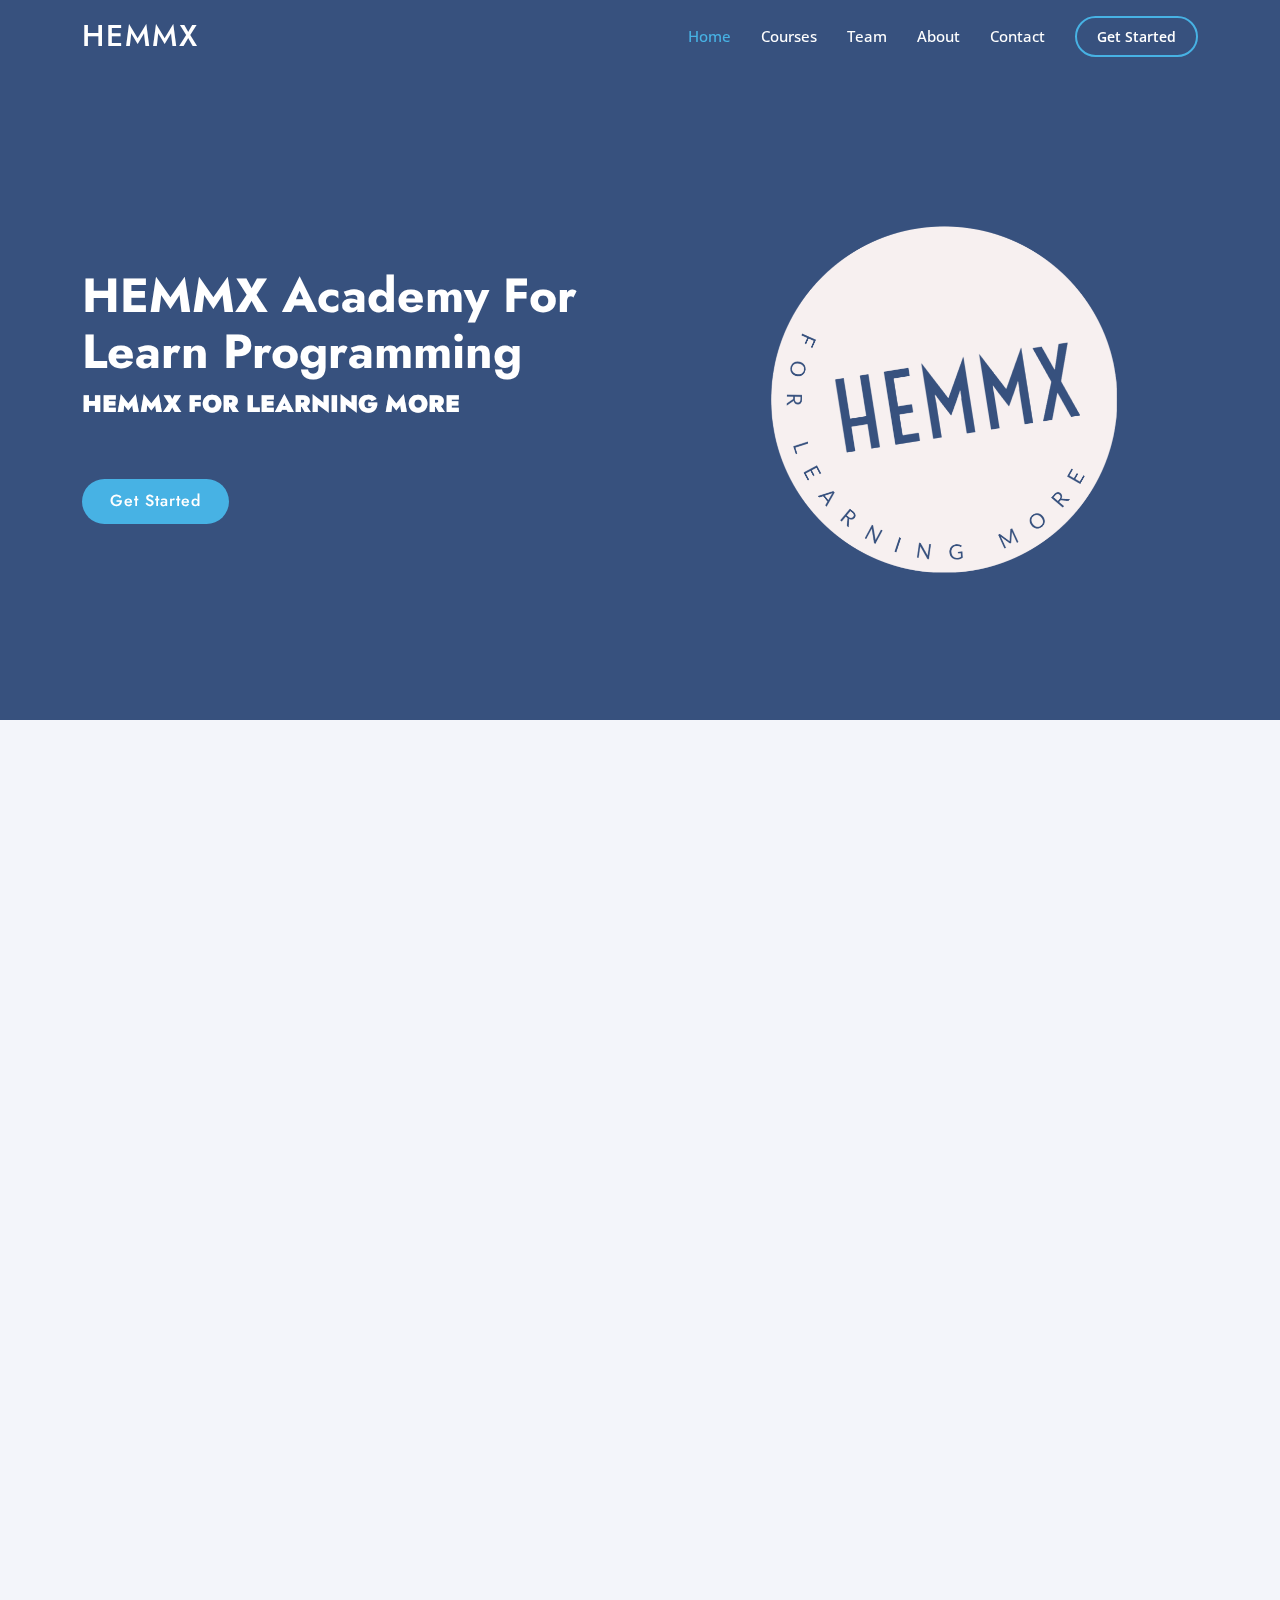
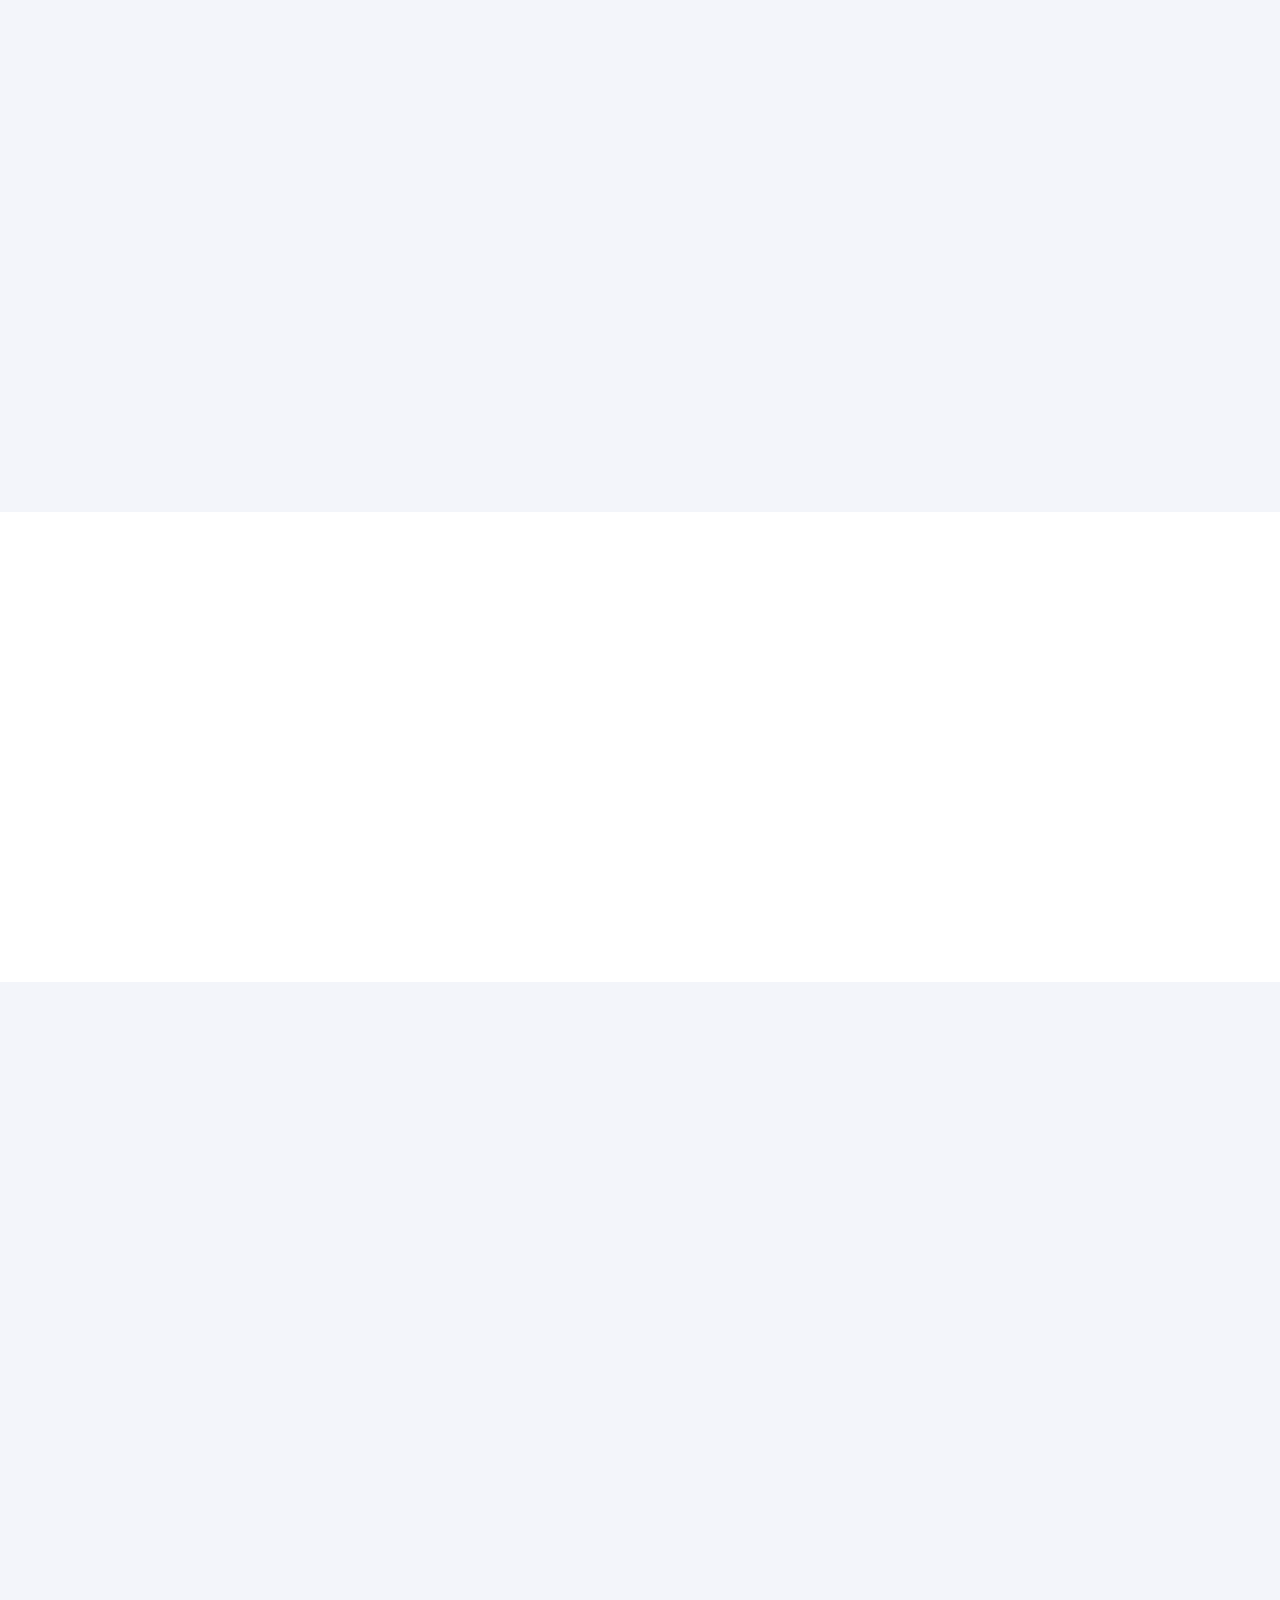
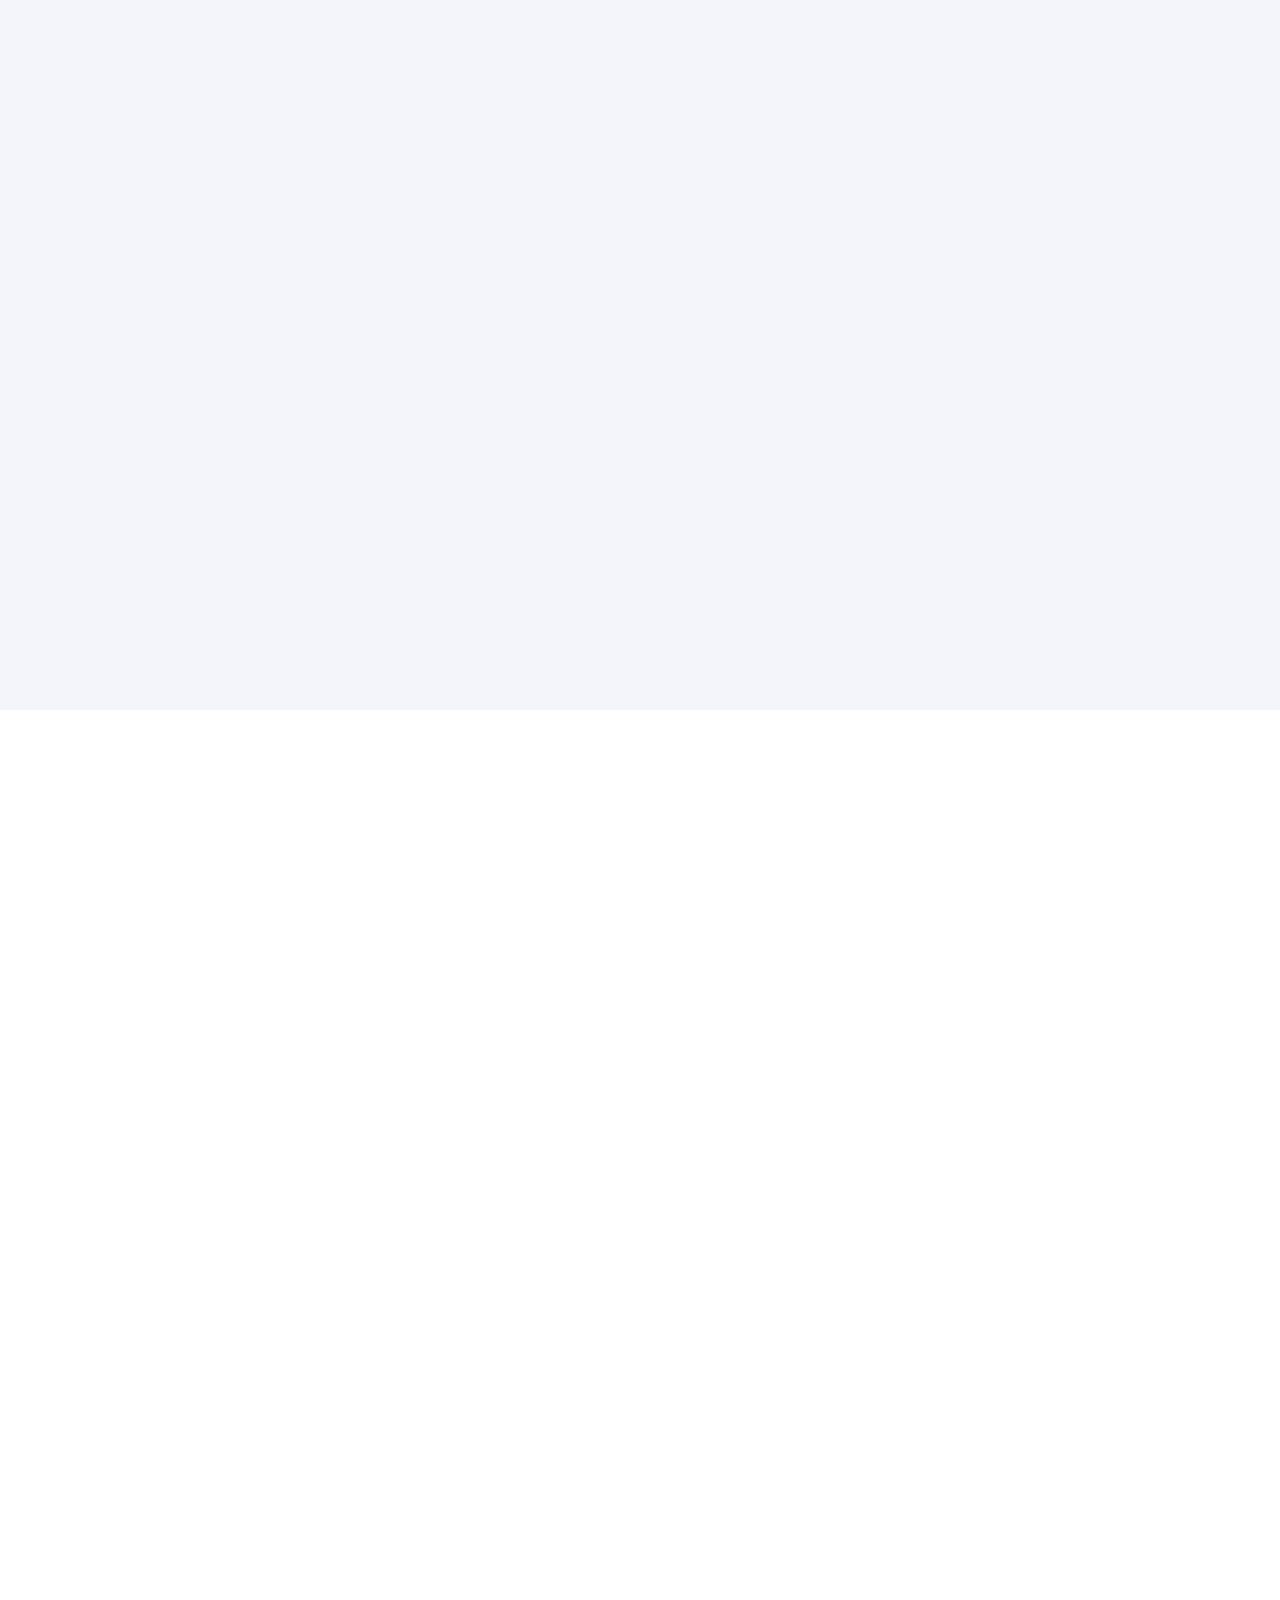
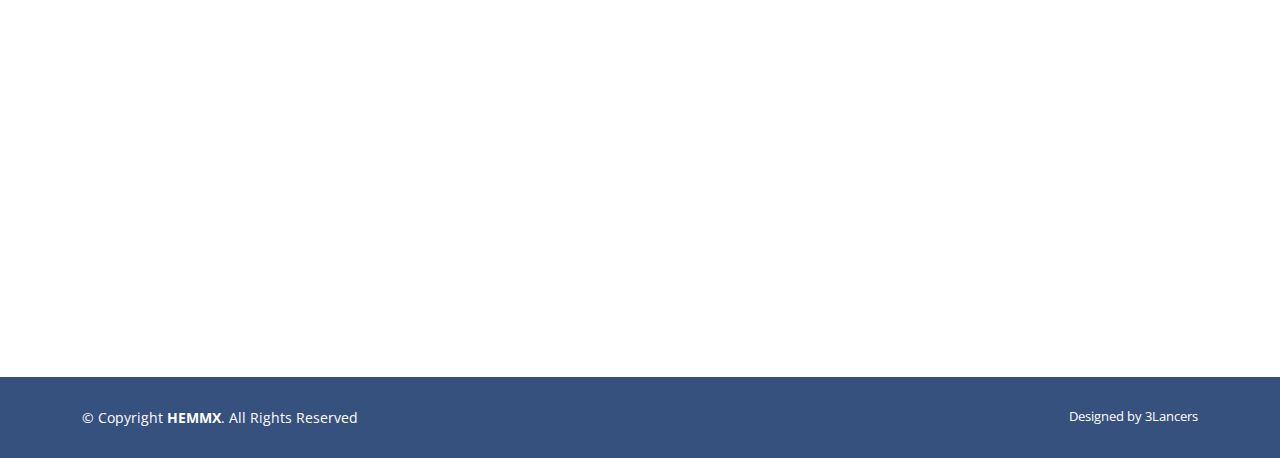
<file: index.html>
<!DOCTYPE html>
<html lang="en">

<head>
  <meta charset="utf-8">
  <meta content="width=device-width, initial-scale=1.0" name="viewport">

  <title>HEMMX Academy</title>
  <meta content="" name="description">
  <meta content="" name="keywords">

  <!-- Favicons -->
  <link href="assets/img/logo.png" rel="icon">
  

  <!-- Google Fonts -->
  <link href="https://fonts.googleapis.com/css?family=Open+Sans:300,300i,400,400i,600,600i,700,700i|Jost:300,300i,400,400i,500,500i,600,600i,700,700i|Poppins:300,300i,400,400i,500,500i,600,600i,700,700i" rel="stylesheet">

  <!-- Vendor CSS Files -->
  <link href="./assets/vendor/aos/aos.css" rel="stylesheet">
  <link href="./assets/vendor/bootstrap/css/bootstrap.min.css" rel="stylesheet">
  <link href="./assets/vendor/bootstrap-icons/bootstrap-icons.css" rel="stylesheet">
  <link href="./assets/vendor/boxicons/css/boxicons.min.css" rel="stylesheet">
  <link href="./assets/vendor/glightbox/css/glightbox.min.css" rel="stylesheet">
  <link href="./assets/vendor/remixicon/remixicon.css" rel="stylesheet">
  <link href="./assets/vendor/swiper/swiper-bundle.min.css" rel="stylesheet">

  <!-- Template Main CSS File -->
  <link href="assets/css/style.css" rel="stylesheet">

</head>
 
<body>

  <!-- ======= Header ======= -->
  <header id="header" class="fixed-top ">
    <div class="container d-flex align-items-center">

      <h1 class="logo me-auto"><a href="index.html">HEMMX</a></h1>
      <!-- Uncomment below if you prefer to use an image logo -->
      <!-- <a href="index.html" class="logo me-auto"><img src="assets/img/logo.png" alt="" class="img-fluid"></a>-->

      <nav id="navbar" class="navbar">
        <ul>
          <li><a class="nav-link scrollto active" href="#hero">Home</a></li>
          <li><a class="nav-link scrollto" href="#services">Courses</a></li>
          <li><a class="nav-link scrollto" href="#team">Team</a></li>
          <li><a class="nav-link scrollto" href="#about">About</a></li>
          <li><a class="nav-link scrollto" href="#contact">Contact</a></li>
          <li><a class="getstarted scrollto" href="#services">Get Started</a></li>
        </ul>
        <i class="bi bi-list mobile-nav-toggle"></i>
      </nav><!-- .navbar -->

    </div>
  </header><!-- End Header -->

  <!-- ======= Home Section ======= -->
  <section id="hero" class="d-flex align-items-center">

    <div class="container">
      <div class="row">
        <div class="col-lg-6 d-flex flex-column justify-content-center pt-4 pt-lg-0 order-2 order-lg-1" data-aos="fade-up" data-aos-delay="200">
          <h1>HEMMX Academy For Learn Programming</h1>
          <h2 class="h2">HEMMX for learning more</h2>
          <div class="d-flex justify-content-center justify-content-lg-start">
            <a href="#services" class="btn-get-started scrollto">Get Started</a>
          </div>
        </div>
        <div class="col-lg-6 order-1 order-lg-2 hero-img" data-aos="zoom-in" data-aos-delay="200">
          <img src="assets/img/logo.png" class="img-fluid animated" alt="">
        </div>
      </div>
    </div>

  </section><!-- End Home Section -->

  <main id="main">

    <!-- ======= Why Us Section ======= -->
    <section id="why-us" class="why-us section-bg">
      <div class="container-fluid" data-aos="fade-up">

        <div class="row">

          <div class="col-lg-7 d-flex flex-column justify-content-center align-items-stretch  order-2 order-lg-1">

            <div class="content">
              <h3>Why Choosing Us?</h3>
            </div>

            <div class="accordion-list">
              <ul>
                <li>
                  <a data-bs-toggle="collapse" class="collapse" data-bs-target="#accordion-list-1"><span>01</span> Experince <i class="bx bx-chevron-down icon-show"></i><i class="bx bx-chevron-up icon-close"></i></a>
                  <div id="accordion-list-1" class="collapse show" data-bs-parent=".accordion-list">
                    <p>
                      With more than 20 years of experience, we are one of the most distinguished academies in the world.
                    </p>
                  </div>
                </li>

                <li>
                  <a data-bs-toggle="collapse" data-bs-target="#accordion-list-2" class="collapsed"><span>02</span> Programmers <i class="bx bx-chevron-down icon-show"></i><i class="bx bx-chevron-up icon-close"></i></a>
                  <div id="accordion-list-2" class="collapse" data-bs-parent=".accordion-list">
                    <p>
                      Best programmers to ensure the education of your children.
                    </p>
                  </div>
                </li>

                <li>
                  <a data-bs-toggle="collapse" data-bs-target="#accordion-list-3" class="collapsed"><span>03</span> Price <i class="bx bx-chevron-down icon-show"></i><i class="bx bx-chevron-up icon-close"></i></a>
                  <div id="accordion-list-3" class="collapse" data-bs-parent=".accordion-list">
                    <p>
                      One of our advantages is the low price with the employment of the most qualified programmers.
                    </p>
                  </div>
                </li>

              </ul>
            </div>

          </div>

          <div class="col-lg-5 align-items-stretch order-1 order-lg-2 img" style='background-image: url("assets/img/why-us.png");' data-aos="zoom-in" data-aos-delay="150">&nbsp;</div>
        </div>

      </div>
    </section><!-- End Why Us Section -->

    <!-- ======= Courses Section ======= -->
    <section id="services" class="services section-bg">
          <div class="container" data-aos="fade-up">
    
            <div class="section-title">
              <h2>Our Courses</h2>
            </div>
            <div class="row" id="courseDiv">   
              
  <div class="col-xl-3 col-md-6 d-flex align-items-stretch" data-aos="zoom-in" data-aos-delay="100" style="margin-bottom: 2em;">
  <div class="icon-box">
  <h4>HTML</h4>
  <p>The HyperText Markup Language, or HTML is the standard markup language for documents designed to be displayed in a web browser. It can be assisted by technologies such as Cascading Style Sheets (CSS) and scripting languages such as JavaScript. ... HTML elements are the building blocks of HTML pages.</p>
  <br><h5>Duration:30 hours</h5>
  <br><h5>Price:300 Pounds</h5>
  </div>
  </div>
              
   <div class="col-xl-3 col-md-6 d-flex align-items-stretch" data-aos="zoom-in" data-aos-delay="200" style="margin-bottom: 2em;">
  <div class="icon-box">
  <h4>CSS</h4>
  <p>Cascading Style Sheets (CSS) is a style sheet language used for describing the presentation of a document written in a markup language such as HTML. CSS is a cornerstone technology of the World Wide Web, alongside HTML and JavaScript.</p>
  <br><h5>Duration:25 hours</h5>
  <br><h5>Price:300 Pounds</h5>
  </div>
  </div>
              
   <div class="col-xl-3 col-md-6 d-flex align-items-stretch" data-aos="zoom-in" data-aos-delay="300" style="margin-bottom: 2em;">
  <div class="icon-box">
  <h4>Java Script</h4>
  <p>JavaScript often abbreviated as JS, is a programming language that conforms to the ECMAScript specification. JavaScript is high-level, often just-in-time compiled and multi-paradigm. It has dynamic typing, prototype-based object-orientation and first-class functions.</p>
  <br><h5>Duration:45 hours</h5>
  <br><h5>Price:500 Pounds</h5>
  </div>
  </div>
              
   <div class="col-xl-3 col-md-6 d-flex align-items-stretch" data-aos="zoom-in" data-aos-delay="400" style="margin-bottom: 2em;">
  <div class="icon-box">
  <h4>MySQL</h4>
  <p>MySQL is an open-source relational database management system. Its name is a combination of "My", the name of co-founder Michael Widenius's daughter, and "SQL", the abbreviation for Structured Query Language. A relational database organizes data into one or more data tables in which data types may b</p>
  <br><h5>Duration:40 hours</h5>
  <br><h5>Price:450 Pounds</h5>
  </div>
  </div>
              
            </div>
            </div>
          </div>
    </section><!-- End Courses Section -->

    <!-- ======= Requested Courses Section ======= -->
    <section id="skills" class="skills">
      <div class="container" data-aos="fade-up">

        <div class="row">
          <div class="col-lg-6 d-flex align-items-center" data-aos="fade-right" data-aos-delay="100">
            <img src="assets/img/skills.png" class="img-fluid" alt="">
          </div>
          <div class="col-lg-6 pt-4 pt-lg-0 content" data-aos="fade-left" data-aos-delay="100">
            <h3>Most requested courses</h3>
            <p class="fst-italic">
              There are many programming languages ​​that we offer you to become an integrated programmer.
            </p>

            <div class="skills-content">

              <div class="progress">
                <span class="skill">HTML <i class="val">11303</i></span>
                <div class="progress-bar-wrap">
                  <div class="progress-bar" role="progressbar" aria-valuenow="100" aria-valuemin="0" aria-valuemax="100"></div>
                </div>
              </div>

              <div class="progress">
                <span class="skill">CSS <i class="val">10436</i></span>
                <div class="progress-bar-wrap">
                  <div class="progress-bar" role="progressbar" aria-valuenow="90" aria-valuemin="0" aria-valuemax="100"></div>
                </div>
              </div>

              <div class="progress">
                <span class="skill">JavaScript <i class="val">8750</i></span>
                <div class="progress-bar-wrap">
                  <div class="progress-bar" role="progressbar" aria-valuenow="75" aria-valuemin="0" aria-valuemax="100"></div>
                </div>
              </div>

              <div class="progress">
                <span class="skill">MY SQL <i class="val">5890</i></span>
                <div class="progress-bar-wrap">
                  <div class="progress-bar" role="progressbar" aria-valuenow="55" aria-valuemin="0" aria-valuemax="100"></div>
                </div>
              </div>

            </div>

          </div>
        </div>

      </div>
    </section><!-- End Requested Courses Section -->

    <!-- ======= Frequently Asked Questions Section ======= -->
    <section id="faq" class="faq section-bg">
      <div class="container" data-aos="fade-up">

        <div class="section-title">
          <h2>Frequently Asked Questions</h2>
        </div>

        <div class="faq-list">
          <ul>
            <li data-aos="fade-up" data-aos-delay="100">
              <i class="bx bx-help-circle icon-help"></i> <a data-bs-toggle="collapse" class="collapse" data-bs-target="#faq-list-1">What is the meaning of programming? <i class="bx bx-chevron-down icon-show"></i><i class="bx bx-chevron-up icon-close"></i></a>
              <div id="faq-list-1" class="collapse show" data-bs-parent=".faq-list">
                <p>
                  Computer programming is the process that professionals use to write code that instructs how a computer, application or software program performs.
                   ... But no computer can do anything until a computer programmer tells it to behave in specific ways.
                   That's what computer programming is all about.
                </p>
              </div>
            </li>

            <li data-aos="fade-up" data-aos-delay="200">
              <i class="bx bx-help-circle icon-help"></i> <a data-bs-toggle="collapse" data-bs-target="#faq-list-2" class="collapsed">What does a web designer do? <i class="bx bx-chevron-down icon-show"></i><i class="bx bx-chevron-up icon-close"></i></a>
              <div id="faq-list-2" class="collapse" data-bs-parent=".faq-list">
                <p>
                  <ul>
                    <li>creating website designs</li>
                    <li>producing sample sites</li>
                    <li>meeting with clients to discuss requirements and/or project progress</li>
                    <li>demonstrating and receiving feedback about draft sites.</li>
                  </ul>
                </p>
              </div>
            </li>

            <li data-aos="fade-up" data-aos-delay="300">
              <i class="bx bx-help-circle icon-help"></i> <a data-bs-toggle="collapse" data-bs-target="#faq-list-3" class="collapsed">What is the use of programming? <i class="bx bx-chevron-down icon-show"></i><i class="bx bx-chevron-up icon-close"></i></a>
              <div id="faq-list-3" class="collapse" data-bs-parent=".faq-list">
                <p>
                  Programming is the process of creating a set of instructions that tell a computer how to perform a task. Programming can be done using a variety of computer programming languages, such as JavaScript, Python, and C++.
                </p>
              </div>
            </li>

            <li data-aos="fade-up" data-aos-delay="400">
              <i class="bx bx-help-circle icon-help"></i> <a data-bs-toggle="collapse" data-bs-target="#faq-list-4" class="collapsed">Are there accredited certificates for students after graduation? <i class="bx bx-chevron-down icon-show"></i><i class="bx bx-chevron-up icon-close"></i></a>
              <div id="faq-list-4" class="collapse" data-bs-parent=".faq-list">
                <p>
                  Yes, there are a lot of certificates that you can get after graduation, such as Google and Microsoft certificates for programming.
                </p>
              </div>
            </li>

            <li data-aos="fade-up" data-aos-delay="500">
              <i class="bx bx-help-circle icon-help"></i> <a data-bs-toggle="collapse" data-bs-target="#faq-list-5" class="collapsed">What jobs can I work after graduation? <i class="bx bx-chevron-down icon-show"></i><i class="bx bx-chevron-up icon-close"></i></a>
              <div id="faq-list-5" class="collapse" data-bs-parent=".faq-list">
                <p>
                  You can work as a Professional Programmer, freelancer, App developer and more of jobs.
                </p>
              </div>
            </li>

          </ul>
        </div>

      </div>
    </section><!-- End Frequently Asked Questions Section -->

    <!-- ======= Team Section ======= -->
    <section id="team" class="team section-bg">
      <div class="container" data-aos="fade-up">

        <div class="section-title">
          <h2>Team</h2>
          <p>introducing our team..</p>
        </div>

        <div class="row" id="teamDiv">
 
         <div style="margin-bottom: 2em;>
        <div class="col-lg-6 mt-4 mt-lg-0">
        <div class="member d-flex align-items-start" data-aos="zoom-in" data-aos-delay="100" >
         <div class="member-info">
           <h4>Ahmed Hesham</h4>
          <span>CEO</span>
          <p>15 years of experience. Professional integrated programmer. Designed 115 websites.</p>
         </div>
        </div>
        </div>
        </div>
                                 
         <div style="margin-bottom: 2em;>
        <div class="col-lg-6 mt-4 mt-lg-0">
        <div class="member d-flex align-items-start" data-aos="zoom-in" data-aos-delay="200" >
         <div class="member-info">
           <h4>Rawan Salah</h4>
          <span>Web Designer</span>
          <p>Experienced programmer. Obtained international certificates. Designed 90 websites.</p>
         </div>
        </div>
        </div>
        </div>
          

       
      </div>
                                 
      </div>
    </section><!-- End Team Section -->

    <!-- ======= About Us Section ======= -->
    <section id="about" class="about">
      <div class="container" data-aos="fade-up">

        <div class="section-title">
          <h2>About Us</h2>
        </div>

        <div class="row content">
          <div class="col-lg-6">
            <p>
              HEMMX programming academy for learning many programming languages.
            </p>
            <ul>
              <li><i class="ri-check-double-line"></i>Programmers at the highest level</li>
              <li><i class="ri-check-double-line"></i>Long experince time</li>
              <li><i class="ri-check-double-line"></i>Low Prices</li>
            </ul>
          </div>
          <div class="col-lg-6 pt-4 pt-lg-0">
            <p>
              The Academy started its operation in 2005. More than 15 years of experience.
              We work for you in professional ways to become one of the most skilled programmers. We have many international awards.
              We care about human development to educate children and young people. And now we are one of the biggest academies for programming education.
              We strive to build a civilized technological generation.
            </p>
          </div>
        </div>

      </div>
    </section><!-- End About Us Section -->

    <!-- ======= Contact Section ======= -->
    <section id="contact" class="contact">
      <div class="container" data-aos="fade-up">

        <div class="section-title">
          <h2>Contact Us</h2>
          <p>If you have any question, send it to us.</p>
        </div>

        <div class="row">

          <div class="col-lg-5 d-flex align-items-stretch">
            <div class="info">
              <div class="address">
                <i class="bi bi-geo-alt"></i>
                <h4>Location:</h4>
                <p>Egypt,Maadi</p>
              </div>

              <div class="email">
                <i class="bi bi-envelope"></i>
                <h4>Email:</h4>
                <p>hemmxacademy@gmail.com</p>
              </div>

              <div class="phone">
                <i class="bi bi-phone"></i>
                <h4>Call:</h4>
                <p>01140246634</p>
              </div>

              <iframe src="https://www.google.com/maps/embed?pb=!1m18!1m12!1m3!1d726.6649858534844!2d31.260471972957134!3d29.961587380730393!2m3!1f0!2f0!3f0!3m2!1i1024!2i768!4f13.1!3m3!1m2!1s0x14583809b8f551e3%3A0x6265c5febb8ab4a3!2sMaadi%2C%20Cairo%20Governorate!5e0!3m2!1sen!2seg!4v1634302768199!5m2!1sen!2seg" frameborder="0" style="border:0; width: 100%; height: 290px;" allowfullscreen></iframe>
            </div>

          </div>

          <div class="col-lg-7 mt-5 mt-lg-0 d-flex align-items-stretch">
            <form class="omar-email-form">
              <div>
                <label for="name">Enter your name:</label>
                <input type="text" id="name" style="margin-bottom: 2em; margin-left: 2em;" required>
                <br>
                <label for="email">Enter your email:</label>
                <input type="text" id="email" style="margin-bottom: 2em; margin-left: 2em;" required>
                <br>
                <label for="subject">Enter subject:</label>
                <input type="text" id="subject" style="margin-bottom: 2em; margin-left: 4em;" required>
                <br>
            </div>
            
            <div>
            
                <label for="bodyMess">Enter your messages:</label>
                <input type="text" id="bodyMess" style="margin-bottom: 2em;" required>
          
            </div>
                <div class="btn-group-horizontal btn-group-lg">
                  <input type="button" value="Send Message" id="sendMess" style="  background-color: #2e6ba3; border: none; color: white; padding: 15px 32px; text-align: center; text-decoration: none; display: inline-block; font-size: 16px;">
                </div>
            </form>
          </div>

        </div>

      </div>
    </section><!-- End Contact Section -->

  </main><!-- End #main -->

  <!-- ======= Footer ======= -->
  <footer id="footer">



    <div class="container footer-bottom clearfix">
      <div class="copyright">
        &copy; Copyright <strong><span>HEMMX</span></strong>. All Rights Reserved
      </div>
      <div class="credits">
        <!-- All the links in the footer should remain intact. -->
        <!-- You can delete the links only if you purchased the pro version. -->
        <!-- Licensing information: https://bootstrapmade.com/license/ -->
        <!-- Purchase the pro version with working PHP/AJAX contact form: https://bootstrapmade.com/arsha-free-bootstrap-html-template-corporate/ -->
        Designed by 3Lancers</a>
      </div>
    </div>
  </footer><!-- End Footer -->


  <div id="preloader"></div>
  <a href="#" class="back-to-top d-flex align-items-center justify-content-center"><i class="bi bi-arrow-up-short"></i></a>


  <!-- Vendor JS Files -->
  <script src="assets/vendor/aos/aos.js"></script>
  <script src="assets/vendor/bootstrap/js/bootstrap.bundle.min.js"></script>
  <script src="assets/vendor/glightbox/js/glightbox.min.js"></script>
  <script src="assets/vendor/isotope-layout/isotope.pkgd.min.js"></script>
  <script src="assets/vendor/swiper/swiper-bundle.min.js"></script>
  <script src="assets/vendor/waypoints/noframework.waypoints.js"></script>


  <!-- Template Main JS File -->
  <script src="assets/js/main.js"></script>
  <script src="assets/js/index.js"></script>
  <script src="assets/js/message_send.js"></script>
</body>




</html>
</file>
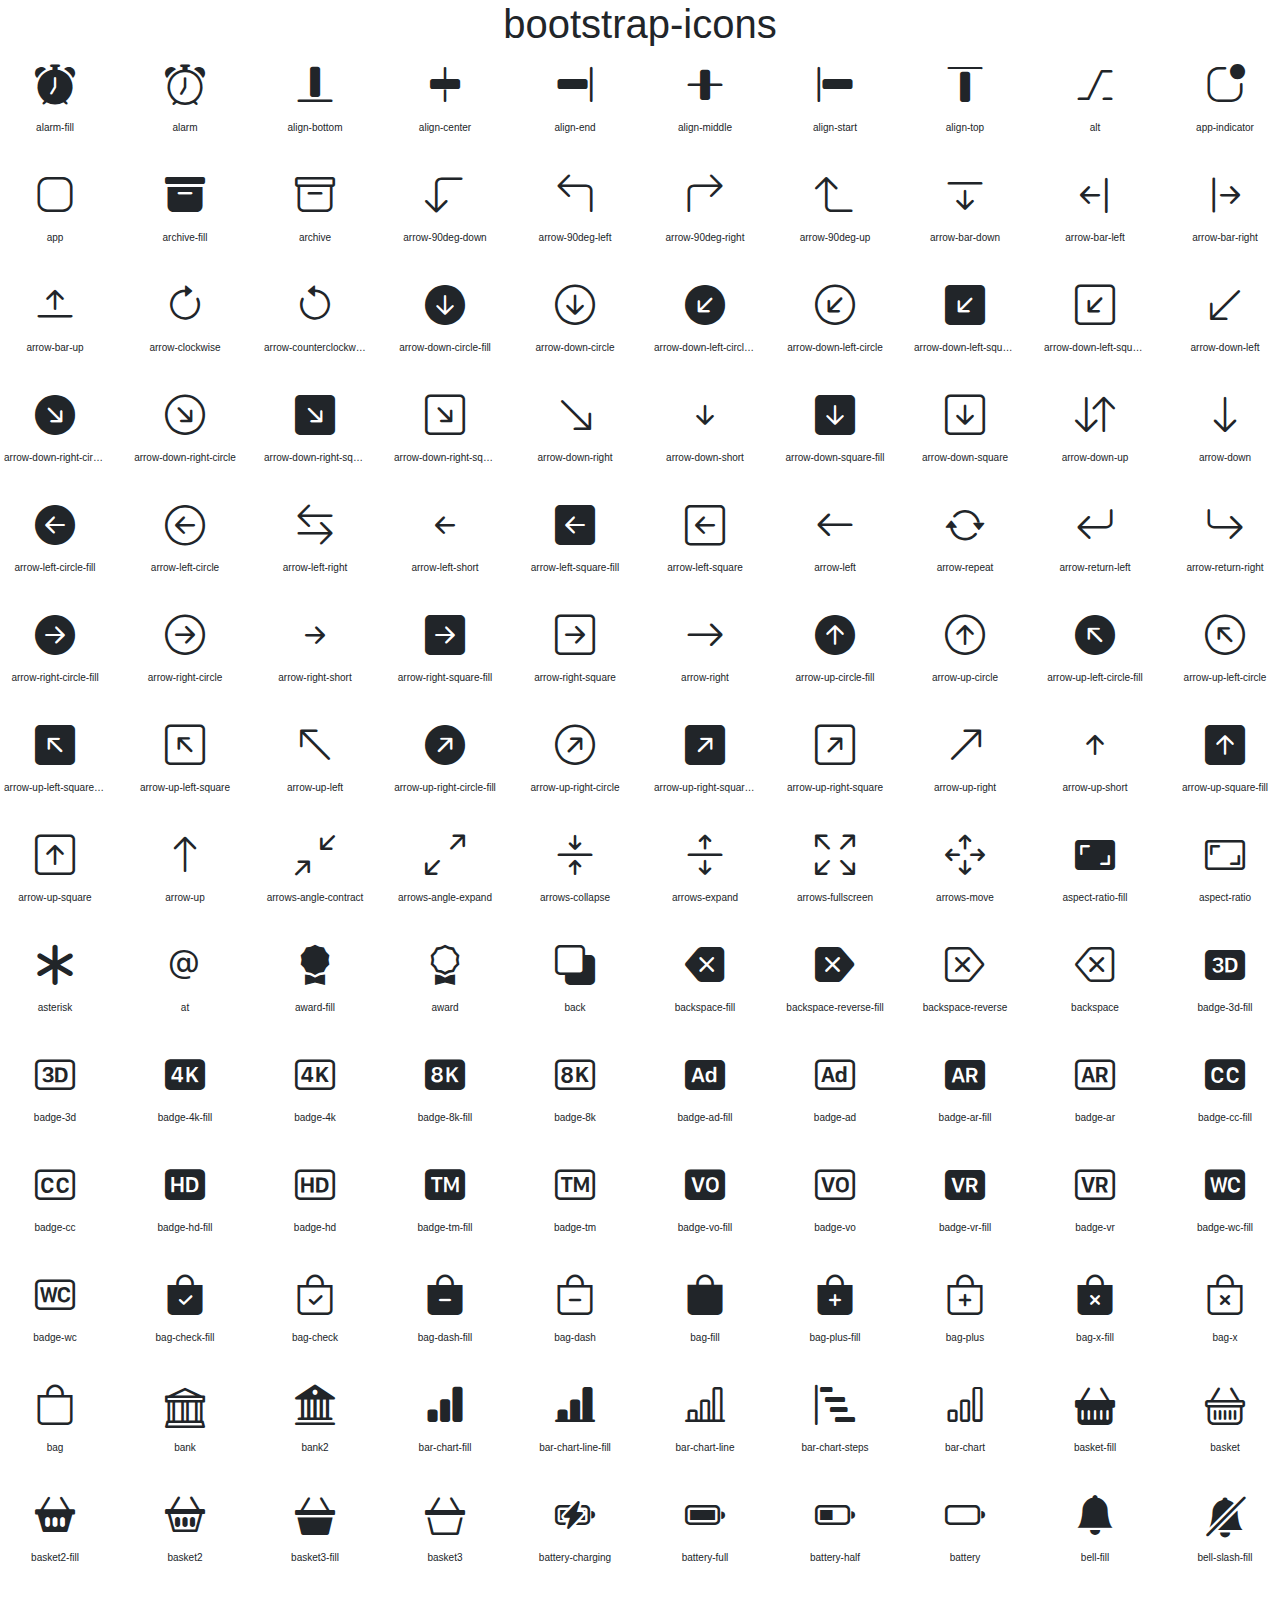
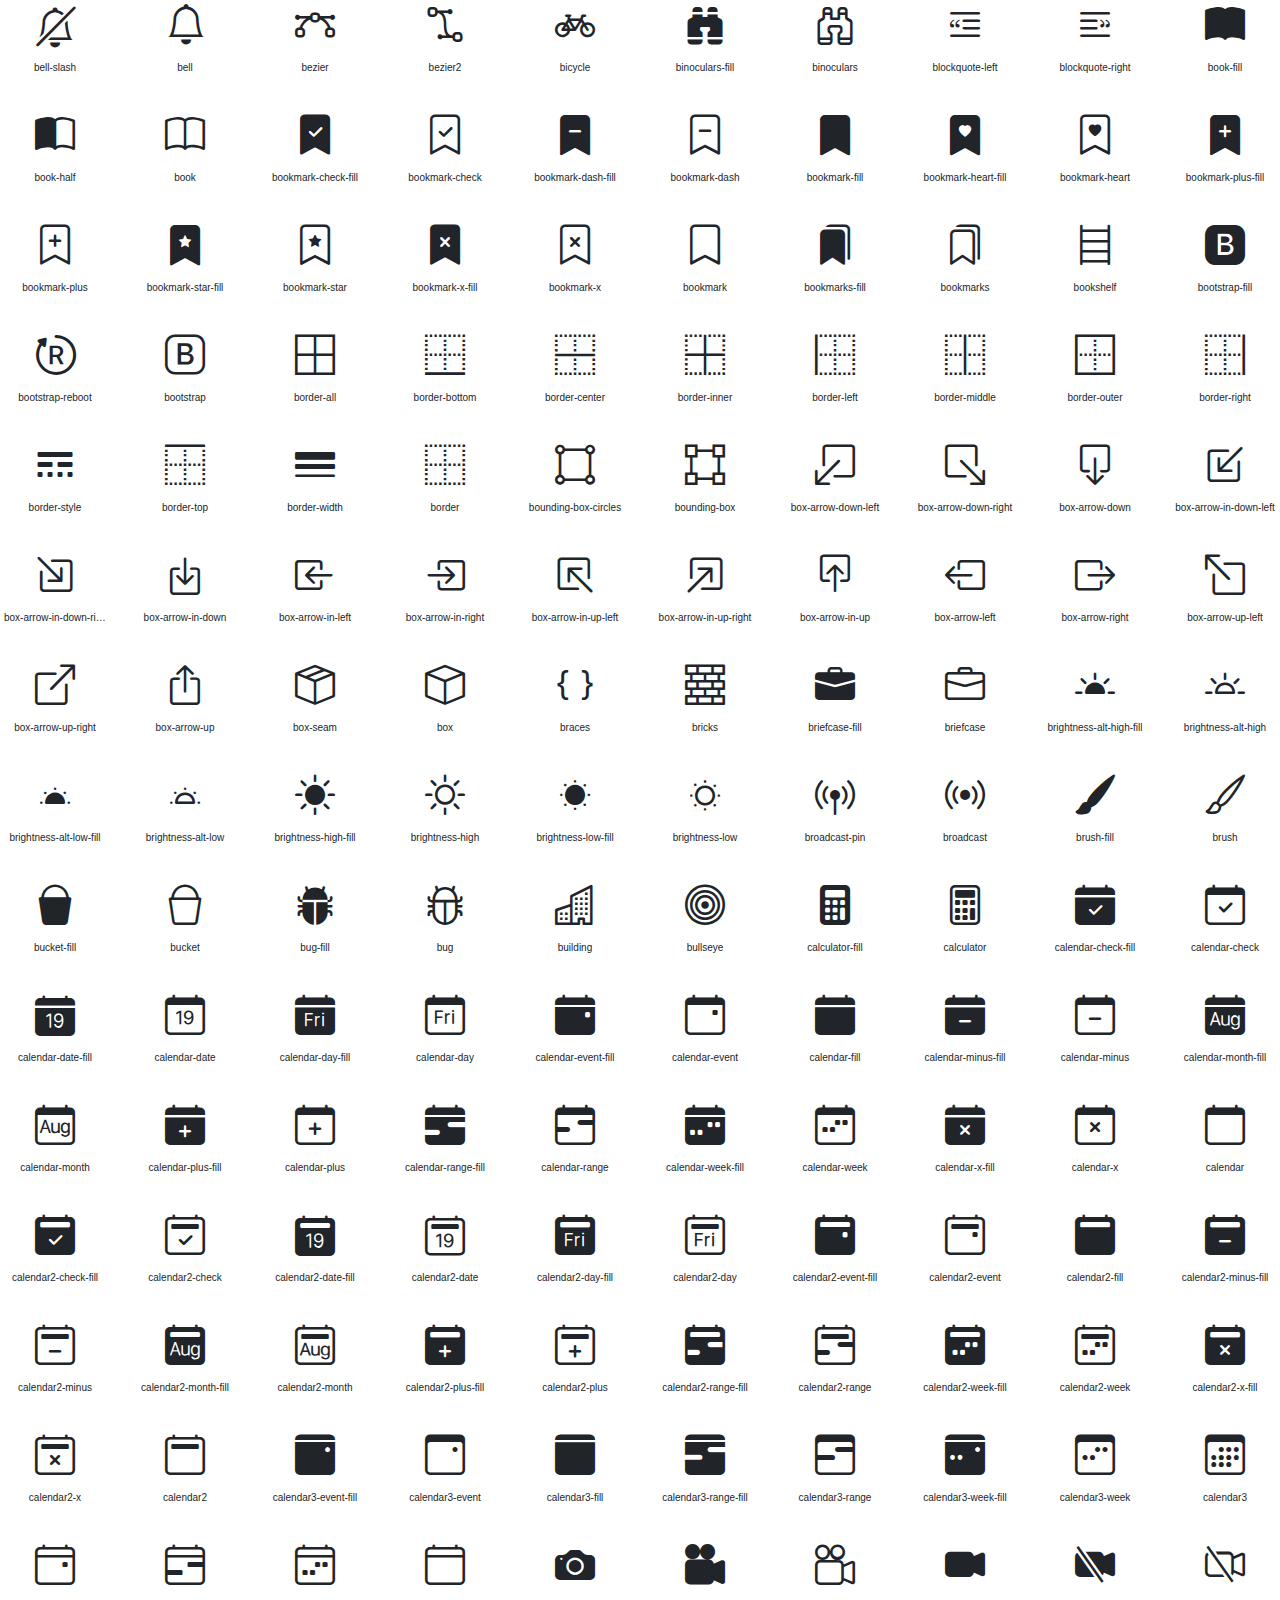
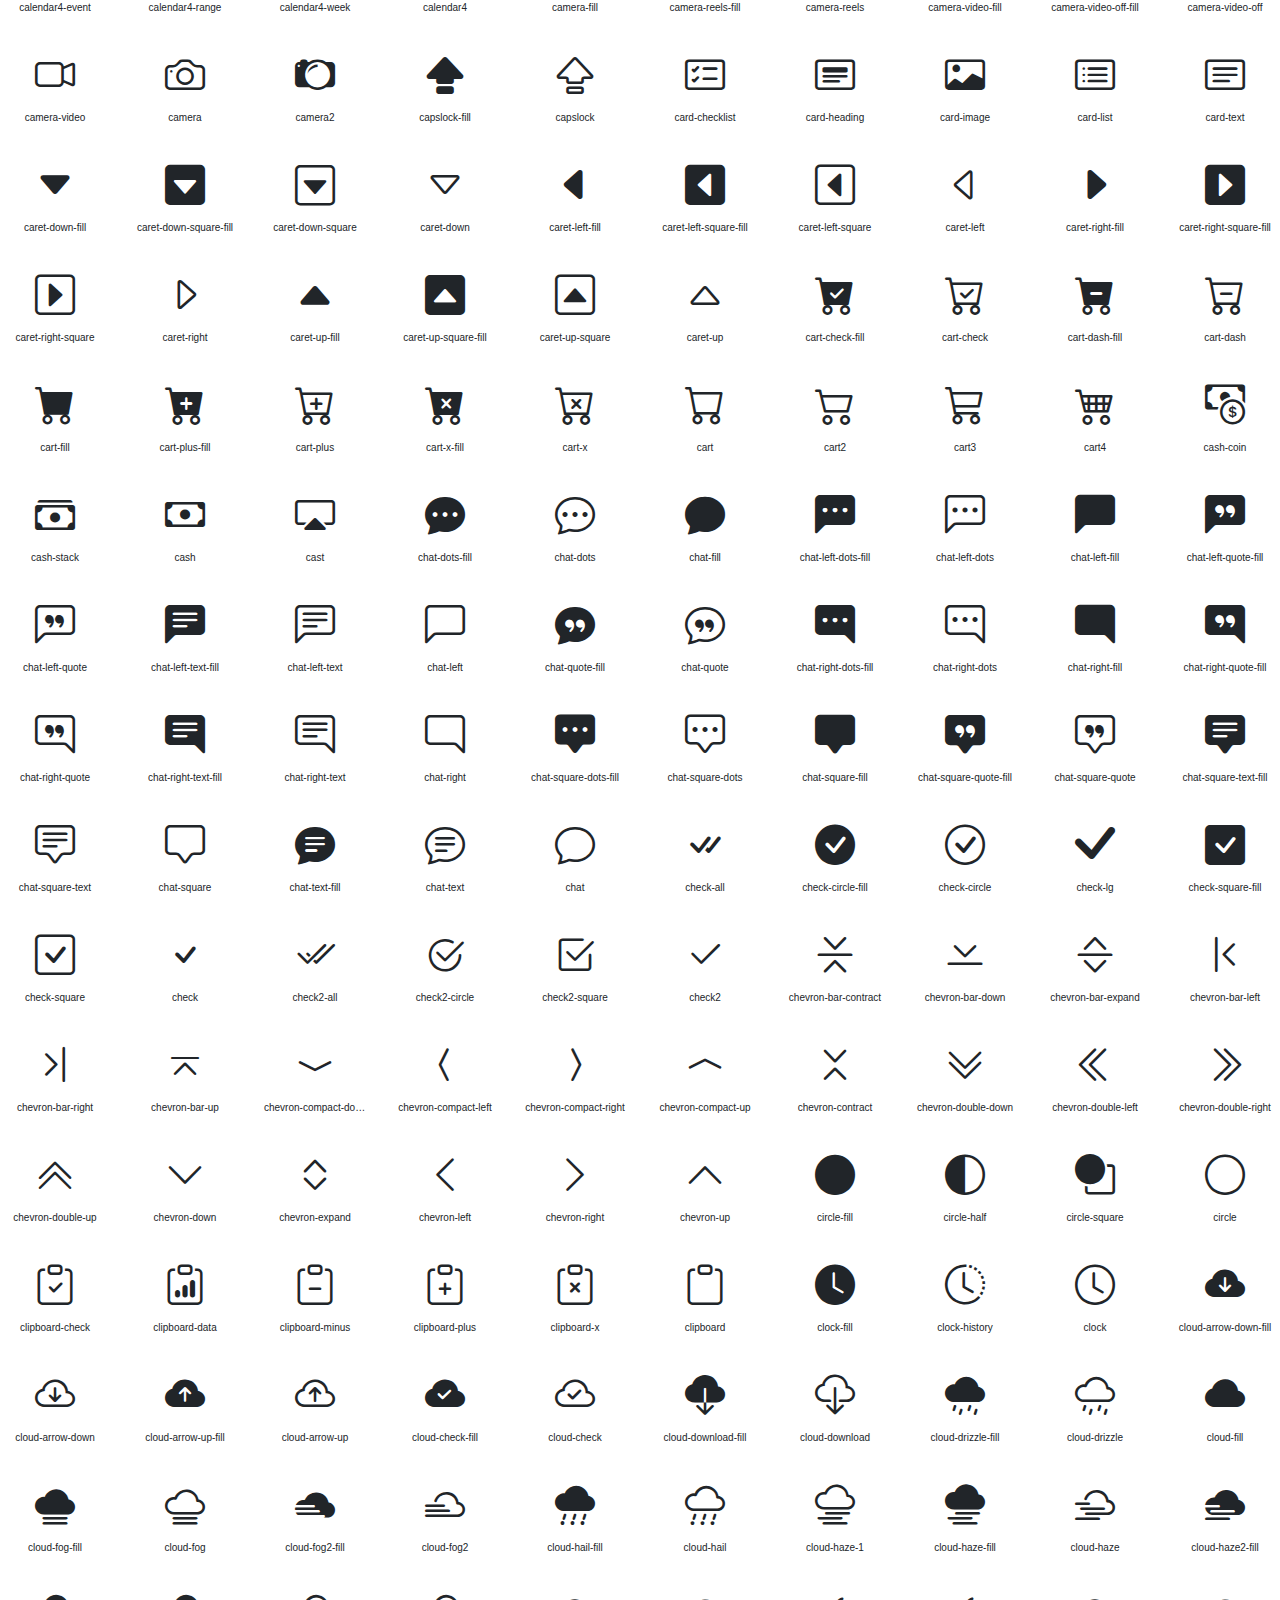
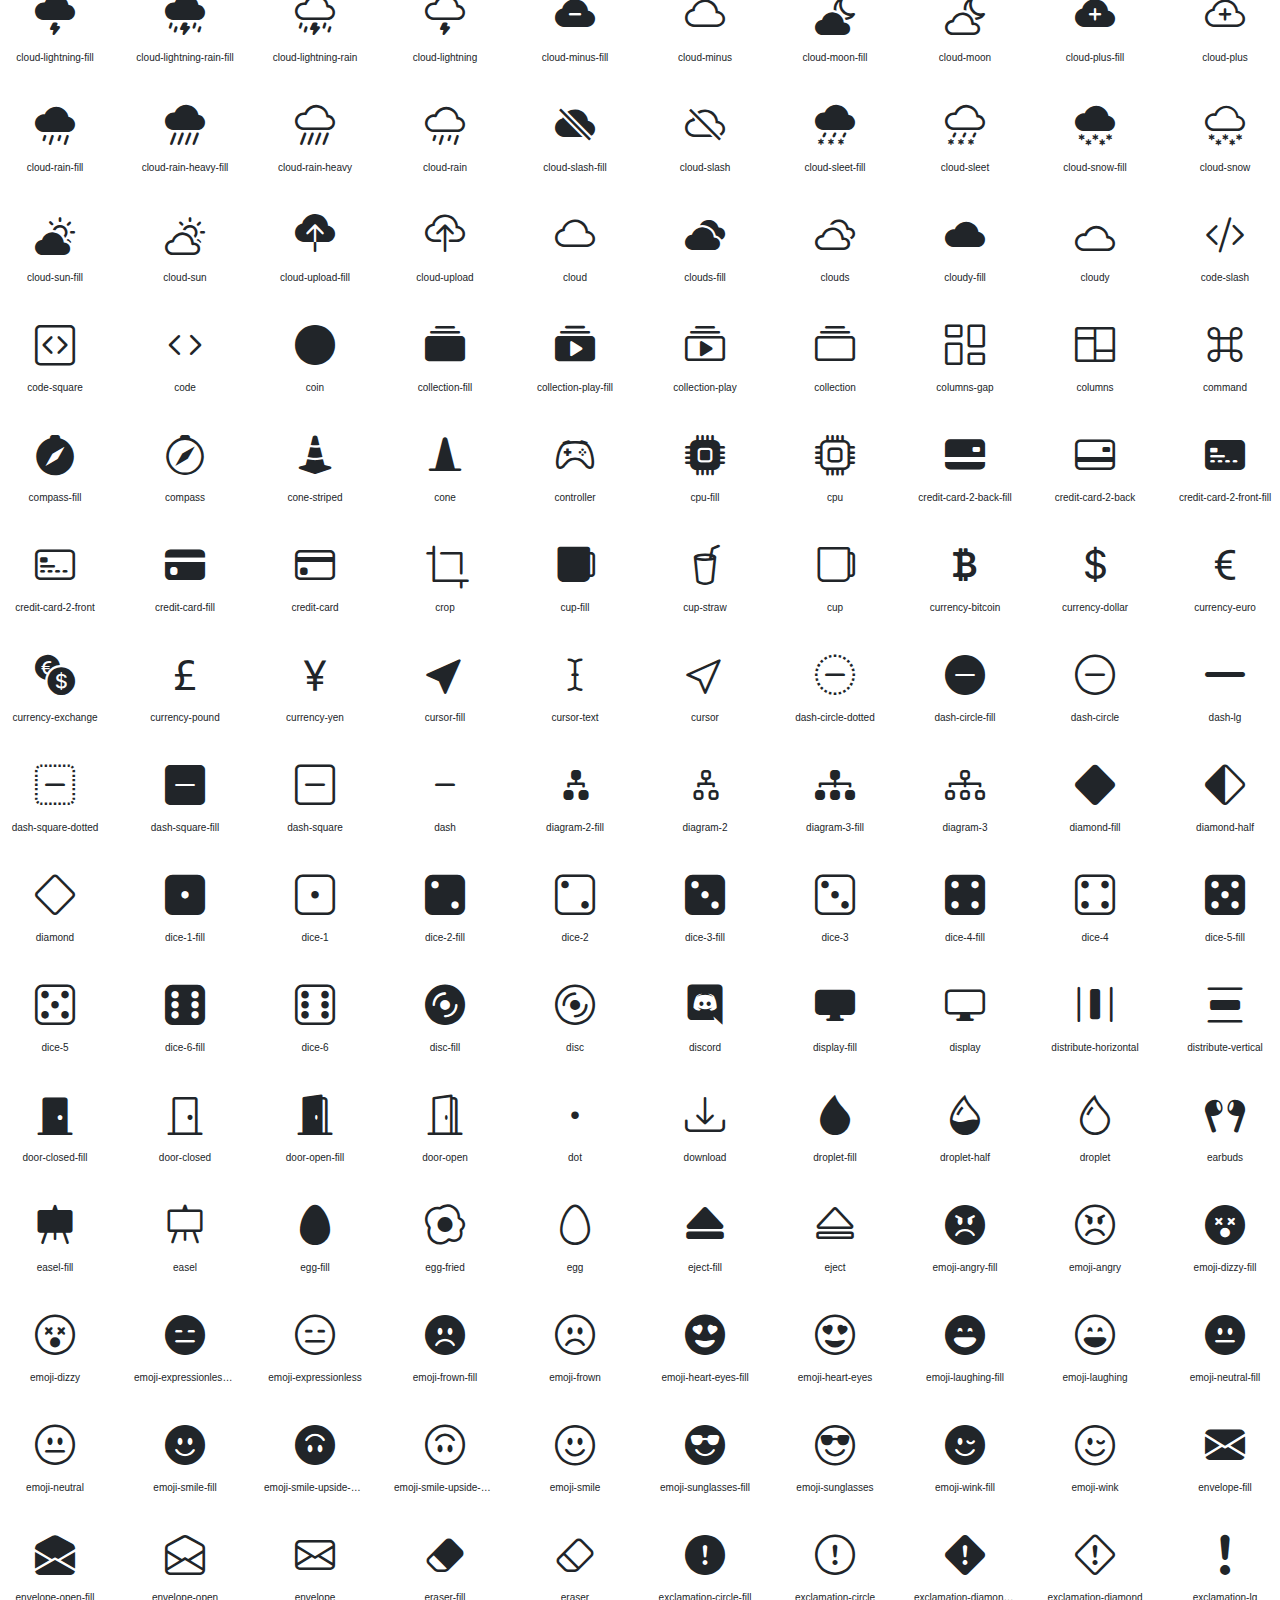
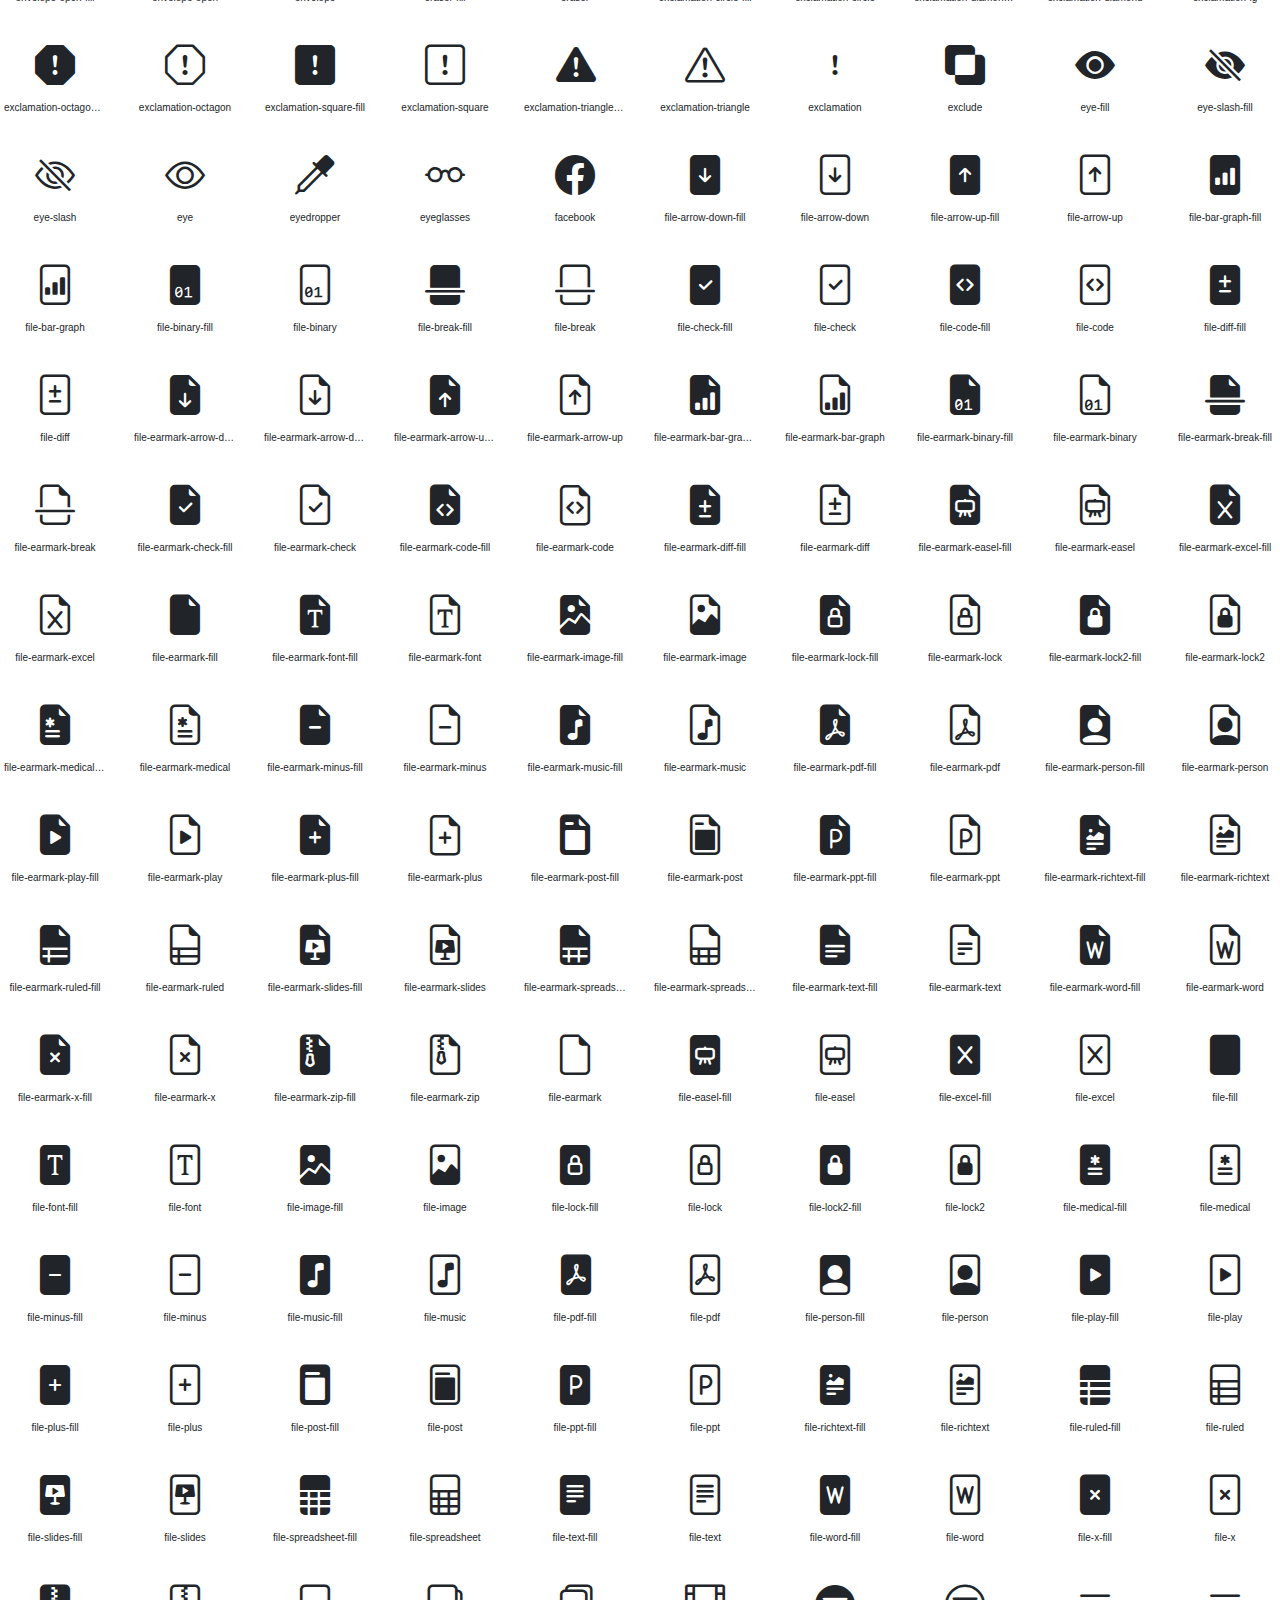
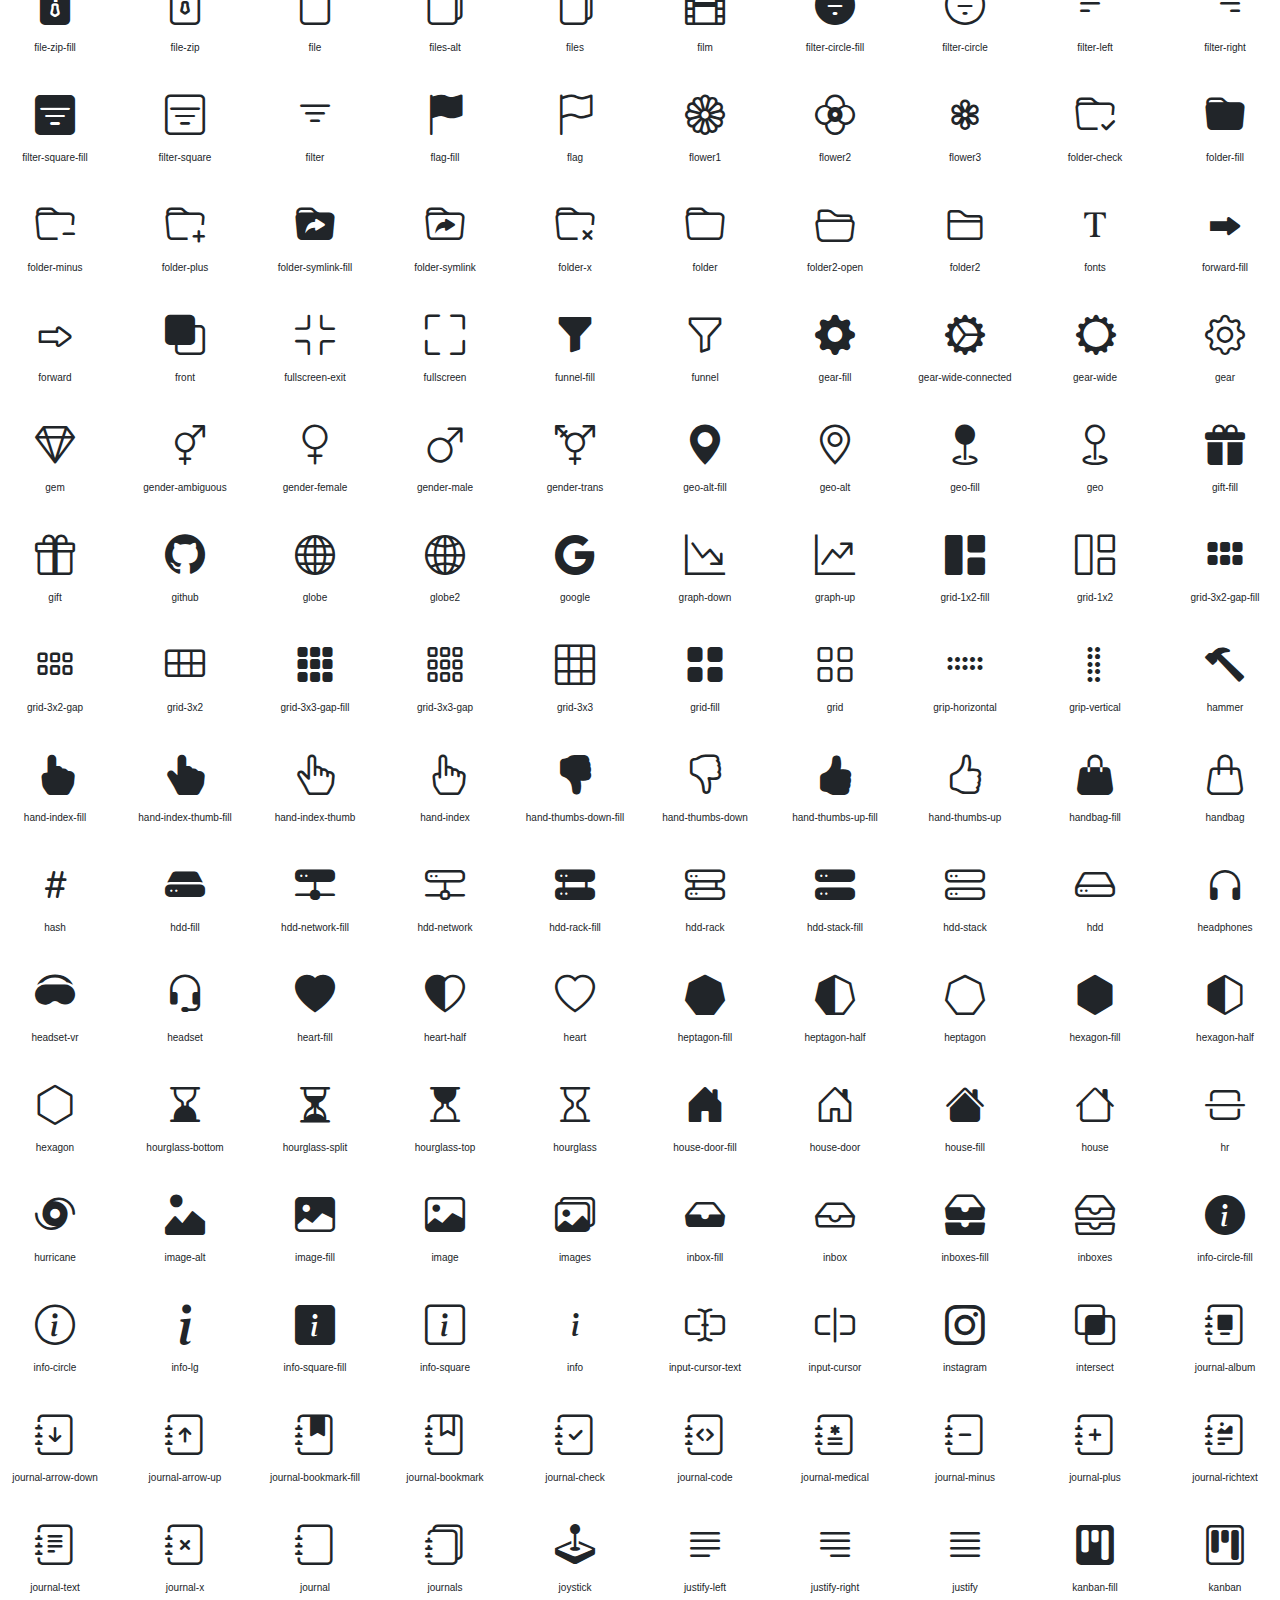
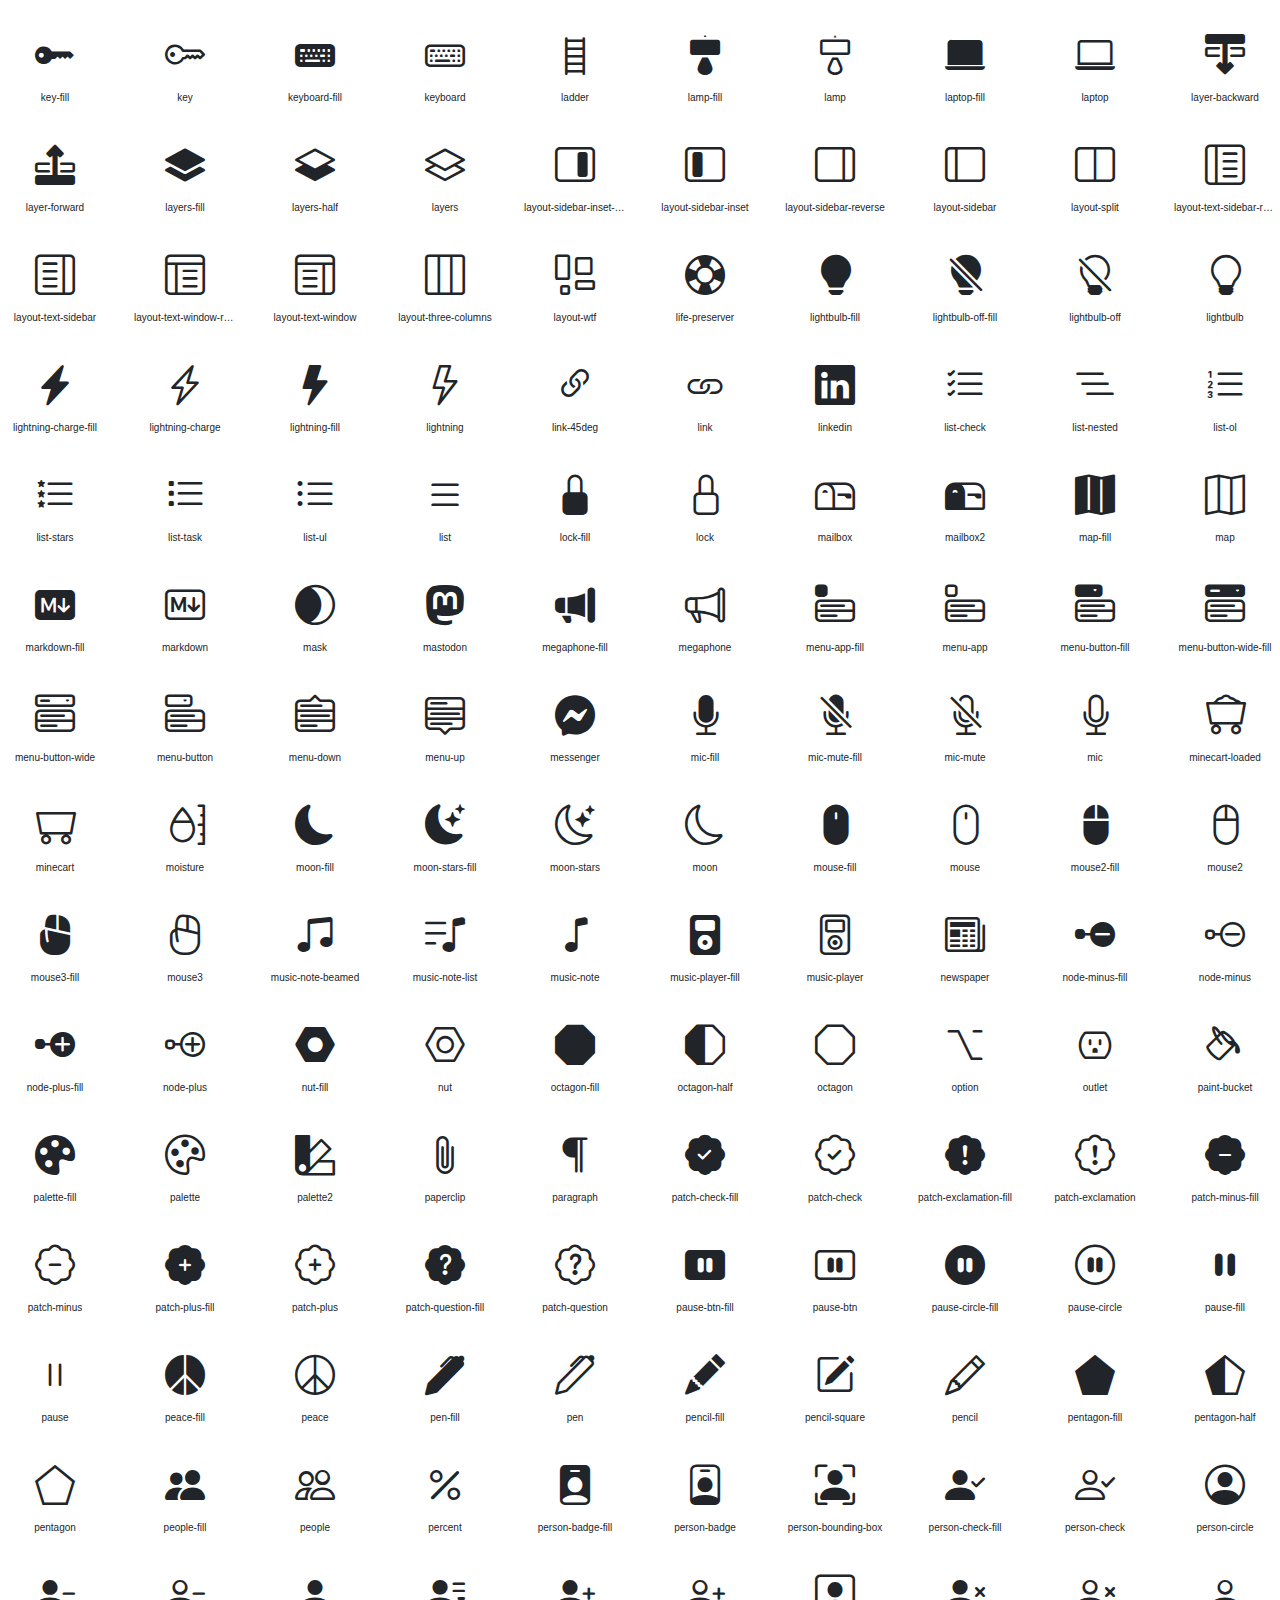
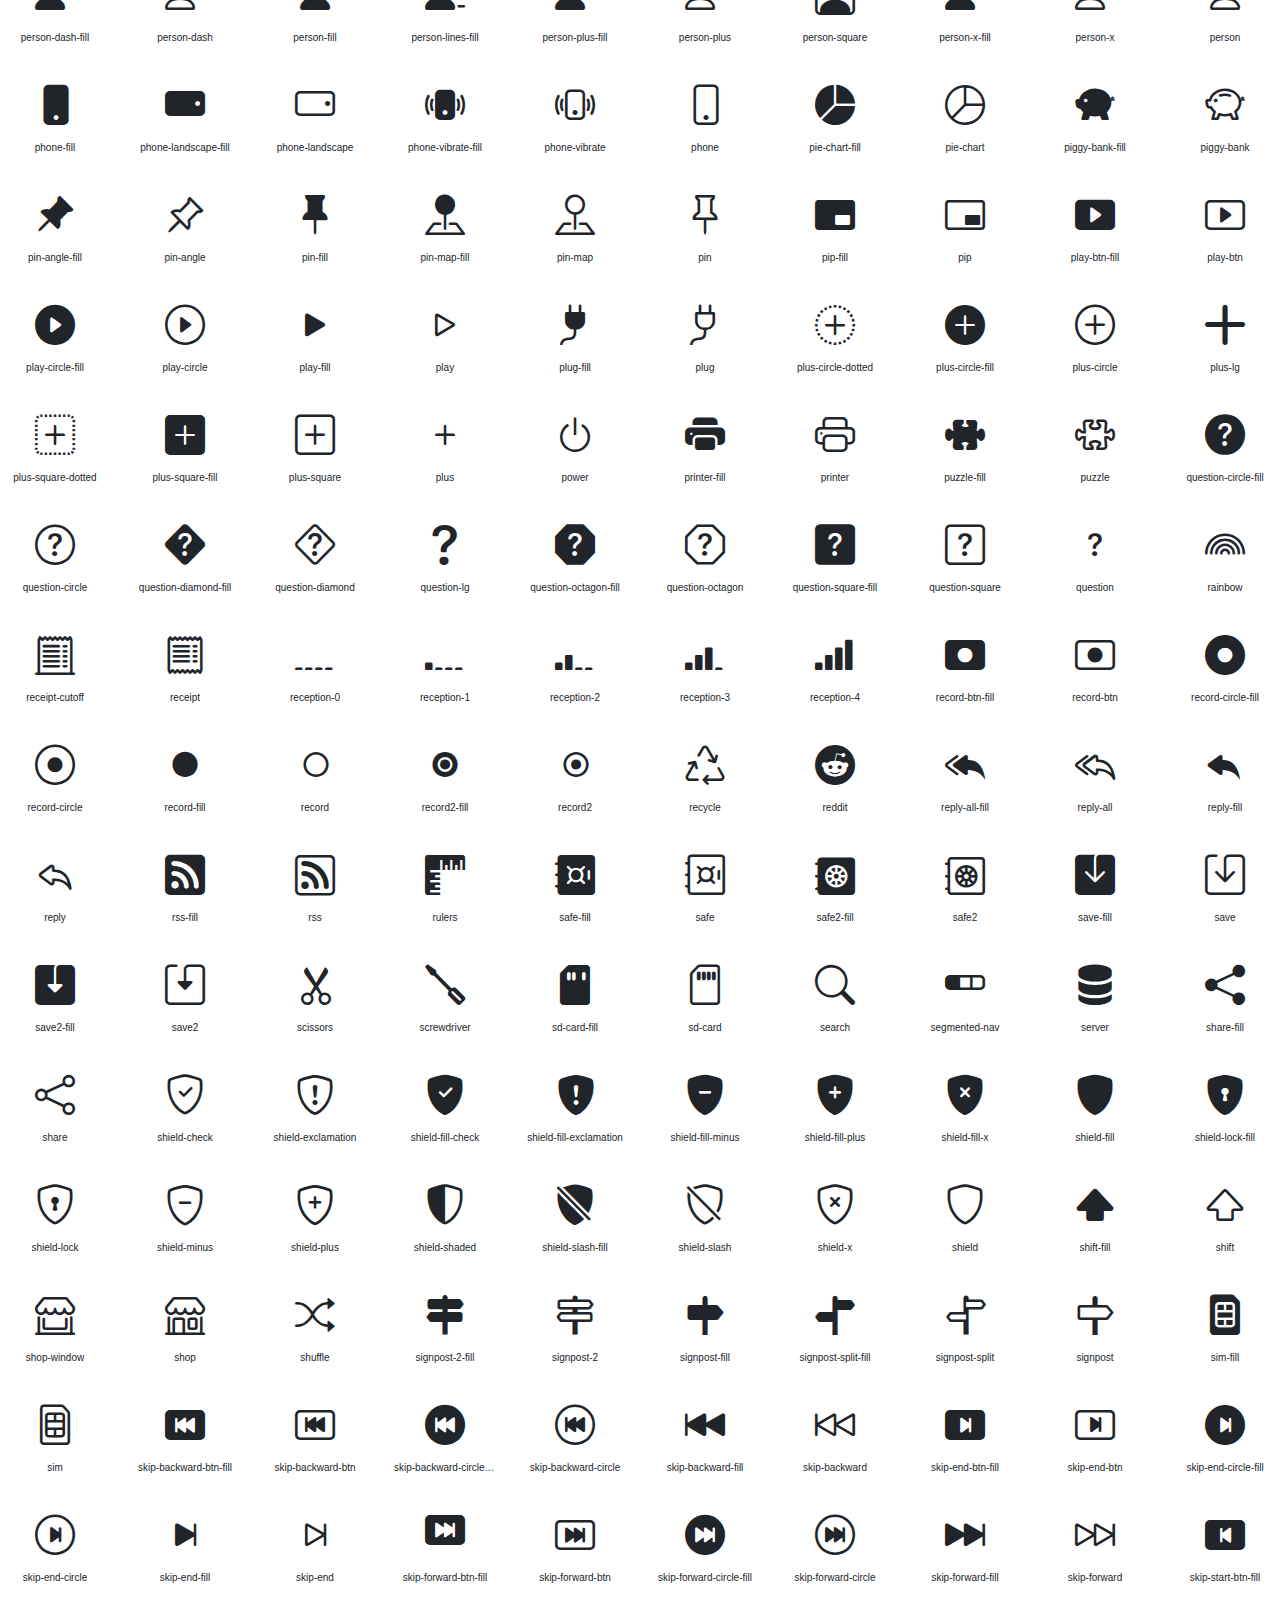
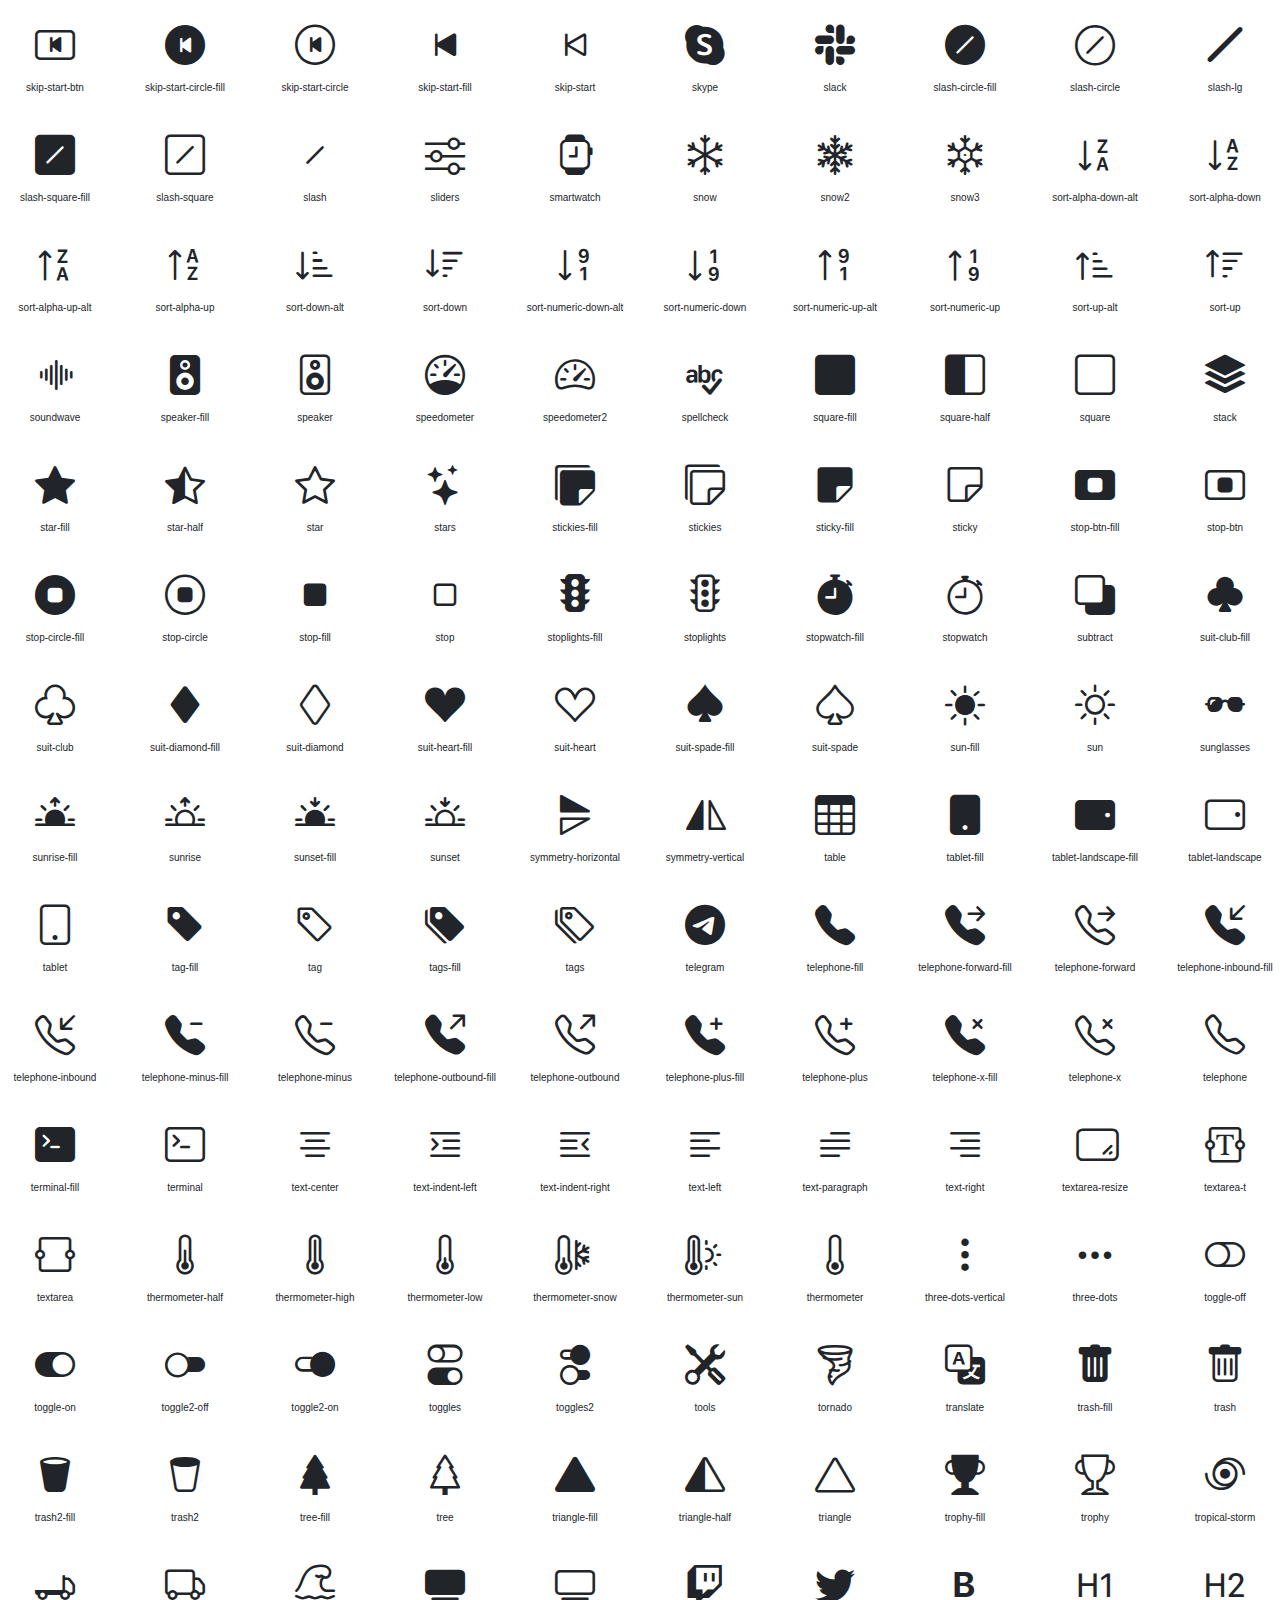
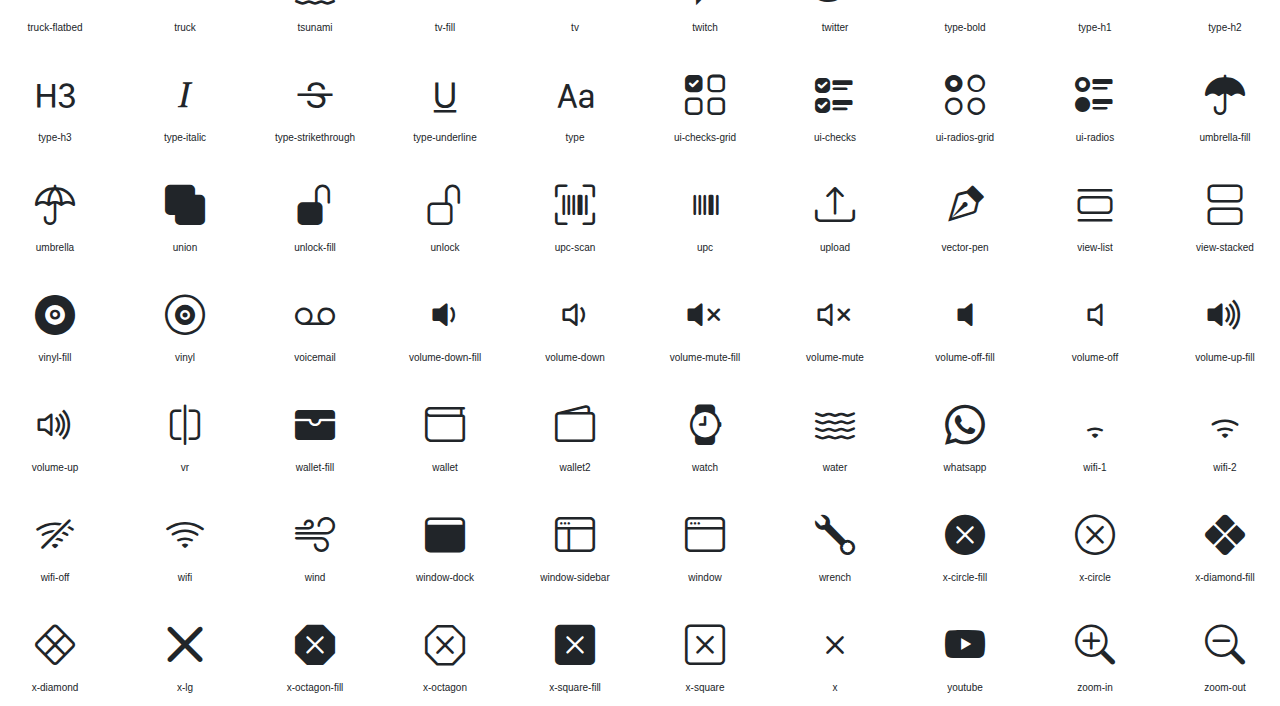
<file: assets/vendor/bootstrap-icons/index.html>
<!doctype html>
<html lang="en">
<head>
  <meta charset="utf-8">
  <title>bootstrap-icons</title>

  <style>
    .icons {
      display: grid;
      max-width: 100%;
      grid-template-columns: repeat(auto-fit, minmax(100px, 1fr) );
      gap: 1.25rem;
    }
    .icon {
      background-color: var(--bs-light);
      border-radius: .25rem;
    }
    .bi {
      margin: .25rem;
      font-size: 2.5rem;
    }
    .label {
      font-family: var(--bs-font-monospace);
    }
    .label {
      display: inline-block;
      width: 100%;
      overflow: hidden;
      padding: .25rem;
      font-size: .625rem;
      text-overflow: ellipsis;
      white-space: nowrap;
    }
  </style>

  <link rel="stylesheet" href="/assets/css/bootstrap.min.css">
  <link rel="stylesheet" href="bootstrap-icons.css">
</head>
<body class="text-center">

  <h1>bootstrap-icons</h1>

  <div class="icons">
    <div class="icon">
      <i class="bi bi-alarm-fill"></i>
      <div class="label">alarm-fill</div>
    </div>
    <div class="icon">
      <i class="bi bi-alarm"></i>
      <div class="label">alarm</div>
    </div>
    <div class="icon">
      <i class="bi bi-align-bottom"></i>
      <div class="label">align-bottom</div>
    </div>
    <div class="icon">
      <i class="bi bi-align-center"></i>
      <div class="label">align-center</div>
    </div>
    <div class="icon">
      <i class="bi bi-align-end"></i>
      <div class="label">align-end</div>
    </div>
    <div class="icon">
      <i class="bi bi-align-middle"></i>
      <div class="label">align-middle</div>
    </div>
    <div class="icon">
      <i class="bi bi-align-start"></i>
      <div class="label">align-start</div>
    </div>
    <div class="icon">
      <i class="bi bi-align-top"></i>
      <div class="label">align-top</div>
    </div>
    <div class="icon">
      <i class="bi bi-alt"></i>
      <div class="label">alt</div>
    </div>
    <div class="icon">
      <i class="bi bi-app-indicator"></i>
      <div class="label">app-indicator</div>
    </div>
    <div class="icon">
      <i class="bi bi-app"></i>
      <div class="label">app</div>
    </div>
    <div class="icon">
      <i class="bi bi-archive-fill"></i>
      <div class="label">archive-fill</div>
    </div>
    <div class="icon">
      <i class="bi bi-archive"></i>
      <div class="label">archive</div>
    </div>
    <div class="icon">
      <i class="bi bi-arrow-90deg-down"></i>
      <div class="label">arrow-90deg-down</div>
    </div>
    <div class="icon">
      <i class="bi bi-arrow-90deg-left"></i>
      <div class="label">arrow-90deg-left</div>
    </div>
    <div class="icon">
      <i class="bi bi-arrow-90deg-right"></i>
      <div class="label">arrow-90deg-right</div>
    </div>
    <div class="icon">
      <i class="bi bi-arrow-90deg-up"></i>
      <div class="label">arrow-90deg-up</div>
    </div>
    <div class="icon">
      <i class="bi bi-arrow-bar-down"></i>
      <div class="label">arrow-bar-down</div>
    </div>
    <div class="icon">
      <i class="bi bi-arrow-bar-left"></i>
      <div class="label">arrow-bar-left</div>
    </div>
    <div class="icon">
      <i class="bi bi-arrow-bar-right"></i>
      <div class="label">arrow-bar-right</div>
    </div>
    <div class="icon">
      <i class="bi bi-arrow-bar-up"></i>
      <div class="label">arrow-bar-up</div>
    </div>
    <div class="icon">
      <i class="bi bi-arrow-clockwise"></i>
      <div class="label">arrow-clockwise</div>
    </div>
    <div class="icon">
      <i class="bi bi-arrow-counterclockwise"></i>
      <div class="label">arrow-counterclockwise</div>
    </div>
    <div class="icon">
      <i class="bi bi-arrow-down-circle-fill"></i>
      <div class="label">arrow-down-circle-fill</div>
    </div>
    <div class="icon">
      <i class="bi bi-arrow-down-circle"></i>
      <div class="label">arrow-down-circle</div>
    </div>
    <div class="icon">
      <i class="bi bi-arrow-down-left-circle-fill"></i>
      <div class="label">arrow-down-left-circle-fill</div>
    </div>
    <div class="icon">
      <i class="bi bi-arrow-down-left-circle"></i>
      <div class="label">arrow-down-left-circle</div>
    </div>
    <div class="icon">
      <i class="bi bi-arrow-down-left-square-fill"></i>
      <div class="label">arrow-down-left-square-fill</div>
    </div>
    <div class="icon">
      <i class="bi bi-arrow-down-left-square"></i>
      <div class="label">arrow-down-left-square</div>
    </div>
    <div class="icon">
      <i class="bi bi-arrow-down-left"></i>
      <div class="label">arrow-down-left</div>
    </div>
    <div class="icon">
      <i class="bi bi-arrow-down-right-circle-fill"></i>
      <div class="label">arrow-down-right-circle-fill</div>
    </div>
    <div class="icon">
      <i class="bi bi-arrow-down-right-circle"></i>
      <div class="label">arrow-down-right-circle</div>
    </div>
    <div class="icon">
      <i class="bi bi-arrow-down-right-square-fill"></i>
      <div class="label">arrow-down-right-square-fill</div>
    </div>
    <div class="icon">
      <i class="bi bi-arrow-down-right-square"></i>
      <div class="label">arrow-down-right-square</div>
    </div>
    <div class="icon">
      <i class="bi bi-arrow-down-right"></i>
      <div class="label">arrow-down-right</div>
    </div>
    <div class="icon">
      <i class="bi bi-arrow-down-short"></i>
      <div class="label">arrow-down-short</div>
    </div>
    <div class="icon">
      <i class="bi bi-arrow-down-square-fill"></i>
      <div class="label">arrow-down-square-fill</div>
    </div>
    <div class="icon">
      <i class="bi bi-arrow-down-square"></i>
      <div class="label">arrow-down-square</div>
    </div>
    <div class="icon">
      <i class="bi bi-arrow-down-up"></i>
      <div class="label">arrow-down-up</div>
    </div>
    <div class="icon">
      <i class="bi bi-arrow-down"></i>
      <div class="label">arrow-down</div>
    </div>
    <div class="icon">
      <i class="bi bi-arrow-left-circle-fill"></i>
      <div class="label">arrow-left-circle-fill</div>
    </div>
    <div class="icon">
      <i class="bi bi-arrow-left-circle"></i>
      <div class="label">arrow-left-circle</div>
    </div>
    <div class="icon">
      <i class="bi bi-arrow-left-right"></i>
      <div class="label">arrow-left-right</div>
    </div>
    <div class="icon">
      <i class="bi bi-arrow-left-short"></i>
      <div class="label">arrow-left-short</div>
    </div>
    <div class="icon">
      <i class="bi bi-arrow-left-square-fill"></i>
      <div class="label">arrow-left-square-fill</div>
    </div>
    <div class="icon">
      <i class="bi bi-arrow-left-square"></i>
      <div class="label">arrow-left-square</div>
    </div>
    <div class="icon">
      <i class="bi bi-arrow-left"></i>
      <div class="label">arrow-left</div>
    </div>
    <div class="icon">
      <i class="bi bi-arrow-repeat"></i>
      <div class="label">arrow-repeat</div>
    </div>
    <div class="icon">
      <i class="bi bi-arrow-return-left"></i>
      <div class="label">arrow-return-left</div>
    </div>
    <div class="icon">
      <i class="bi bi-arrow-return-right"></i>
      <div class="label">arrow-return-right</div>
    </div>
    <div class="icon">
      <i class="bi bi-arrow-right-circle-fill"></i>
      <div class="label">arrow-right-circle-fill</div>
    </div>
    <div class="icon">
      <i class="bi bi-arrow-right-circle"></i>
      <div class="label">arrow-right-circle</div>
    </div>
    <div class="icon">
      <i class="bi bi-arrow-right-short"></i>
      <div class="label">arrow-right-short</div>
    </div>
    <div class="icon">
      <i class="bi bi-arrow-right-square-fill"></i>
      <div class="label">arrow-right-square-fill</div>
    </div>
    <div class="icon">
      <i class="bi bi-arrow-right-square"></i>
      <div class="label">arrow-right-square</div>
    </div>
    <div class="icon">
      <i class="bi bi-arrow-right"></i>
      <div class="label">arrow-right</div>
    </div>
    <div class="icon">
      <i class="bi bi-arrow-up-circle-fill"></i>
      <div class="label">arrow-up-circle-fill</div>
    </div>
    <div class="icon">
      <i class="bi bi-arrow-up-circle"></i>
      <div class="label">arrow-up-circle</div>
    </div>
    <div class="icon">
      <i class="bi bi-arrow-up-left-circle-fill"></i>
      <div class="label">arrow-up-left-circle-fill</div>
    </div>
    <div class="icon">
      <i class="bi bi-arrow-up-left-circle"></i>
      <div class="label">arrow-up-left-circle</div>
    </div>
    <div class="icon">
      <i class="bi bi-arrow-up-left-square-fill"></i>
      <div class="label">arrow-up-left-square-fill</div>
    </div>
    <div class="icon">
      <i class="bi bi-arrow-up-left-square"></i>
      <div class="label">arrow-up-left-square</div>
    </div>
    <div class="icon">
      <i class="bi bi-arrow-up-left"></i>
      <div class="label">arrow-up-left</div>
    </div>
    <div class="icon">
      <i class="bi bi-arrow-up-right-circle-fill"></i>
      <div class="label">arrow-up-right-circle-fill</div>
    </div>
    <div class="icon">
      <i class="bi bi-arrow-up-right-circle"></i>
      <div class="label">arrow-up-right-circle</div>
    </div>
    <div class="icon">
      <i class="bi bi-arrow-up-right-square-fill"></i>
      <div class="label">arrow-up-right-square-fill</div>
    </div>
    <div class="icon">
      <i class="bi bi-arrow-up-right-square"></i>
      <div class="label">arrow-up-right-square</div>
    </div>
    <div class="icon">
      <i class="bi bi-arrow-up-right"></i>
      <div class="label">arrow-up-right</div>
    </div>
    <div class="icon">
      <i class="bi bi-arrow-up-short"></i>
      <div class="label">arrow-up-short</div>
    </div>
    <div class="icon">
      <i class="bi bi-arrow-up-square-fill"></i>
      <div class="label">arrow-up-square-fill</div>
    </div>
    <div class="icon">
      <i class="bi bi-arrow-up-square"></i>
      <div class="label">arrow-up-square</div>
    </div>
    <div class="icon">
      <i class="bi bi-arrow-up"></i>
      <div class="label">arrow-up</div>
    </div>
    <div class="icon">
      <i class="bi bi-arrows-angle-contract"></i>
      <div class="label">arrows-angle-contract</div>
    </div>
    <div class="icon">
      <i class="bi bi-arrows-angle-expand"></i>
      <div class="label">arrows-angle-expand</div>
    </div>
    <div class="icon">
      <i class="bi bi-arrows-collapse"></i>
      <div class="label">arrows-collapse</div>
    </div>
    <div class="icon">
      <i class="bi bi-arrows-expand"></i>
      <div class="label">arrows-expand</div>
    </div>
    <div class="icon">
      <i class="bi bi-arrows-fullscreen"></i>
      <div class="label">arrows-fullscreen</div>
    </div>
    <div class="icon">
      <i class="bi bi-arrows-move"></i>
      <div class="label">arrows-move</div>
    </div>
    <div class="icon">
      <i class="bi bi-aspect-ratio-fill"></i>
      <div class="label">aspect-ratio-fill</div>
    </div>
    <div class="icon">
      <i class="bi bi-aspect-ratio"></i>
      <div class="label">aspect-ratio</div>
    </div>
    <div class="icon">
      <i class="bi bi-asterisk"></i>
      <div class="label">asterisk</div>
    </div>
    <div class="icon">
      <i class="bi bi-at"></i>
      <div class="label">at</div>
    </div>
    <div class="icon">
      <i class="bi bi-award-fill"></i>
      <div class="label">award-fill</div>
    </div>
    <div class="icon">
      <i class="bi bi-award"></i>
      <div class="label">award</div>
    </div>
    <div class="icon">
      <i class="bi bi-back"></i>
      <div class="label">back</div>
    </div>
    <div class="icon">
      <i class="bi bi-backspace-fill"></i>
      <div class="label">backspace-fill</div>
    </div>
    <div class="icon">
      <i class="bi bi-backspace-reverse-fill"></i>
      <div class="label">backspace-reverse-fill</div>
    </div>
    <div class="icon">
      <i class="bi bi-backspace-reverse"></i>
      <div class="label">backspace-reverse</div>
    </div>
    <div class="icon">
      <i class="bi bi-backspace"></i>
      <div class="label">backspace</div>
    </div>
    <div class="icon">
      <i class="bi bi-badge-3d-fill"></i>
      <div class="label">badge-3d-fill</div>
    </div>
    <div class="icon">
      <i class="bi bi-badge-3d"></i>
      <div class="label">badge-3d</div>
    </div>
    <div class="icon">
      <i class="bi bi-badge-4k-fill"></i>
      <div class="label">badge-4k-fill</div>
    </div>
    <div class="icon">
      <i class="bi bi-badge-4k"></i>
      <div class="label">badge-4k</div>
    </div>
    <div class="icon">
      <i class="bi bi-badge-8k-fill"></i>
      <div class="label">badge-8k-fill</div>
    </div>
    <div class="icon">
      <i class="bi bi-badge-8k"></i>
      <div class="label">badge-8k</div>
    </div>
    <div class="icon">
      <i class="bi bi-badge-ad-fill"></i>
      <div class="label">badge-ad-fill</div>
    </div>
    <div class="icon">
      <i class="bi bi-badge-ad"></i>
      <div class="label">badge-ad</div>
    </div>
    <div class="icon">
      <i class="bi bi-badge-ar-fill"></i>
      <div class="label">badge-ar-fill</div>
    </div>
    <div class="icon">
      <i class="bi bi-badge-ar"></i>
      <div class="label">badge-ar</div>
    </div>
    <div class="icon">
      <i class="bi bi-badge-cc-fill"></i>
      <div class="label">badge-cc-fill</div>
    </div>
    <div class="icon">
      <i class="bi bi-badge-cc"></i>
      <div class="label">badge-cc</div>
    </div>
    <div class="icon">
      <i class="bi bi-badge-hd-fill"></i>
      <div class="label">badge-hd-fill</div>
    </div>
    <div class="icon">
      <i class="bi bi-badge-hd"></i>
      <div class="label">badge-hd</div>
    </div>
    <div class="icon">
      <i class="bi bi-badge-tm-fill"></i>
      <div class="label">badge-tm-fill</div>
    </div>
    <div class="icon">
      <i class="bi bi-badge-tm"></i>
      <div class="label">badge-tm</div>
    </div>
    <div class="icon">
      <i class="bi bi-badge-vo-fill"></i>
      <div class="label">badge-vo-fill</div>
    </div>
    <div class="icon">
      <i class="bi bi-badge-vo"></i>
      <div class="label">badge-vo</div>
    </div>
    <div class="icon">
      <i class="bi bi-badge-vr-fill"></i>
      <div class="label">badge-vr-fill</div>
    </div>
    <div class="icon">
      <i class="bi bi-badge-vr"></i>
      <div class="label">badge-vr</div>
    </div>
    <div class="icon">
      <i class="bi bi-badge-wc-fill"></i>
      <div class="label">badge-wc-fill</div>
    </div>
    <div class="icon">
      <i class="bi bi-badge-wc"></i>
      <div class="label">badge-wc</div>
    </div>
    <div class="icon">
      <i class="bi bi-bag-check-fill"></i>
      <div class="label">bag-check-fill</div>
    </div>
    <div class="icon">
      <i class="bi bi-bag-check"></i>
      <div class="label">bag-check</div>
    </div>
    <div class="icon">
      <i class="bi bi-bag-dash-fill"></i>
      <div class="label">bag-dash-fill</div>
    </div>
    <div class="icon">
      <i class="bi bi-bag-dash"></i>
      <div class="label">bag-dash</div>
    </div>
    <div class="icon">
      <i class="bi bi-bag-fill"></i>
      <div class="label">bag-fill</div>
    </div>
    <div class="icon">
      <i class="bi bi-bag-plus-fill"></i>
      <div class="label">bag-plus-fill</div>
    </div>
    <div class="icon">
      <i class="bi bi-bag-plus"></i>
      <div class="label">bag-plus</div>
    </div>
    <div class="icon">
      <i class="bi bi-bag-x-fill"></i>
      <div class="label">bag-x-fill</div>
    </div>
    <div class="icon">
      <i class="bi bi-bag-x"></i>
      <div class="label">bag-x</div>
    </div>
    <div class="icon">
      <i class="bi bi-bag"></i>
      <div class="label">bag</div>
    </div>
    <div class="icon">
      <i class="bi bi-bank"></i>
      <div class="label">bank</div>
    </div>
    <div class="icon">
      <i class="bi bi-bank2"></i>
      <div class="label">bank2</div>
    </div>
    <div class="icon">
      <i class="bi bi-bar-chart-fill"></i>
      <div class="label">bar-chart-fill</div>
    </div>
    <div class="icon">
      <i class="bi bi-bar-chart-line-fill"></i>
      <div class="label">bar-chart-line-fill</div>
    </div>
    <div class="icon">
      <i class="bi bi-bar-chart-line"></i>
      <div class="label">bar-chart-line</div>
    </div>
    <div class="icon">
      <i class="bi bi-bar-chart-steps"></i>
      <div class="label">bar-chart-steps</div>
    </div>
    <div class="icon">
      <i class="bi bi-bar-chart"></i>
      <div class="label">bar-chart</div>
    </div>
    <div class="icon">
      <i class="bi bi-basket-fill"></i>
      <div class="label">basket-fill</div>
    </div>
    <div class="icon">
      <i class="bi bi-basket"></i>
      <div class="label">basket</div>
    </div>
    <div class="icon">
      <i class="bi bi-basket2-fill"></i>
      <div class="label">basket2-fill</div>
    </div>
    <div class="icon">
      <i class="bi bi-basket2"></i>
      <div class="label">basket2</div>
    </div>
    <div class="icon">
      <i class="bi bi-basket3-fill"></i>
      <div class="label">basket3-fill</div>
    </div>
    <div class="icon">
      <i class="bi bi-basket3"></i>
      <div class="label">basket3</div>
    </div>
    <div class="icon">
      <i class="bi bi-battery-charging"></i>
      <div class="label">battery-charging</div>
    </div>
    <div class="icon">
      <i class="bi bi-battery-full"></i>
      <div class="label">battery-full</div>
    </div>
    <div class="icon">
      <i class="bi bi-battery-half"></i>
      <div class="label">battery-half</div>
    </div>
    <div class="icon">
      <i class="bi bi-battery"></i>
      <div class="label">battery</div>
    </div>
    <div class="icon">
      <i class="bi bi-bell-fill"></i>
      <div class="label">bell-fill</div>
    </div>
    <div class="icon">
      <i class="bi bi-bell-slash-fill"></i>
      <div class="label">bell-slash-fill</div>
    </div>
    <div class="icon">
      <i class="bi bi-bell-slash"></i>
      <div class="label">bell-slash</div>
    </div>
    <div class="icon">
      <i class="bi bi-bell"></i>
      <div class="label">bell</div>
    </div>
    <div class="icon">
      <i class="bi bi-bezier"></i>
      <div class="label">bezier</div>
    </div>
    <div class="icon">
      <i class="bi bi-bezier2"></i>
      <div class="label">bezier2</div>
    </div>
    <div class="icon">
      <i class="bi bi-bicycle"></i>
      <div class="label">bicycle</div>
    </div>
    <div class="icon">
      <i class="bi bi-binoculars-fill"></i>
      <div class="label">binoculars-fill</div>
    </div>
    <div class="icon">
      <i class="bi bi-binoculars"></i>
      <div class="label">binoculars</div>
    </div>
    <div class="icon">
      <i class="bi bi-blockquote-left"></i>
      <div class="label">blockquote-left</div>
    </div>
    <div class="icon">
      <i class="bi bi-blockquote-right"></i>
      <div class="label">blockquote-right</div>
    </div>
    <div class="icon">
      <i class="bi bi-book-fill"></i>
      <div class="label">book-fill</div>
    </div>
    <div class="icon">
      <i class="bi bi-book-half"></i>
      <div class="label">book-half</div>
    </div>
    <div class="icon">
      <i class="bi bi-book"></i>
      <div class="label">book</div>
    </div>
    <div class="icon">
      <i class="bi bi-bookmark-check-fill"></i>
      <div class="label">bookmark-check-fill</div>
    </div>
    <div class="icon">
      <i class="bi bi-bookmark-check"></i>
      <div class="label">bookmark-check</div>
    </div>
    <div class="icon">
      <i class="bi bi-bookmark-dash-fill"></i>
      <div class="label">bookmark-dash-fill</div>
    </div>
    <div class="icon">
      <i class="bi bi-bookmark-dash"></i>
      <div class="label">bookmark-dash</div>
    </div>
    <div class="icon">
      <i class="bi bi-bookmark-fill"></i>
      <div class="label">bookmark-fill</div>
    </div>
    <div class="icon">
      <i class="bi bi-bookmark-heart-fill"></i>
      <div class="label">bookmark-heart-fill</div>
    </div>
    <div class="icon">
      <i class="bi bi-bookmark-heart"></i>
      <div class="label">bookmark-heart</div>
    </div>
    <div class="icon">
      <i class="bi bi-bookmark-plus-fill"></i>
      <div class="label">bookmark-plus-fill</div>
    </div>
    <div class="icon">
      <i class="bi bi-bookmark-plus"></i>
      <div class="label">bookmark-plus</div>
    </div>
    <div class="icon">
      <i class="bi bi-bookmark-star-fill"></i>
      <div class="label">bookmark-star-fill</div>
    </div>
    <div class="icon">
      <i class="bi bi-bookmark-star"></i>
      <div class="label">bookmark-star</div>
    </div>
    <div class="icon">
      <i class="bi bi-bookmark-x-fill"></i>
      <div class="label">bookmark-x-fill</div>
    </div>
    <div class="icon">
      <i class="bi bi-bookmark-x"></i>
      <div class="label">bookmark-x</div>
    </div>
    <div class="icon">
      <i class="bi bi-bookmark"></i>
      <div class="label">bookmark</div>
    </div>
    <div class="icon">
      <i class="bi bi-bookmarks-fill"></i>
      <div class="label">bookmarks-fill</div>
    </div>
    <div class="icon">
      <i class="bi bi-bookmarks"></i>
      <div class="label">bookmarks</div>
    </div>
    <div class="icon">
      <i class="bi bi-bookshelf"></i>
      <div class="label">bookshelf</div>
    </div>
    <div class="icon">
      <i class="bi bi-bootstrap-fill"></i>
      <div class="label">bootstrap-fill</div>
    </div>
    <div class="icon">
      <i class="bi bi-bootstrap-reboot"></i>
      <div class="label">bootstrap-reboot</div>
    </div>
    <div class="icon">
      <i class="bi bi-bootstrap"></i>
      <div class="label">bootstrap</div>
    </div>
    <div class="icon">
      <i class="bi bi-border-all"></i>
      <div class="label">border-all</div>
    </div>
    <div class="icon">
      <i class="bi bi-border-bottom"></i>
      <div class="label">border-bottom</div>
    </div>
    <div class="icon">
      <i class="bi bi-border-center"></i>
      <div class="label">border-center</div>
    </div>
    <div class="icon">
      <i class="bi bi-border-inner"></i>
      <div class="label">border-inner</div>
    </div>
    <div class="icon">
      <i class="bi bi-border-left"></i>
      <div class="label">border-left</div>
    </div>
    <div class="icon">
      <i class="bi bi-border-middle"></i>
      <div class="label">border-middle</div>
    </div>
    <div class="icon">
      <i class="bi bi-border-outer"></i>
      <div class="label">border-outer</div>
    </div>
    <div class="icon">
      <i class="bi bi-border-right"></i>
      <div class="label">border-right</div>
    </div>
    <div class="icon">
      <i class="bi bi-border-style"></i>
      <div class="label">border-style</div>
    </div>
    <div class="icon">
      <i class="bi bi-border-top"></i>
      <div class="label">border-top</div>
    </div>
    <div class="icon">
      <i class="bi bi-border-width"></i>
      <div class="label">border-width</div>
    </div>
    <div class="icon">
      <i class="bi bi-border"></i>
      <div class="label">border</div>
    </div>
    <div class="icon">
      <i class="bi bi-bounding-box-circles"></i>
      <div class="label">bounding-box-circles</div>
    </div>
    <div class="icon">
      <i class="bi bi-bounding-box"></i>
      <div class="label">bounding-box</div>
    </div>
    <div class="icon">
      <i class="bi bi-box-arrow-down-left"></i>
      <div class="label">box-arrow-down-left</div>
    </div>
    <div class="icon">
      <i class="bi bi-box-arrow-down-right"></i>
      <div class="label">box-arrow-down-right</div>
    </div>
    <div class="icon">
      <i class="bi bi-box-arrow-down"></i>
      <div class="label">box-arrow-down</div>
    </div>
    <div class="icon">
      <i class="bi bi-box-arrow-in-down-left"></i>
      <div class="label">box-arrow-in-down-left</div>
    </div>
    <div class="icon">
      <i class="bi bi-box-arrow-in-down-right"></i>
      <div class="label">box-arrow-in-down-right</div>
    </div>
    <div class="icon">
      <i class="bi bi-box-arrow-in-down"></i>
      <div class="label">box-arrow-in-down</div>
    </div>
    <div class="icon">
      <i class="bi bi-box-arrow-in-left"></i>
      <div class="label">box-arrow-in-left</div>
    </div>
    <div class="icon">
      <i class="bi bi-box-arrow-in-right"></i>
      <div class="label">box-arrow-in-right</div>
    </div>
    <div class="icon">
      <i class="bi bi-box-arrow-in-up-left"></i>
      <div class="label">box-arrow-in-up-left</div>
    </div>
    <div class="icon">
      <i class="bi bi-box-arrow-in-up-right"></i>
      <div class="label">box-arrow-in-up-right</div>
    </div>
    <div class="icon">
      <i class="bi bi-box-arrow-in-up"></i>
      <div class="label">box-arrow-in-up</div>
    </div>
    <div class="icon">
      <i class="bi bi-box-arrow-left"></i>
      <div class="label">box-arrow-left</div>
    </div>
    <div class="icon">
      <i class="bi bi-box-arrow-right"></i>
      <div class="label">box-arrow-right</div>
    </div>
    <div class="icon">
      <i class="bi bi-box-arrow-up-left"></i>
      <div class="label">box-arrow-up-left</div>
    </div>
    <div class="icon">
      <i class="bi bi-box-arrow-up-right"></i>
      <div class="label">box-arrow-up-right</div>
    </div>
    <div class="icon">
      <i class="bi bi-box-arrow-up"></i>
      <div class="label">box-arrow-up</div>
    </div>
    <div class="icon">
      <i class="bi bi-box-seam"></i>
      <div class="label">box-seam</div>
    </div>
    <div class="icon">
      <i class="bi bi-box"></i>
      <div class="label">box</div>
    </div>
    <div class="icon">
      <i class="bi bi-braces"></i>
      <div class="label">braces</div>
    </div>
    <div class="icon">
      <i class="bi bi-bricks"></i>
      <div class="label">bricks</div>
    </div>
    <div class="icon">
      <i class="bi bi-briefcase-fill"></i>
      <div class="label">briefcase-fill</div>
    </div>
    <div class="icon">
      <i class="bi bi-briefcase"></i>
      <div class="label">briefcase</div>
    </div>
    <div class="icon">
      <i class="bi bi-brightness-alt-high-fill"></i>
      <div class="label">brightness-alt-high-fill</div>
    </div>
    <div class="icon">
      <i class="bi bi-brightness-alt-high"></i>
      <div class="label">brightness-alt-high</div>
    </div>
    <div class="icon">
      <i class="bi bi-brightness-alt-low-fill"></i>
      <div class="label">brightness-alt-low-fill</div>
    </div>
    <div class="icon">
      <i class="bi bi-brightness-alt-low"></i>
      <div class="label">brightness-alt-low</div>
    </div>
    <div class="icon">
      <i class="bi bi-brightness-high-fill"></i>
      <div class="label">brightness-high-fill</div>
    </div>
    <div class="icon">
      <i class="bi bi-brightness-high"></i>
      <div class="label">brightness-high</div>
    </div>
    <div class="icon">
      <i class="bi bi-brightness-low-fill"></i>
      <div class="label">brightness-low-fill</div>
    </div>
    <div class="icon">
      <i class="bi bi-brightness-low"></i>
      <div class="label">brightness-low</div>
    </div>
    <div class="icon">
      <i class="bi bi-broadcast-pin"></i>
      <div class="label">broadcast-pin</div>
    </div>
    <div class="icon">
      <i class="bi bi-broadcast"></i>
      <div class="label">broadcast</div>
    </div>
    <div class="icon">
      <i class="bi bi-brush-fill"></i>
      <div class="label">brush-fill</div>
    </div>
    <div class="icon">
      <i class="bi bi-brush"></i>
      <div class="label">brush</div>
    </div>
    <div class="icon">
      <i class="bi bi-bucket-fill"></i>
      <div class="label">bucket-fill</div>
    </div>
    <div class="icon">
      <i class="bi bi-bucket"></i>
      <div class="label">bucket</div>
    </div>
    <div class="icon">
      <i class="bi bi-bug-fill"></i>
      <div class="label">bug-fill</div>
    </div>
    <div class="icon">
      <i class="bi bi-bug"></i>
      <div class="label">bug</div>
    </div>
    <div class="icon">
      <i class="bi bi-building"></i>
      <div class="label">building</div>
    </div>
    <div class="icon">
      <i class="bi bi-bullseye"></i>
      <div class="label">bullseye</div>
    </div>
    <div class="icon">
      <i class="bi bi-calculator-fill"></i>
      <div class="label">calculator-fill</div>
    </div>
    <div class="icon">
      <i class="bi bi-calculator"></i>
      <div class="label">calculator</div>
    </div>
    <div class="icon">
      <i class="bi bi-calendar-check-fill"></i>
      <div class="label">calendar-check-fill</div>
    </div>
    <div class="icon">
      <i class="bi bi-calendar-check"></i>
      <div class="label">calendar-check</div>
    </div>
    <div class="icon">
      <i class="bi bi-calendar-date-fill"></i>
      <div class="label">calendar-date-fill</div>
    </div>
    <div class="icon">
      <i class="bi bi-calendar-date"></i>
      <div class="label">calendar-date</div>
    </div>
    <div class="icon">
      <i class="bi bi-calendar-day-fill"></i>
      <div class="label">calendar-day-fill</div>
    </div>
    <div class="icon">
      <i class="bi bi-calendar-day"></i>
      <div class="label">calendar-day</div>
    </div>
    <div class="icon">
      <i class="bi bi-calendar-event-fill"></i>
      <div class="label">calendar-event-fill</div>
    </div>
    <div class="icon">
      <i class="bi bi-calendar-event"></i>
      <div class="label">calendar-event</div>
    </div>
    <div class="icon">
      <i class="bi bi-calendar-fill"></i>
      <div class="label">calendar-fill</div>
    </div>
    <div class="icon">
      <i class="bi bi-calendar-minus-fill"></i>
      <div class="label">calendar-minus-fill</div>
    </div>
    <div class="icon">
      <i class="bi bi-calendar-minus"></i>
      <div class="label">calendar-minus</div>
    </div>
    <div class="icon">
      <i class="bi bi-calendar-month-fill"></i>
      <div class="label">calendar-month-fill</div>
    </div>
    <div class="icon">
      <i class="bi bi-calendar-month"></i>
      <div class="label">calendar-month</div>
    </div>
    <div class="icon">
      <i class="bi bi-calendar-plus-fill"></i>
      <div class="label">calendar-plus-fill</div>
    </div>
    <div class="icon">
      <i class="bi bi-calendar-plus"></i>
      <div class="label">calendar-plus</div>
    </div>
    <div class="icon">
      <i class="bi bi-calendar-range-fill"></i>
      <div class="label">calendar-range-fill</div>
    </div>
    <div class="icon">
      <i class="bi bi-calendar-range"></i>
      <div class="label">calendar-range</div>
    </div>
    <div class="icon">
      <i class="bi bi-calendar-week-fill"></i>
      <div class="label">calendar-week-fill</div>
    </div>
    <div class="icon">
      <i class="bi bi-calendar-week"></i>
      <div class="label">calendar-week</div>
    </div>
    <div class="icon">
      <i class="bi bi-calendar-x-fill"></i>
      <div class="label">calendar-x-fill</div>
    </div>
    <div class="icon">
      <i class="bi bi-calendar-x"></i>
      <div class="label">calendar-x</div>
    </div>
    <div class="icon">
      <i class="bi bi-calendar"></i>
      <div class="label">calendar</div>
    </div>
    <div class="icon">
      <i class="bi bi-calendar2-check-fill"></i>
      <div class="label">calendar2-check-fill</div>
    </div>
    <div class="icon">
      <i class="bi bi-calendar2-check"></i>
      <div class="label">calendar2-check</div>
    </div>
    <div class="icon">
      <i class="bi bi-calendar2-date-fill"></i>
      <div class="label">calendar2-date-fill</div>
    </div>
    <div class="icon">
      <i class="bi bi-calendar2-date"></i>
      <div class="label">calendar2-date</div>
    </div>
    <div class="icon">
      <i class="bi bi-calendar2-day-fill"></i>
      <div class="label">calendar2-day-fill</div>
    </div>
    <div class="icon">
      <i class="bi bi-calendar2-day"></i>
      <div class="label">calendar2-day</div>
    </div>
    <div class="icon">
      <i class="bi bi-calendar2-event-fill"></i>
      <div class="label">calendar2-event-fill</div>
    </div>
    <div class="icon">
      <i class="bi bi-calendar2-event"></i>
      <div class="label">calendar2-event</div>
    </div>
    <div class="icon">
      <i class="bi bi-calendar2-fill"></i>
      <div class="label">calendar2-fill</div>
    </div>
    <div class="icon">
      <i class="bi bi-calendar2-minus-fill"></i>
      <div class="label">calendar2-minus-fill</div>
    </div>
    <div class="icon">
      <i class="bi bi-calendar2-minus"></i>
      <div class="label">calendar2-minus</div>
    </div>
    <div class="icon">
      <i class="bi bi-calendar2-month-fill"></i>
      <div class="label">calendar2-month-fill</div>
    </div>
    <div class="icon">
      <i class="bi bi-calendar2-month"></i>
      <div class="label">calendar2-month</div>
    </div>
    <div class="icon">
      <i class="bi bi-calendar2-plus-fill"></i>
      <div class="label">calendar2-plus-fill</div>
    </div>
    <div class="icon">
      <i class="bi bi-calendar2-plus"></i>
      <div class="label">calendar2-plus</div>
    </div>
    <div class="icon">
      <i class="bi bi-calendar2-range-fill"></i>
      <div class="label">calendar2-range-fill</div>
    </div>
    <div class="icon">
      <i class="bi bi-calendar2-range"></i>
      <div class="label">calendar2-range</div>
    </div>
    <div class="icon">
      <i class="bi bi-calendar2-week-fill"></i>
      <div class="label">calendar2-week-fill</div>
    </div>
    <div class="icon">
      <i class="bi bi-calendar2-week"></i>
      <div class="label">calendar2-week</div>
    </div>
    <div class="icon">
      <i class="bi bi-calendar2-x-fill"></i>
      <div class="label">calendar2-x-fill</div>
    </div>
    <div class="icon">
      <i class="bi bi-calendar2-x"></i>
      <div class="label">calendar2-x</div>
    </div>
    <div class="icon">
      <i class="bi bi-calendar2"></i>
      <div class="label">calendar2</div>
    </div>
    <div class="icon">
      <i class="bi bi-calendar3-event-fill"></i>
      <div class="label">calendar3-event-fill</div>
    </div>
    <div class="icon">
      <i class="bi bi-calendar3-event"></i>
      <div class="label">calendar3-event</div>
    </div>
    <div class="icon">
      <i class="bi bi-calendar3-fill"></i>
      <div class="label">calendar3-fill</div>
    </div>
    <div class="icon">
      <i class="bi bi-calendar3-range-fill"></i>
      <div class="label">calendar3-range-fill</div>
    </div>
    <div class="icon">
      <i class="bi bi-calendar3-range"></i>
      <div class="label">calendar3-range</div>
    </div>
    <div class="icon">
      <i class="bi bi-calendar3-week-fill"></i>
      <div class="label">calendar3-week-fill</div>
    </div>
    <div class="icon">
      <i class="bi bi-calendar3-week"></i>
      <div class="label">calendar3-week</div>
    </div>
    <div class="icon">
      <i class="bi bi-calendar3"></i>
      <div class="label">calendar3</div>
    </div>
    <div class="icon">
      <i class="bi bi-calendar4-event"></i>
      <div class="label">calendar4-event</div>
    </div>
    <div class="icon">
      <i class="bi bi-calendar4-range"></i>
      <div class="label">calendar4-range</div>
    </div>
    <div class="icon">
      <i class="bi bi-calendar4-week"></i>
      <div class="label">calendar4-week</div>
    </div>
    <div class="icon">
      <i class="bi bi-calendar4"></i>
      <div class="label">calendar4</div>
    </div>
    <div class="icon">
      <i class="bi bi-camera-fill"></i>
      <div class="label">camera-fill</div>
    </div>
    <div class="icon">
      <i class="bi bi-camera-reels-fill"></i>
      <div class="label">camera-reels-fill</div>
    </div>
    <div class="icon">
      <i class="bi bi-camera-reels"></i>
      <div class="label">camera-reels</div>
    </div>
    <div class="icon">
      <i class="bi bi-camera-video-fill"></i>
      <div class="label">camera-video-fill</div>
    </div>
    <div class="icon">
      <i class="bi bi-camera-video-off-fill"></i>
      <div class="label">camera-video-off-fill</div>
    </div>
    <div class="icon">
      <i class="bi bi-camera-video-off"></i>
      <div class="label">camera-video-off</div>
    </div>
    <div class="icon">
      <i class="bi bi-camera-video"></i>
      <div class="label">camera-video</div>
    </div>
    <div class="icon">
      <i class="bi bi-camera"></i>
      <div class="label">camera</div>
    </div>
    <div class="icon">
      <i class="bi bi-camera2"></i>
      <div class="label">camera2</div>
    </div>
    <div class="icon">
      <i class="bi bi-capslock-fill"></i>
      <div class="label">capslock-fill</div>
    </div>
    <div class="icon">
      <i class="bi bi-capslock"></i>
      <div class="label">capslock</div>
    </div>
    <div class="icon">
      <i class="bi bi-card-checklist"></i>
      <div class="label">card-checklist</div>
    </div>
    <div class="icon">
      <i class="bi bi-card-heading"></i>
      <div class="label">card-heading</div>
    </div>
    <div class="icon">
      <i class="bi bi-card-image"></i>
      <div class="label">card-image</div>
    </div>
    <div class="icon">
      <i class="bi bi-card-list"></i>
      <div class="label">card-list</div>
    </div>
    <div class="icon">
      <i class="bi bi-card-text"></i>
      <div class="label">card-text</div>
    </div>
    <div class="icon">
      <i class="bi bi-caret-down-fill"></i>
      <div class="label">caret-down-fill</div>
    </div>
    <div class="icon">
      <i class="bi bi-caret-down-square-fill"></i>
      <div class="label">caret-down-square-fill</div>
    </div>
    <div class="icon">
      <i class="bi bi-caret-down-square"></i>
      <div class="label">caret-down-square</div>
    </div>
    <div class="icon">
      <i class="bi bi-caret-down"></i>
      <div class="label">caret-down</div>
    </div>
    <div class="icon">
      <i class="bi bi-caret-left-fill"></i>
      <div class="label">caret-left-fill</div>
    </div>
    <div class="icon">
      <i class="bi bi-caret-left-square-fill"></i>
      <div class="label">caret-left-square-fill</div>
    </div>
    <div class="icon">
      <i class="bi bi-caret-left-square"></i>
      <div class="label">caret-left-square</div>
    </div>
    <div class="icon">
      <i class="bi bi-caret-left"></i>
      <div class="label">caret-left</div>
    </div>
    <div class="icon">
      <i class="bi bi-caret-right-fill"></i>
      <div class="label">caret-right-fill</div>
    </div>
    <div class="icon">
      <i class="bi bi-caret-right-square-fill"></i>
      <div class="label">caret-right-square-fill</div>
    </div>
    <div class="icon">
      <i class="bi bi-caret-right-square"></i>
      <div class="label">caret-right-square</div>
    </div>
    <div class="icon">
      <i class="bi bi-caret-right"></i>
      <div class="label">caret-right</div>
    </div>
    <div class="icon">
      <i class="bi bi-caret-up-fill"></i>
      <div class="label">caret-up-fill</div>
    </div>
    <div class="icon">
      <i class="bi bi-caret-up-square-fill"></i>
      <div class="label">caret-up-square-fill</div>
    </div>
    <div class="icon">
      <i class="bi bi-caret-up-square"></i>
      <div class="label">caret-up-square</div>
    </div>
    <div class="icon">
      <i class="bi bi-caret-up"></i>
      <div class="label">caret-up</div>
    </div>
    <div class="icon">
      <i class="bi bi-cart-check-fill"></i>
      <div class="label">cart-check-fill</div>
    </div>
    <div class="icon">
      <i class="bi bi-cart-check"></i>
      <div class="label">cart-check</div>
    </div>
    <div class="icon">
      <i class="bi bi-cart-dash-fill"></i>
      <div class="label">cart-dash-fill</div>
    </div>
    <div class="icon">
      <i class="bi bi-cart-dash"></i>
      <div class="label">cart-dash</div>
    </div>
    <div class="icon">
      <i class="bi bi-cart-fill"></i>
      <div class="label">cart-fill</div>
    </div>
    <div class="icon">
      <i class="bi bi-cart-plus-fill"></i>
      <div class="label">cart-plus-fill</div>
    </div>
    <div class="icon">
      <i class="bi bi-cart-plus"></i>
      <div class="label">cart-plus</div>
    </div>
    <div class="icon">
      <i class="bi bi-cart-x-fill"></i>
      <div class="label">cart-x-fill</div>
    </div>
    <div class="icon">
      <i class="bi bi-cart-x"></i>
      <div class="label">cart-x</div>
    </div>
    <div class="icon">
      <i class="bi bi-cart"></i>
      <div class="label">cart</div>
    </div>
    <div class="icon">
      <i class="bi bi-cart2"></i>
      <div class="label">cart2</div>
    </div>
    <div class="icon">
      <i class="bi bi-cart3"></i>
      <div class="label">cart3</div>
    </div>
    <div class="icon">
      <i class="bi bi-cart4"></i>
      <div class="label">cart4</div>
    </div>
    <div class="icon">
      <i class="bi bi-cash-coin"></i>
      <div class="label">cash-coin</div>
    </div>
    <div class="icon">
      <i class="bi bi-cash-stack"></i>
      <div class="label">cash-stack</div>
    </div>
    <div class="icon">
      <i class="bi bi-cash"></i>
      <div class="label">cash</div>
    </div>
    <div class="icon">
      <i class="bi bi-cast"></i>
      <div class="label">cast</div>
    </div>
    <div class="icon">
      <i class="bi bi-chat-dots-fill"></i>
      <div class="label">chat-dots-fill</div>
    </div>
    <div class="icon">
      <i class="bi bi-chat-dots"></i>
      <div class="label">chat-dots</div>
    </div>
    <div class="icon">
      <i class="bi bi-chat-fill"></i>
      <div class="label">chat-fill</div>
    </div>
    <div class="icon">
      <i class="bi bi-chat-left-dots-fill"></i>
      <div class="label">chat-left-dots-fill</div>
    </div>
    <div class="icon">
      <i class="bi bi-chat-left-dots"></i>
      <div class="label">chat-left-dots</div>
    </div>
    <div class="icon">
      <i class="bi bi-chat-left-fill"></i>
      <div class="label">chat-left-fill</div>
    </div>
    <div class="icon">
      <i class="bi bi-chat-left-quote-fill"></i>
      <div class="label">chat-left-quote-fill</div>
    </div>
    <div class="icon">
      <i class="bi bi-chat-left-quote"></i>
      <div class="label">chat-left-quote</div>
    </div>
    <div class="icon">
      <i class="bi bi-chat-left-text-fill"></i>
      <div class="label">chat-left-text-fill</div>
    </div>
    <div class="icon">
      <i class="bi bi-chat-left-text"></i>
      <div class="label">chat-left-text</div>
    </div>
    <div class="icon">
      <i class="bi bi-chat-left"></i>
      <div class="label">chat-left</div>
    </div>
    <div class="icon">
      <i class="bi bi-chat-quote-fill"></i>
      <div class="label">chat-quote-fill</div>
    </div>
    <div class="icon">
      <i class="bi bi-chat-quote"></i>
      <div class="label">chat-quote</div>
    </div>
    <div class="icon">
      <i class="bi bi-chat-right-dots-fill"></i>
      <div class="label">chat-right-dots-fill</div>
    </div>
    <div class="icon">
      <i class="bi bi-chat-right-dots"></i>
      <div class="label">chat-right-dots</div>
    </div>
    <div class="icon">
      <i class="bi bi-chat-right-fill"></i>
      <div class="label">chat-right-fill</div>
    </div>
    <div class="icon">
      <i class="bi bi-chat-right-quote-fill"></i>
      <div class="label">chat-right-quote-fill</div>
    </div>
    <div class="icon">
      <i class="bi bi-chat-right-quote"></i>
      <div class="label">chat-right-quote</div>
    </div>
    <div class="icon">
      <i class="bi bi-chat-right-text-fill"></i>
      <div class="label">chat-right-text-fill</div>
    </div>
    <div class="icon">
      <i class="bi bi-chat-right-text"></i>
      <div class="label">chat-right-text</div>
    </div>
    <div class="icon">
      <i class="bi bi-chat-right"></i>
      <div class="label">chat-right</div>
    </div>
    <div class="icon">
      <i class="bi bi-chat-square-dots-fill"></i>
      <div class="label">chat-square-dots-fill</div>
    </div>
    <div class="icon">
      <i class="bi bi-chat-square-dots"></i>
      <div class="label">chat-square-dots</div>
    </div>
    <div class="icon">
      <i class="bi bi-chat-square-fill"></i>
      <div class="label">chat-square-fill</div>
    </div>
    <div class="icon">
      <i class="bi bi-chat-square-quote-fill"></i>
      <div class="label">chat-square-quote-fill</div>
    </div>
    <div class="icon">
      <i class="bi bi-chat-square-quote"></i>
      <div class="label">chat-square-quote</div>
    </div>
    <div class="icon">
      <i class="bi bi-chat-square-text-fill"></i>
      <div class="label">chat-square-text-fill</div>
    </div>
    <div class="icon">
      <i class="bi bi-chat-square-text"></i>
      <div class="label">chat-square-text</div>
    </div>
    <div class="icon">
      <i class="bi bi-chat-square"></i>
      <div class="label">chat-square</div>
    </div>
    <div class="icon">
      <i class="bi bi-chat-text-fill"></i>
      <div class="label">chat-text-fill</div>
    </div>
    <div class="icon">
      <i class="bi bi-chat-text"></i>
      <div class="label">chat-text</div>
    </div>
    <div class="icon">
      <i class="bi bi-chat"></i>
      <div class="label">chat</div>
    </div>
    <div class="icon">
      <i class="bi bi-check-all"></i>
      <div class="label">check-all</div>
    </div>
    <div class="icon">
      <i class="bi bi-check-circle-fill"></i>
      <div class="label">check-circle-fill</div>
    </div>
    <div class="icon">
      <i class="bi bi-check-circle"></i>
      <div class="label">check-circle</div>
    </div>
    <div class="icon">
      <i class="bi bi-check-lg"></i>
      <div class="label">check-lg</div>
    </div>
    <div class="icon">
      <i class="bi bi-check-square-fill"></i>
      <div class="label">check-square-fill</div>
    </div>
    <div class="icon">
      <i class="bi bi-check-square"></i>
      <div class="label">check-square</div>
    </div>
    <div class="icon">
      <i class="bi bi-check"></i>
      <div class="label">check</div>
    </div>
    <div class="icon">
      <i class="bi bi-check2-all"></i>
      <div class="label">check2-all</div>
    </div>
    <div class="icon">
      <i class="bi bi-check2-circle"></i>
      <div class="label">check2-circle</div>
    </div>
    <div class="icon">
      <i class="bi bi-check2-square"></i>
      <div class="label">check2-square</div>
    </div>
    <div class="icon">
      <i class="bi bi-check2"></i>
      <div class="label">check2</div>
    </div>
    <div class="icon">
      <i class="bi bi-chevron-bar-contract"></i>
      <div class="label">chevron-bar-contract</div>
    </div>
    <div class="icon">
      <i class="bi bi-chevron-bar-down"></i>
      <div class="label">chevron-bar-down</div>
    </div>
    <div class="icon">
      <i class="bi bi-chevron-bar-expand"></i>
      <div class="label">chevron-bar-expand</div>
    </div>
    <div class="icon">
      <i class="bi bi-chevron-bar-left"></i>
      <div class="label">chevron-bar-left</div>
    </div>
    <div class="icon">
      <i class="bi bi-chevron-bar-right"></i>
      <div class="label">chevron-bar-right</div>
    </div>
    <div class="icon">
      <i class="bi bi-chevron-bar-up"></i>
      <div class="label">chevron-bar-up</div>
    </div>
    <div class="icon">
      <i class="bi bi-chevron-compact-down"></i>
      <div class="label">chevron-compact-down</div>
    </div>
    <div class="icon">
      <i class="bi bi-chevron-compact-left"></i>
      <div class="label">chevron-compact-left</div>
    </div>
    <div class="icon">
      <i class="bi bi-chevron-compact-right"></i>
      <div class="label">chevron-compact-right</div>
    </div>
    <div class="icon">
      <i class="bi bi-chevron-compact-up"></i>
      <div class="label">chevron-compact-up</div>
    </div>
    <div class="icon">
      <i class="bi bi-chevron-contract"></i>
      <div class="label">chevron-contract</div>
    </div>
    <div class="icon">
      <i class="bi bi-chevron-double-down"></i>
      <div class="label">chevron-double-down</div>
    </div>
    <div class="icon">
      <i class="bi bi-chevron-double-left"></i>
      <div class="label">chevron-double-left</div>
    </div>
    <div class="icon">
      <i class="bi bi-chevron-double-right"></i>
      <div class="label">chevron-double-right</div>
    </div>
    <div class="icon">
      <i class="bi bi-chevron-double-up"></i>
      <div class="label">chevron-double-up</div>
    </div>
    <div class="icon">
      <i class="bi bi-chevron-down"></i>
      <div class="label">chevron-down</div>
    </div>
    <div class="icon">
      <i class="bi bi-chevron-expand"></i>
      <div class="label">chevron-expand</div>
    </div>
    <div class="icon">
      <i class="bi bi-chevron-left"></i>
      <div class="label">chevron-left</div>
    </div>
    <div class="icon">
      <i class="bi bi-chevron-right"></i>
      <div class="label">chevron-right</div>
    </div>
    <div class="icon">
      <i class="bi bi-chevron-up"></i>
      <div class="label">chevron-up</div>
    </div>
    <div class="icon">
      <i class="bi bi-circle-fill"></i>
      <div class="label">circle-fill</div>
    </div>
    <div class="icon">
      <i class="bi bi-circle-half"></i>
      <div class="label">circle-half</div>
    </div>
    <div class="icon">
      <i class="bi bi-circle-square"></i>
      <div class="label">circle-square</div>
    </div>
    <div class="icon">
      <i class="bi bi-circle"></i>
      <div class="label">circle</div>
    </div>
    <div class="icon">
      <i class="bi bi-clipboard-check"></i>
      <div class="label">clipboard-check</div>
    </div>
    <div class="icon">
      <i class="bi bi-clipboard-data"></i>
      <div class="label">clipboard-data</div>
    </div>
    <div class="icon">
      <i class="bi bi-clipboard-minus"></i>
      <div class="label">clipboard-minus</div>
    </div>
    <div class="icon">
      <i class="bi bi-clipboard-plus"></i>
      <div class="label">clipboard-plus</div>
    </div>
    <div class="icon">
      <i class="bi bi-clipboard-x"></i>
      <div class="label">clipboard-x</div>
    </div>
    <div class="icon">
      <i class="bi bi-clipboard"></i>
      <div class="label">clipboard</div>
    </div>
    <div class="icon">
      <i class="bi bi-clock-fill"></i>
      <div class="label">clock-fill</div>
    </div>
    <div class="icon">
      <i class="bi bi-clock-history"></i>
      <div class="label">clock-history</div>
    </div>
    <div class="icon">
      <i class="bi bi-clock"></i>
      <div class="label">clock</div>
    </div>
    <div class="icon">
      <i class="bi bi-cloud-arrow-down-fill"></i>
      <div class="label">cloud-arrow-down-fill</div>
    </div>
    <div class="icon">
      <i class="bi bi-cloud-arrow-down"></i>
      <div class="label">cloud-arrow-down</div>
    </div>
    <div class="icon">
      <i class="bi bi-cloud-arrow-up-fill"></i>
      <div class="label">cloud-arrow-up-fill</div>
    </div>
    <div class="icon">
      <i class="bi bi-cloud-arrow-up"></i>
      <div class="label">cloud-arrow-up</div>
    </div>
    <div class="icon">
      <i class="bi bi-cloud-check-fill"></i>
      <div class="label">cloud-check-fill</div>
    </div>
    <div class="icon">
      <i class="bi bi-cloud-check"></i>
      <div class="label">cloud-check</div>
    </div>
    <div class="icon">
      <i class="bi bi-cloud-download-fill"></i>
      <div class="label">cloud-download-fill</div>
    </div>
    <div class="icon">
      <i class="bi bi-cloud-download"></i>
      <div class="label">cloud-download</div>
    </div>
    <div class="icon">
      <i class="bi bi-cloud-drizzle-fill"></i>
      <div class="label">cloud-drizzle-fill</div>
    </div>
    <div class="icon">
      <i class="bi bi-cloud-drizzle"></i>
      <div class="label">cloud-drizzle</div>
    </div>
    <div class="icon">
      <i class="bi bi-cloud-fill"></i>
      <div class="label">cloud-fill</div>
    </div>
    <div class="icon">
      <i class="bi bi-cloud-fog-fill"></i>
      <div class="label">cloud-fog-fill</div>
    </div>
    <div class="icon">
      <i class="bi bi-cloud-fog"></i>
      <div class="label">cloud-fog</div>
    </div>
    <div class="icon">
      <i class="bi bi-cloud-fog2-fill"></i>
      <div class="label">cloud-fog2-fill</div>
    </div>
    <div class="icon">
      <i class="bi bi-cloud-fog2"></i>
      <div class="label">cloud-fog2</div>
    </div>
    <div class="icon">
      <i class="bi bi-cloud-hail-fill"></i>
      <div class="label">cloud-hail-fill</div>
    </div>
    <div class="icon">
      <i class="bi bi-cloud-hail"></i>
      <div class="label">cloud-hail</div>
    </div>
    <div class="icon">
      <i class="bi bi-cloud-haze-1"></i>
      <div class="label">cloud-haze-1</div>
    </div>
    <div class="icon">
      <i class="bi bi-cloud-haze-fill"></i>
      <div class="label">cloud-haze-fill</div>
    </div>
    <div class="icon">
      <i class="bi bi-cloud-haze"></i>
      <div class="label">cloud-haze</div>
    </div>
    <div class="icon">
      <i class="bi bi-cloud-haze2-fill"></i>
      <div class="label">cloud-haze2-fill</div>
    </div>
    <div class="icon">
      <i class="bi bi-cloud-lightning-fill"></i>
      <div class="label">cloud-lightning-fill</div>
    </div>
    <div class="icon">
      <i class="bi bi-cloud-lightning-rain-fill"></i>
      <div class="label">cloud-lightning-rain-fill</div>
    </div>
    <div class="icon">
      <i class="bi bi-cloud-lightning-rain"></i>
      <div class="label">cloud-lightning-rain</div>
    </div>
    <div class="icon">
      <i class="bi bi-cloud-lightning"></i>
      <div class="label">cloud-lightning</div>
    </div>
    <div class="icon">
      <i class="bi bi-cloud-minus-fill"></i>
      <div class="label">cloud-minus-fill</div>
    </div>
    <div class="icon">
      <i class="bi bi-cloud-minus"></i>
      <div class="label">cloud-minus</div>
    </div>
    <div class="icon">
      <i class="bi bi-cloud-moon-fill"></i>
      <div class="label">cloud-moon-fill</div>
    </div>
    <div class="icon">
      <i class="bi bi-cloud-moon"></i>
      <div class="label">cloud-moon</div>
    </div>
    <div class="icon">
      <i class="bi bi-cloud-plus-fill"></i>
      <div class="label">cloud-plus-fill</div>
    </div>
    <div class="icon">
      <i class="bi bi-cloud-plus"></i>
      <div class="label">cloud-plus</div>
    </div>
    <div class="icon">
      <i class="bi bi-cloud-rain-fill"></i>
      <div class="label">cloud-rain-fill</div>
    </div>
    <div class="icon">
      <i class="bi bi-cloud-rain-heavy-fill"></i>
      <div class="label">cloud-rain-heavy-fill</div>
    </div>
    <div class="icon">
      <i class="bi bi-cloud-rain-heavy"></i>
      <div class="label">cloud-rain-heavy</div>
    </div>
    <div class="icon">
      <i class="bi bi-cloud-rain"></i>
      <div class="label">cloud-rain</div>
    </div>
    <div class="icon">
      <i class="bi bi-cloud-slash-fill"></i>
      <div class="label">cloud-slash-fill</div>
    </div>
    <div class="icon">
      <i class="bi bi-cloud-slash"></i>
      <div class="label">cloud-slash</div>
    </div>
    <div class="icon">
      <i class="bi bi-cloud-sleet-fill"></i>
      <div class="label">cloud-sleet-fill</div>
    </div>
    <div class="icon">
      <i class="bi bi-cloud-sleet"></i>
      <div class="label">cloud-sleet</div>
    </div>
    <div class="icon">
      <i class="bi bi-cloud-snow-fill"></i>
      <div class="label">cloud-snow-fill</div>
    </div>
    <div class="icon">
      <i class="bi bi-cloud-snow"></i>
      <div class="label">cloud-snow</div>
    </div>
    <div class="icon">
      <i class="bi bi-cloud-sun-fill"></i>
      <div class="label">cloud-sun-fill</div>
    </div>
    <div class="icon">
      <i class="bi bi-cloud-sun"></i>
      <div class="label">cloud-sun</div>
    </div>
    <div class="icon">
      <i class="bi bi-cloud-upload-fill"></i>
      <div class="label">cloud-upload-fill</div>
    </div>
    <div class="icon">
      <i class="bi bi-cloud-upload"></i>
      <div class="label">cloud-upload</div>
    </div>
    <div class="icon">
      <i class="bi bi-cloud"></i>
      <div class="label">cloud</div>
    </div>
    <div class="icon">
      <i class="bi bi-clouds-fill"></i>
      <div class="label">clouds-fill</div>
    </div>
    <div class="icon">
      <i class="bi bi-clouds"></i>
      <div class="label">clouds</div>
    </div>
    <div class="icon">
      <i class="bi bi-cloudy-fill"></i>
      <div class="label">cloudy-fill</div>
    </div>
    <div class="icon">
      <i class="bi bi-cloudy"></i>
      <div class="label">cloudy</div>
    </div>
    <div class="icon">
      <i class="bi bi-code-slash"></i>
      <div class="label">code-slash</div>
    </div>
    <div class="icon">
      <i class="bi bi-code-square"></i>
      <div class="label">code-square</div>
    </div>
    <div class="icon">
      <i class="bi bi-code"></i>
      <div class="label">code</div>
    </div>
    <div class="icon">
      <i class="bi bi-coin"></i>
      <div class="label">coin</div>
    </div>
    <div class="icon">
      <i class="bi bi-collection-fill"></i>
      <div class="label">collection-fill</div>
    </div>
    <div class="icon">
      <i class="bi bi-collection-play-fill"></i>
      <div class="label">collection-play-fill</div>
    </div>
    <div class="icon">
      <i class="bi bi-collection-play"></i>
      <div class="label">collection-play</div>
    </div>
    <div class="icon">
      <i class="bi bi-collection"></i>
      <div class="label">collection</div>
    </div>
    <div class="icon">
      <i class="bi bi-columns-gap"></i>
      <div class="label">columns-gap</div>
    </div>
    <div class="icon">
      <i class="bi bi-columns"></i>
      <div class="label">columns</div>
    </div>
    <div class="icon">
      <i class="bi bi-command"></i>
      <div class="label">command</div>
    </div>
    <div class="icon">
      <i class="bi bi-compass-fill"></i>
      <div class="label">compass-fill</div>
    </div>
    <div class="icon">
      <i class="bi bi-compass"></i>
      <div class="label">compass</div>
    </div>
    <div class="icon">
      <i class="bi bi-cone-striped"></i>
      <div class="label">cone-striped</div>
    </div>
    <div class="icon">
      <i class="bi bi-cone"></i>
      <div class="label">cone</div>
    </div>
    <div class="icon">
      <i class="bi bi-controller"></i>
      <div class="label">controller</div>
    </div>
    <div class="icon">
      <i class="bi bi-cpu-fill"></i>
      <div class="label">cpu-fill</div>
    </div>
    <div class="icon">
      <i class="bi bi-cpu"></i>
      <div class="label">cpu</div>
    </div>
    <div class="icon">
      <i class="bi bi-credit-card-2-back-fill"></i>
      <div class="label">credit-card-2-back-fill</div>
    </div>
    <div class="icon">
      <i class="bi bi-credit-card-2-back"></i>
      <div class="label">credit-card-2-back</div>
    </div>
    <div class="icon">
      <i class="bi bi-credit-card-2-front-fill"></i>
      <div class="label">credit-card-2-front-fill</div>
    </div>
    <div class="icon">
      <i class="bi bi-credit-card-2-front"></i>
      <div class="label">credit-card-2-front</div>
    </div>
    <div class="icon">
      <i class="bi bi-credit-card-fill"></i>
      <div class="label">credit-card-fill</div>
    </div>
    <div class="icon">
      <i class="bi bi-credit-card"></i>
      <div class="label">credit-card</div>
    </div>
    <div class="icon">
      <i class="bi bi-crop"></i>
      <div class="label">crop</div>
    </div>
    <div class="icon">
      <i class="bi bi-cup-fill"></i>
      <div class="label">cup-fill</div>
    </div>
    <div class="icon">
      <i class="bi bi-cup-straw"></i>
      <div class="label">cup-straw</div>
    </div>
    <div class="icon">
      <i class="bi bi-cup"></i>
      <div class="label">cup</div>
    </div>
    <div class="icon">
      <i class="bi bi-currency-bitcoin"></i>
      <div class="label">currency-bitcoin</div>
    </div>
    <div class="icon">
      <i class="bi bi-currency-dollar"></i>
      <div class="label">currency-dollar</div>
    </div>
    <div class="icon">
      <i class="bi bi-currency-euro"></i>
      <div class="label">currency-euro</div>
    </div>
    <div class="icon">
      <i class="bi bi-currency-exchange"></i>
      <div class="label">currency-exchange</div>
    </div>
    <div class="icon">
      <i class="bi bi-currency-pound"></i>
      <div class="label">currency-pound</div>
    </div>
    <div class="icon">
      <i class="bi bi-currency-yen"></i>
      <div class="label">currency-yen</div>
    </div>
    <div class="icon">
      <i class="bi bi-cursor-fill"></i>
      <div class="label">cursor-fill</div>
    </div>
    <div class="icon">
      <i class="bi bi-cursor-text"></i>
      <div class="label">cursor-text</div>
    </div>
    <div class="icon">
      <i class="bi bi-cursor"></i>
      <div class="label">cursor</div>
    </div>
    <div class="icon">
      <i class="bi bi-dash-circle-dotted"></i>
      <div class="label">dash-circle-dotted</div>
    </div>
    <div class="icon">
      <i class="bi bi-dash-circle-fill"></i>
      <div class="label">dash-circle-fill</div>
    </div>
    <div class="icon">
      <i class="bi bi-dash-circle"></i>
      <div class="label">dash-circle</div>
    </div>
    <div class="icon">
      <i class="bi bi-dash-lg"></i>
      <div class="label">dash-lg</div>
    </div>
    <div class="icon">
      <i class="bi bi-dash-square-dotted"></i>
      <div class="label">dash-square-dotted</div>
    </div>
    <div class="icon">
      <i class="bi bi-dash-square-fill"></i>
      <div class="label">dash-square-fill</div>
    </div>
    <div class="icon">
      <i class="bi bi-dash-square"></i>
      <div class="label">dash-square</div>
    </div>
    <div class="icon">
      <i class="bi bi-dash"></i>
      <div class="label">dash</div>
    </div>
    <div class="icon">
      <i class="bi bi-diagram-2-fill"></i>
      <div class="label">diagram-2-fill</div>
    </div>
    <div class="icon">
      <i class="bi bi-diagram-2"></i>
      <div class="label">diagram-2</div>
    </div>
    <div class="icon">
      <i class="bi bi-diagram-3-fill"></i>
      <div class="label">diagram-3-fill</div>
    </div>
    <div class="icon">
      <i class="bi bi-diagram-3"></i>
      <div class="label">diagram-3</div>
    </div>
    <div class="icon">
      <i class="bi bi-diamond-fill"></i>
      <div class="label">diamond-fill</div>
    </div>
    <div class="icon">
      <i class="bi bi-diamond-half"></i>
      <div class="label">diamond-half</div>
    </div>
    <div class="icon">
      <i class="bi bi-diamond"></i>
      <div class="label">diamond</div>
    </div>
    <div class="icon">
      <i class="bi bi-dice-1-fill"></i>
      <div class="label">dice-1-fill</div>
    </div>
    <div class="icon">
      <i class="bi bi-dice-1"></i>
      <div class="label">dice-1</div>
    </div>
    <div class="icon">
      <i class="bi bi-dice-2-fill"></i>
      <div class="label">dice-2-fill</div>
    </div>
    <div class="icon">
      <i class="bi bi-dice-2"></i>
      <div class="label">dice-2</div>
    </div>
    <div class="icon">
      <i class="bi bi-dice-3-fill"></i>
      <div class="label">dice-3-fill</div>
    </div>
    <div class="icon">
      <i class="bi bi-dice-3"></i>
      <div class="label">dice-3</div>
    </div>
    <div class="icon">
      <i class="bi bi-dice-4-fill"></i>
      <div class="label">dice-4-fill</div>
    </div>
    <div class="icon">
      <i class="bi bi-dice-4"></i>
      <div class="label">dice-4</div>
    </div>
    <div class="icon">
      <i class="bi bi-dice-5-fill"></i>
      <div class="label">dice-5-fill</div>
    </div>
    <div class="icon">
      <i class="bi bi-dice-5"></i>
      <div class="label">dice-5</div>
    </div>
    <div class="icon">
      <i class="bi bi-dice-6-fill"></i>
      <div class="label">dice-6-fill</div>
    </div>
    <div class="icon">
      <i class="bi bi-dice-6"></i>
      <div class="label">dice-6</div>
    </div>
    <div class="icon">
      <i class="bi bi-disc-fill"></i>
      <div class="label">disc-fill</div>
    </div>
    <div class="icon">
      <i class="bi bi-disc"></i>
      <div class="label">disc</div>
    </div>
    <div class="icon">
      <i class="bi bi-discord"></i>
      <div class="label">discord</div>
    </div>
    <div class="icon">
      <i class="bi bi-display-fill"></i>
      <div class="label">display-fill</div>
    </div>
    <div class="icon">
      <i class="bi bi-display"></i>
      <div class="label">display</div>
    </div>
    <div class="icon">
      <i class="bi bi-distribute-horizontal"></i>
      <div class="label">distribute-horizontal</div>
    </div>
    <div class="icon">
      <i class="bi bi-distribute-vertical"></i>
      <div class="label">distribute-vertical</div>
    </div>
    <div class="icon">
      <i class="bi bi-door-closed-fill"></i>
      <div class="label">door-closed-fill</div>
    </div>
    <div class="icon">
      <i class="bi bi-door-closed"></i>
      <div class="label">door-closed</div>
    </div>
    <div class="icon">
      <i class="bi bi-door-open-fill"></i>
      <div class="label">door-open-fill</div>
    </div>
    <div class="icon">
      <i class="bi bi-door-open"></i>
      <div class="label">door-open</div>
    </div>
    <div class="icon">
      <i class="bi bi-dot"></i>
      <div class="label">dot</div>
    </div>
    <div class="icon">
      <i class="bi bi-download"></i>
      <div class="label">download</div>
    </div>
    <div class="icon">
      <i class="bi bi-droplet-fill"></i>
      <div class="label">droplet-fill</div>
    </div>
    <div class="icon">
      <i class="bi bi-droplet-half"></i>
      <div class="label">droplet-half</div>
    </div>
    <div class="icon">
      <i class="bi bi-droplet"></i>
      <div class="label">droplet</div>
    </div>
    <div class="icon">
      <i class="bi bi-earbuds"></i>
      <div class="label">earbuds</div>
    </div>
    <div class="icon">
      <i class="bi bi-easel-fill"></i>
      <div class="label">easel-fill</div>
    </div>
    <div class="icon">
      <i class="bi bi-easel"></i>
      <div class="label">easel</div>
    </div>
    <div class="icon">
      <i class="bi bi-egg-fill"></i>
      <div class="label">egg-fill</div>
    </div>
    <div class="icon">
      <i class="bi bi-egg-fried"></i>
      <div class="label">egg-fried</div>
    </div>
    <div class="icon">
      <i class="bi bi-egg"></i>
      <div class="label">egg</div>
    </div>
    <div class="icon">
      <i class="bi bi-eject-fill"></i>
      <div class="label">eject-fill</div>
    </div>
    <div class="icon">
      <i class="bi bi-eject"></i>
      <div class="label">eject</div>
    </div>
    <div class="icon">
      <i class="bi bi-emoji-angry-fill"></i>
      <div class="label">emoji-angry-fill</div>
    </div>
    <div class="icon">
      <i class="bi bi-emoji-angry"></i>
      <div class="label">emoji-angry</div>
    </div>
    <div class="icon">
      <i class="bi bi-emoji-dizzy-fill"></i>
      <div class="label">emoji-dizzy-fill</div>
    </div>
    <div class="icon">
      <i class="bi bi-emoji-dizzy"></i>
      <div class="label">emoji-dizzy</div>
    </div>
    <div class="icon">
      <i class="bi bi-emoji-expressionless-fill"></i>
      <div class="label">emoji-expressionless-fill</div>
    </div>
    <div class="icon">
      <i class="bi bi-emoji-expressionless"></i>
      <div class="label">emoji-expressionless</div>
    </div>
    <div class="icon">
      <i class="bi bi-emoji-frown-fill"></i>
      <div class="label">emoji-frown-fill</div>
    </div>
    <div class="icon">
      <i class="bi bi-emoji-frown"></i>
      <div class="label">emoji-frown</div>
    </div>
    <div class="icon">
      <i class="bi bi-emoji-heart-eyes-fill"></i>
      <div class="label">emoji-heart-eyes-fill</div>
    </div>
    <div class="icon">
      <i class="bi bi-emoji-heart-eyes"></i>
      <div class="label">emoji-heart-eyes</div>
    </div>
    <div class="icon">
      <i class="bi bi-emoji-laughing-fill"></i>
      <div class="label">emoji-laughing-fill</div>
    </div>
    <div class="icon">
      <i class="bi bi-emoji-laughing"></i>
      <div class="label">emoji-laughing</div>
    </div>
    <div class="icon">
      <i class="bi bi-emoji-neutral-fill"></i>
      <div class="label">emoji-neutral-fill</div>
    </div>
    <div class="icon">
      <i class="bi bi-emoji-neutral"></i>
      <div class="label">emoji-neutral</div>
    </div>
    <div class="icon">
      <i class="bi bi-emoji-smile-fill"></i>
      <div class="label">emoji-smile-fill</div>
    </div>
    <div class="icon">
      <i class="bi bi-emoji-smile-upside-down-fill"></i>
      <div class="label">emoji-smile-upside-down-fill</div>
    </div>
    <div class="icon">
      <i class="bi bi-emoji-smile-upside-down"></i>
      <div class="label">emoji-smile-upside-down</div>
    </div>
    <div class="icon">
      <i class="bi bi-emoji-smile"></i>
      <div class="label">emoji-smile</div>
    </div>
    <div class="icon">
      <i class="bi bi-emoji-sunglasses-fill"></i>
      <div class="label">emoji-sunglasses-fill</div>
    </div>
    <div class="icon">
      <i class="bi bi-emoji-sunglasses"></i>
      <div class="label">emoji-sunglasses</div>
    </div>
    <div class="icon">
      <i class="bi bi-emoji-wink-fill"></i>
      <div class="label">emoji-wink-fill</div>
    </div>
    <div class="icon">
      <i class="bi bi-emoji-wink"></i>
      <div class="label">emoji-wink</div>
    </div>
    <div class="icon">
      <i class="bi bi-envelope-fill"></i>
      <div class="label">envelope-fill</div>
    </div>
    <div class="icon">
      <i class="bi bi-envelope-open-fill"></i>
      <div class="label">envelope-open-fill</div>
    </div>
    <div class="icon">
      <i class="bi bi-envelope-open"></i>
      <div class="label">envelope-open</div>
    </div>
    <div class="icon">
      <i class="bi bi-envelope"></i>
      <div class="label">envelope</div>
    </div>
    <div class="icon">
      <i class="bi bi-eraser-fill"></i>
      <div class="label">eraser-fill</div>
    </div>
    <div class="icon">
      <i class="bi bi-eraser"></i>
      <div class="label">eraser</div>
    </div>
    <div class="icon">
      <i class="bi bi-exclamation-circle-fill"></i>
      <div class="label">exclamation-circle-fill</div>
    </div>
    <div class="icon">
      <i class="bi bi-exclamation-circle"></i>
      <div class="label">exclamation-circle</div>
    </div>
    <div class="icon">
      <i class="bi bi-exclamation-diamond-fill"></i>
      <div class="label">exclamation-diamond-fill</div>
    </div>
    <div class="icon">
      <i class="bi bi-exclamation-diamond"></i>
      <div class="label">exclamation-diamond</div>
    </div>
    <div class="icon">
      <i class="bi bi-exclamation-lg"></i>
      <div class="label">exclamation-lg</div>
    </div>
    <div class="icon">
      <i class="bi bi-exclamation-octagon-fill"></i>
      <div class="label">exclamation-octagon-fill</div>
    </div>
    <div class="icon">
      <i class="bi bi-exclamation-octagon"></i>
      <div class="label">exclamation-octagon</div>
    </div>
    <div class="icon">
      <i class="bi bi-exclamation-square-fill"></i>
      <div class="label">exclamation-square-fill</div>
    </div>
    <div class="icon">
      <i class="bi bi-exclamation-square"></i>
      <div class="label">exclamation-square</div>
    </div>
    <div class="icon">
      <i class="bi bi-exclamation-triangle-fill"></i>
      <div class="label">exclamation-triangle-fill</div>
    </div>
    <div class="icon">
      <i class="bi bi-exclamation-triangle"></i>
      <div class="label">exclamation-triangle</div>
    </div>
    <div class="icon">
      <i class="bi bi-exclamation"></i>
      <div class="label">exclamation</div>
    </div>
    <div class="icon">
      <i class="bi bi-exclude"></i>
      <div class="label">exclude</div>
    </div>
    <div class="icon">
      <i class="bi bi-eye-fill"></i>
      <div class="label">eye-fill</div>
    </div>
    <div class="icon">
      <i class="bi bi-eye-slash-fill"></i>
      <div class="label">eye-slash-fill</div>
    </div>
    <div class="icon">
      <i class="bi bi-eye-slash"></i>
      <div class="label">eye-slash</div>
    </div>
    <div class="icon">
      <i class="bi bi-eye"></i>
      <div class="label">eye</div>
    </div>
    <div class="icon">
      <i class="bi bi-eyedropper"></i>
      <div class="label">eyedropper</div>
    </div>
    <div class="icon">
      <i class="bi bi-eyeglasses"></i>
      <div class="label">eyeglasses</div>
    </div>
    <div class="icon">
      <i class="bi bi-facebook"></i>
      <div class="label">facebook</div>
    </div>
    <div class="icon">
      <i class="bi bi-file-arrow-down-fill"></i>
      <div class="label">file-arrow-down-fill</div>
    </div>
    <div class="icon">
      <i class="bi bi-file-arrow-down"></i>
      <div class="label">file-arrow-down</div>
    </div>
    <div class="icon">
      <i class="bi bi-file-arrow-up-fill"></i>
      <div class="label">file-arrow-up-fill</div>
    </div>
    <div class="icon">
      <i class="bi bi-file-arrow-up"></i>
      <div class="label">file-arrow-up</div>
    </div>
    <div class="icon">
      <i class="bi bi-file-bar-graph-fill"></i>
      <div class="label">file-bar-graph-fill</div>
    </div>
    <div class="icon">
      <i class="bi bi-file-bar-graph"></i>
      <div class="label">file-bar-graph</div>
    </div>
    <div class="icon">
      <i class="bi bi-file-binary-fill"></i>
      <div class="label">file-binary-fill</div>
    </div>
    <div class="icon">
      <i class="bi bi-file-binary"></i>
      <div class="label">file-binary</div>
    </div>
    <div class="icon">
      <i class="bi bi-file-break-fill"></i>
      <div class="label">file-break-fill</div>
    </div>
    <div class="icon">
      <i class="bi bi-file-break"></i>
      <div class="label">file-break</div>
    </div>
    <div class="icon">
      <i class="bi bi-file-check-fill"></i>
      <div class="label">file-check-fill</div>
    </div>
    <div class="icon">
      <i class="bi bi-file-check"></i>
      <div class="label">file-check</div>
    </div>
    <div class="icon">
      <i class="bi bi-file-code-fill"></i>
      <div class="label">file-code-fill</div>
    </div>
    <div class="icon">
      <i class="bi bi-file-code"></i>
      <div class="label">file-code</div>
    </div>
    <div class="icon">
      <i class="bi bi-file-diff-fill"></i>
      <div class="label">file-diff-fill</div>
    </div>
    <div class="icon">
      <i class="bi bi-file-diff"></i>
      <div class="label">file-diff</div>
    </div>
    <div class="icon">
      <i class="bi bi-file-earmark-arrow-down-fill"></i>
      <div class="label">file-earmark-arrow-down-fill</div>
    </div>
    <div class="icon">
      <i class="bi bi-file-earmark-arrow-down"></i>
      <div class="label">file-earmark-arrow-down</div>
    </div>
    <div class="icon">
      <i class="bi bi-file-earmark-arrow-up-fill"></i>
      <div class="label">file-earmark-arrow-up-fill</div>
    </div>
    <div class="icon">
      <i class="bi bi-file-earmark-arrow-up"></i>
      <div class="label">file-earmark-arrow-up</div>
    </div>
    <div class="icon">
      <i class="bi bi-file-earmark-bar-graph-fill"></i>
      <div class="label">file-earmark-bar-graph-fill</div>
    </div>
    <div class="icon">
      <i class="bi bi-file-earmark-bar-graph"></i>
      <div class="label">file-earmark-bar-graph</div>
    </div>
    <div class="icon">
      <i class="bi bi-file-earmark-binary-fill"></i>
      <div class="label">file-earmark-binary-fill</div>
    </div>
    <div class="icon">
      <i class="bi bi-file-earmark-binary"></i>
      <div class="label">file-earmark-binary</div>
    </div>
    <div class="icon">
      <i class="bi bi-file-earmark-break-fill"></i>
      <div class="label">file-earmark-break-fill</div>
    </div>
    <div class="icon">
      <i class="bi bi-file-earmark-break"></i>
      <div class="label">file-earmark-break</div>
    </div>
    <div class="icon">
      <i class="bi bi-file-earmark-check-fill"></i>
      <div class="label">file-earmark-check-fill</div>
    </div>
    <div class="icon">
      <i class="bi bi-file-earmark-check"></i>
      <div class="label">file-earmark-check</div>
    </div>
    <div class="icon">
      <i class="bi bi-file-earmark-code-fill"></i>
      <div class="label">file-earmark-code-fill</div>
    </div>
    <div class="icon">
      <i class="bi bi-file-earmark-code"></i>
      <div class="label">file-earmark-code</div>
    </div>
    <div class="icon">
      <i class="bi bi-file-earmark-diff-fill"></i>
      <div class="label">file-earmark-diff-fill</div>
    </div>
    <div class="icon">
      <i class="bi bi-file-earmark-diff"></i>
      <div class="label">file-earmark-diff</div>
    </div>
    <div class="icon">
      <i class="bi bi-file-earmark-easel-fill"></i>
      <div class="label">file-earmark-easel-fill</div>
    </div>
    <div class="icon">
      <i class="bi bi-file-earmark-easel"></i>
      <div class="label">file-earmark-easel</div>
    </div>
    <div class="icon">
      <i class="bi bi-file-earmark-excel-fill"></i>
      <div class="label">file-earmark-excel-fill</div>
    </div>
    <div class="icon">
      <i class="bi bi-file-earmark-excel"></i>
      <div class="label">file-earmark-excel</div>
    </div>
    <div class="icon">
      <i class="bi bi-file-earmark-fill"></i>
      <div class="label">file-earmark-fill</div>
    </div>
    <div class="icon">
      <i class="bi bi-file-earmark-font-fill"></i>
      <div class="label">file-earmark-font-fill</div>
    </div>
    <div class="icon">
      <i class="bi bi-file-earmark-font"></i>
      <div class="label">file-earmark-font</div>
    </div>
    <div class="icon">
      <i class="bi bi-file-earmark-image-fill"></i>
      <div class="label">file-earmark-image-fill</div>
    </div>
    <div class="icon">
      <i class="bi bi-file-earmark-image"></i>
      <div class="label">file-earmark-image</div>
    </div>
    <div class="icon">
      <i class="bi bi-file-earmark-lock-fill"></i>
      <div class="label">file-earmark-lock-fill</div>
    </div>
    <div class="icon">
      <i class="bi bi-file-earmark-lock"></i>
      <div class="label">file-earmark-lock</div>
    </div>
    <div class="icon">
      <i class="bi bi-file-earmark-lock2-fill"></i>
      <div class="label">file-earmark-lock2-fill</div>
    </div>
    <div class="icon">
      <i class="bi bi-file-earmark-lock2"></i>
      <div class="label">file-earmark-lock2</div>
    </div>
    <div class="icon">
      <i class="bi bi-file-earmark-medical-fill"></i>
      <div class="label">file-earmark-medical-fill</div>
    </div>
    <div class="icon">
      <i class="bi bi-file-earmark-medical"></i>
      <div class="label">file-earmark-medical</div>
    </div>
    <div class="icon">
      <i class="bi bi-file-earmark-minus-fill"></i>
      <div class="label">file-earmark-minus-fill</div>
    </div>
    <div class="icon">
      <i class="bi bi-file-earmark-minus"></i>
      <div class="label">file-earmark-minus</div>
    </div>
    <div class="icon">
      <i class="bi bi-file-earmark-music-fill"></i>
      <div class="label">file-earmark-music-fill</div>
    </div>
    <div class="icon">
      <i class="bi bi-file-earmark-music"></i>
      <div class="label">file-earmark-music</div>
    </div>
    <div class="icon">
      <i class="bi bi-file-earmark-pdf-fill"></i>
      <div class="label">file-earmark-pdf-fill</div>
    </div>
    <div class="icon">
      <i class="bi bi-file-earmark-pdf"></i>
      <div class="label">file-earmark-pdf</div>
    </div>
    <div class="icon">
      <i class="bi bi-file-earmark-person-fill"></i>
      <div class="label">file-earmark-person-fill</div>
    </div>
    <div class="icon">
      <i class="bi bi-file-earmark-person"></i>
      <div class="label">file-earmark-person</div>
    </div>
    <div class="icon">
      <i class="bi bi-file-earmark-play-fill"></i>
      <div class="label">file-earmark-play-fill</div>
    </div>
    <div class="icon">
      <i class="bi bi-file-earmark-play"></i>
      <div class="label">file-earmark-play</div>
    </div>
    <div class="icon">
      <i class="bi bi-file-earmark-plus-fill"></i>
      <div class="label">file-earmark-plus-fill</div>
    </div>
    <div class="icon">
      <i class="bi bi-file-earmark-plus"></i>
      <div class="label">file-earmark-plus</div>
    </div>
    <div class="icon">
      <i class="bi bi-file-earmark-post-fill"></i>
      <div class="label">file-earmark-post-fill</div>
    </div>
    <div class="icon">
      <i class="bi bi-file-earmark-post"></i>
      <div class="label">file-earmark-post</div>
    </div>
    <div class="icon">
      <i class="bi bi-file-earmark-ppt-fill"></i>
      <div class="label">file-earmark-ppt-fill</div>
    </div>
    <div class="icon">
      <i class="bi bi-file-earmark-ppt"></i>
      <div class="label">file-earmark-ppt</div>
    </div>
    <div class="icon">
      <i class="bi bi-file-earmark-richtext-fill"></i>
      <div class="label">file-earmark-richtext-fill</div>
    </div>
    <div class="icon">
      <i class="bi bi-file-earmark-richtext"></i>
      <div class="label">file-earmark-richtext</div>
    </div>
    <div class="icon">
      <i class="bi bi-file-earmark-ruled-fill"></i>
      <div class="label">file-earmark-ruled-fill</div>
    </div>
    <div class="icon">
      <i class="bi bi-file-earmark-ruled"></i>
      <div class="label">file-earmark-ruled</div>
    </div>
    <div class="icon">
      <i class="bi bi-file-earmark-slides-fill"></i>
      <div class="label">file-earmark-slides-fill</div>
    </div>
    <div class="icon">
      <i class="bi bi-file-earmark-slides"></i>
      <div class="label">file-earmark-slides</div>
    </div>
    <div class="icon">
      <i class="bi bi-file-earmark-spreadsheet-fill"></i>
      <div class="label">file-earmark-spreadsheet-fill</div>
    </div>
    <div class="icon">
      <i class="bi bi-file-earmark-spreadsheet"></i>
      <div class="label">file-earmark-spreadsheet</div>
    </div>
    <div class="icon">
      <i class="bi bi-file-earmark-text-fill"></i>
      <div class="label">file-earmark-text-fill</div>
    </div>
    <div class="icon">
      <i class="bi bi-file-earmark-text"></i>
      <div class="label">file-earmark-text</div>
    </div>
    <div class="icon">
      <i class="bi bi-file-earmark-word-fill"></i>
      <div class="label">file-earmark-word-fill</div>
    </div>
    <div class="icon">
      <i class="bi bi-file-earmark-word"></i>
      <div class="label">file-earmark-word</div>
    </div>
    <div class="icon">
      <i class="bi bi-file-earmark-x-fill"></i>
      <div class="label">file-earmark-x-fill</div>
    </div>
    <div class="icon">
      <i class="bi bi-file-earmark-x"></i>
      <div class="label">file-earmark-x</div>
    </div>
    <div class="icon">
      <i class="bi bi-file-earmark-zip-fill"></i>
      <div class="label">file-earmark-zip-fill</div>
    </div>
    <div class="icon">
      <i class="bi bi-file-earmark-zip"></i>
      <div class="label">file-earmark-zip</div>
    </div>
    <div class="icon">
      <i class="bi bi-file-earmark"></i>
      <div class="label">file-earmark</div>
    </div>
    <div class="icon">
      <i class="bi bi-file-easel-fill"></i>
      <div class="label">file-easel-fill</div>
    </div>
    <div class="icon">
      <i class="bi bi-file-easel"></i>
      <div class="label">file-easel</div>
    </div>
    <div class="icon">
      <i class="bi bi-file-excel-fill"></i>
      <div class="label">file-excel-fill</div>
    </div>
    <div class="icon">
      <i class="bi bi-file-excel"></i>
      <div class="label">file-excel</div>
    </div>
    <div class="icon">
      <i class="bi bi-file-fill"></i>
      <div class="label">file-fill</div>
    </div>
    <div class="icon">
      <i class="bi bi-file-font-fill"></i>
      <div class="label">file-font-fill</div>
    </div>
    <div class="icon">
      <i class="bi bi-file-font"></i>
      <div class="label">file-font</div>
    </div>
    <div class="icon">
      <i class="bi bi-file-image-fill"></i>
      <div class="label">file-image-fill</div>
    </div>
    <div class="icon">
      <i class="bi bi-file-image"></i>
      <div class="label">file-image</div>
    </div>
    <div class="icon">
      <i class="bi bi-file-lock-fill"></i>
      <div class="label">file-lock-fill</div>
    </div>
    <div class="icon">
      <i class="bi bi-file-lock"></i>
      <div class="label">file-lock</div>
    </div>
    <div class="icon">
      <i class="bi bi-file-lock2-fill"></i>
      <div class="label">file-lock2-fill</div>
    </div>
    <div class="icon">
      <i class="bi bi-file-lock2"></i>
      <div class="label">file-lock2</div>
    </div>
    <div class="icon">
      <i class="bi bi-file-medical-fill"></i>
      <div class="label">file-medical-fill</div>
    </div>
    <div class="icon">
      <i class="bi bi-file-medical"></i>
      <div class="label">file-medical</div>
    </div>
    <div class="icon">
      <i class="bi bi-file-minus-fill"></i>
      <div class="label">file-minus-fill</div>
    </div>
    <div class="icon">
      <i class="bi bi-file-minus"></i>
      <div class="label">file-minus</div>
    </div>
    <div class="icon">
      <i class="bi bi-file-music-fill"></i>
      <div class="label">file-music-fill</div>
    </div>
    <div class="icon">
      <i class="bi bi-file-music"></i>
      <div class="label">file-music</div>
    </div>
    <div class="icon">
      <i class="bi bi-file-pdf-fill"></i>
      <div class="label">file-pdf-fill</div>
    </div>
    <div class="icon">
      <i class="bi bi-file-pdf"></i>
      <div class="label">file-pdf</div>
    </div>
    <div class="icon">
      <i class="bi bi-file-person-fill"></i>
      <div class="label">file-person-fill</div>
    </div>
    <div class="icon">
      <i class="bi bi-file-person"></i>
      <div class="label">file-person</div>
    </div>
    <div class="icon">
      <i class="bi bi-file-play-fill"></i>
      <div class="label">file-play-fill</div>
    </div>
    <div class="icon">
      <i class="bi bi-file-play"></i>
      <div class="label">file-play</div>
    </div>
    <div class="icon">
      <i class="bi bi-file-plus-fill"></i>
      <div class="label">file-plus-fill</div>
    </div>
    <div class="icon">
      <i class="bi bi-file-plus"></i>
      <div class="label">file-plus</div>
    </div>
    <div class="icon">
      <i class="bi bi-file-post-fill"></i>
      <div class="label">file-post-fill</div>
    </div>
    <div class="icon">
      <i class="bi bi-file-post"></i>
      <div class="label">file-post</div>
    </div>
    <div class="icon">
      <i class="bi bi-file-ppt-fill"></i>
      <div class="label">file-ppt-fill</div>
    </div>
    <div class="icon">
      <i class="bi bi-file-ppt"></i>
      <div class="label">file-ppt</div>
    </div>
    <div class="icon">
      <i class="bi bi-file-richtext-fill"></i>
      <div class="label">file-richtext-fill</div>
    </div>
    <div class="icon">
      <i class="bi bi-file-richtext"></i>
      <div class="label">file-richtext</div>
    </div>
    <div class="icon">
      <i class="bi bi-file-ruled-fill"></i>
      <div class="label">file-ruled-fill</div>
    </div>
    <div class="icon">
      <i class="bi bi-file-ruled"></i>
      <div class="label">file-ruled</div>
    </div>
    <div class="icon">
      <i class="bi bi-file-slides-fill"></i>
      <div class="label">file-slides-fill</div>
    </div>
    <div class="icon">
      <i class="bi bi-file-slides"></i>
      <div class="label">file-slides</div>
    </div>
    <div class="icon">
      <i class="bi bi-file-spreadsheet-fill"></i>
      <div class="label">file-spreadsheet-fill</div>
    </div>
    <div class="icon">
      <i class="bi bi-file-spreadsheet"></i>
      <div class="label">file-spreadsheet</div>
    </div>
    <div class="icon">
      <i class="bi bi-file-text-fill"></i>
      <div class="label">file-text-fill</div>
    </div>
    <div class="icon">
      <i class="bi bi-file-text"></i>
      <div class="label">file-text</div>
    </div>
    <div class="icon">
      <i class="bi bi-file-word-fill"></i>
      <div class="label">file-word-fill</div>
    </div>
    <div class="icon">
      <i class="bi bi-file-word"></i>
      <div class="label">file-word</div>
    </div>
    <div class="icon">
      <i class="bi bi-file-x-fill"></i>
      <div class="label">file-x-fill</div>
    </div>
    <div class="icon">
      <i class="bi bi-file-x"></i>
      <div class="label">file-x</div>
    </div>
    <div class="icon">
      <i class="bi bi-file-zip-fill"></i>
      <div class="label">file-zip-fill</div>
    </div>
    <div class="icon">
      <i class="bi bi-file-zip"></i>
      <div class="label">file-zip</div>
    </div>
    <div class="icon">
      <i class="bi bi-file"></i>
      <div class="label">file</div>
    </div>
    <div class="icon">
      <i class="bi bi-files-alt"></i>
      <div class="label">files-alt</div>
    </div>
    <div class="icon">
      <i class="bi bi-files"></i>
      <div class="label">files</div>
    </div>
    <div class="icon">
      <i class="bi bi-film"></i>
      <div class="label">film</div>
    </div>
    <div class="icon">
      <i class="bi bi-filter-circle-fill"></i>
      <div class="label">filter-circle-fill</div>
    </div>
    <div class="icon">
      <i class="bi bi-filter-circle"></i>
      <div class="label">filter-circle</div>
    </div>
    <div class="icon">
      <i class="bi bi-filter-left"></i>
      <div class="label">filter-left</div>
    </div>
    <div class="icon">
      <i class="bi bi-filter-right"></i>
      <div class="label">filter-right</div>
    </div>
    <div class="icon">
      <i class="bi bi-filter-square-fill"></i>
      <div class="label">filter-square-fill</div>
    </div>
    <div class="icon">
      <i class="bi bi-filter-square"></i>
      <div class="label">filter-square</div>
    </div>
    <div class="icon">
      <i class="bi bi-filter"></i>
      <div class="label">filter</div>
    </div>
    <div class="icon">
      <i class="bi bi-flag-fill"></i>
      <div class="label">flag-fill</div>
    </div>
    <div class="icon">
      <i class="bi bi-flag"></i>
      <div class="label">flag</div>
    </div>
    <div class="icon">
      <i class="bi bi-flower1"></i>
      <div class="label">flower1</div>
    </div>
    <div class="icon">
      <i class="bi bi-flower2"></i>
      <div class="label">flower2</div>
    </div>
    <div class="icon">
      <i class="bi bi-flower3"></i>
      <div class="label">flower3</div>
    </div>
    <div class="icon">
      <i class="bi bi-folder-check"></i>
      <div class="label">folder-check</div>
    </div>
    <div class="icon">
      <i class="bi bi-folder-fill"></i>
      <div class="label">folder-fill</div>
    </div>
    <div class="icon">
      <i class="bi bi-folder-minus"></i>
      <div class="label">folder-minus</div>
    </div>
    <div class="icon">
      <i class="bi bi-folder-plus"></i>
      <div class="label">folder-plus</div>
    </div>
    <div class="icon">
      <i class="bi bi-folder-symlink-fill"></i>
      <div class="label">folder-symlink-fill</div>
    </div>
    <div class="icon">
      <i class="bi bi-folder-symlink"></i>
      <div class="label">folder-symlink</div>
    </div>
    <div class="icon">
      <i class="bi bi-folder-x"></i>
      <div class="label">folder-x</div>
    </div>
    <div class="icon">
      <i class="bi bi-folder"></i>
      <div class="label">folder</div>
    </div>
    <div class="icon">
      <i class="bi bi-folder2-open"></i>
      <div class="label">folder2-open</div>
    </div>
    <div class="icon">
      <i class="bi bi-folder2"></i>
      <div class="label">folder2</div>
    </div>
    <div class="icon">
      <i class="bi bi-fonts"></i>
      <div class="label">fonts</div>
    </div>
    <div class="icon">
      <i class="bi bi-forward-fill"></i>
      <div class="label">forward-fill</div>
    </div>
    <div class="icon">
      <i class="bi bi-forward"></i>
      <div class="label">forward</div>
    </div>
    <div class="icon">
      <i class="bi bi-front"></i>
      <div class="label">front</div>
    </div>
    <div class="icon">
      <i class="bi bi-fullscreen-exit"></i>
      <div class="label">fullscreen-exit</div>
    </div>
    <div class="icon">
      <i class="bi bi-fullscreen"></i>
      <div class="label">fullscreen</div>
    </div>
    <div class="icon">
      <i class="bi bi-funnel-fill"></i>
      <div class="label">funnel-fill</div>
    </div>
    <div class="icon">
      <i class="bi bi-funnel"></i>
      <div class="label">funnel</div>
    </div>
    <div class="icon">
      <i class="bi bi-gear-fill"></i>
      <div class="label">gear-fill</div>
    </div>
    <div class="icon">
      <i class="bi bi-gear-wide-connected"></i>
      <div class="label">gear-wide-connected</div>
    </div>
    <div class="icon">
      <i class="bi bi-gear-wide"></i>
      <div class="label">gear-wide</div>
    </div>
    <div class="icon">
      <i class="bi bi-gear"></i>
      <div class="label">gear</div>
    </div>
    <div class="icon">
      <i class="bi bi-gem"></i>
      <div class="label">gem</div>
    </div>
    <div class="icon">
      <i class="bi bi-gender-ambiguous"></i>
      <div class="label">gender-ambiguous</div>
    </div>
    <div class="icon">
      <i class="bi bi-gender-female"></i>
      <div class="label">gender-female</div>
    </div>
    <div class="icon">
      <i class="bi bi-gender-male"></i>
      <div class="label">gender-male</div>
    </div>
    <div class="icon">
      <i class="bi bi-gender-trans"></i>
      <div class="label">gender-trans</div>
    </div>
    <div class="icon">
      <i class="bi bi-geo-alt-fill"></i>
      <div class="label">geo-alt-fill</div>
    </div>
    <div class="icon">
      <i class="bi bi-geo-alt"></i>
      <div class="label">geo-alt</div>
    </div>
    <div class="icon">
      <i class="bi bi-geo-fill"></i>
      <div class="label">geo-fill</div>
    </div>
    <div class="icon">
      <i class="bi bi-geo"></i>
      <div class="label">geo</div>
    </div>
    <div class="icon">
      <i class="bi bi-gift-fill"></i>
      <div class="label">gift-fill</div>
    </div>
    <div class="icon">
      <i class="bi bi-gift"></i>
      <div class="label">gift</div>
    </div>
    <div class="icon">
      <i class="bi bi-github"></i>
      <div class="label">github</div>
    </div>
    <div class="icon">
      <i class="bi bi-globe"></i>
      <div class="label">globe</div>
    </div>
    <div class="icon">
      <i class="bi bi-globe2"></i>
      <div class="label">globe2</div>
    </div>
    <div class="icon">
      <i class="bi bi-google"></i>
      <div class="label">google</div>
    </div>
    <div class="icon">
      <i class="bi bi-graph-down"></i>
      <div class="label">graph-down</div>
    </div>
    <div class="icon">
      <i class="bi bi-graph-up"></i>
      <div class="label">graph-up</div>
    </div>
    <div class="icon">
      <i class="bi bi-grid-1x2-fill"></i>
      <div class="label">grid-1x2-fill</div>
    </div>
    <div class="icon">
      <i class="bi bi-grid-1x2"></i>
      <div class="label">grid-1x2</div>
    </div>
    <div class="icon">
      <i class="bi bi-grid-3x2-gap-fill"></i>
      <div class="label">grid-3x2-gap-fill</div>
    </div>
    <div class="icon">
      <i class="bi bi-grid-3x2-gap"></i>
      <div class="label">grid-3x2-gap</div>
    </div>
    <div class="icon">
      <i class="bi bi-grid-3x2"></i>
      <div class="label">grid-3x2</div>
    </div>
    <div class="icon">
      <i class="bi bi-grid-3x3-gap-fill"></i>
      <div class="label">grid-3x3-gap-fill</div>
    </div>
    <div class="icon">
      <i class="bi bi-grid-3x3-gap"></i>
      <div class="label">grid-3x3-gap</div>
    </div>
    <div class="icon">
      <i class="bi bi-grid-3x3"></i>
      <div class="label">grid-3x3</div>
    </div>
    <div class="icon">
      <i class="bi bi-grid-fill"></i>
      <div class="label">grid-fill</div>
    </div>
    <div class="icon">
      <i class="bi bi-grid"></i>
      <div class="label">grid</div>
    </div>
    <div class="icon">
      <i class="bi bi-grip-horizontal"></i>
      <div class="label">grip-horizontal</div>
    </div>
    <div class="icon">
      <i class="bi bi-grip-vertical"></i>
      <div class="label">grip-vertical</div>
    </div>
    <div class="icon">
      <i class="bi bi-hammer"></i>
      <div class="label">hammer</div>
    </div>
    <div class="icon">
      <i class="bi bi-hand-index-fill"></i>
      <div class="label">hand-index-fill</div>
    </div>
    <div class="icon">
      <i class="bi bi-hand-index-thumb-fill"></i>
      <div class="label">hand-index-thumb-fill</div>
    </div>
    <div class="icon">
      <i class="bi bi-hand-index-thumb"></i>
      <div class="label">hand-index-thumb</div>
    </div>
    <div class="icon">
      <i class="bi bi-hand-index"></i>
      <div class="label">hand-index</div>
    </div>
    <div class="icon">
      <i class="bi bi-hand-thumbs-down-fill"></i>
      <div class="label">hand-thumbs-down-fill</div>
    </div>
    <div class="icon">
      <i class="bi bi-hand-thumbs-down"></i>
      <div class="label">hand-thumbs-down</div>
    </div>
    <div class="icon">
      <i class="bi bi-hand-thumbs-up-fill"></i>
      <div class="label">hand-thumbs-up-fill</div>
    </div>
    <div class="icon">
      <i class="bi bi-hand-thumbs-up"></i>
      <div class="label">hand-thumbs-up</div>
    </div>
    <div class="icon">
      <i class="bi bi-handbag-fill"></i>
      <div class="label">handbag-fill</div>
    </div>
    <div class="icon">
      <i class="bi bi-handbag"></i>
      <div class="label">handbag</div>
    </div>
    <div class="icon">
      <i class="bi bi-hash"></i>
      <div class="label">hash</div>
    </div>
    <div class="icon">
      <i class="bi bi-hdd-fill"></i>
      <div class="label">hdd-fill</div>
    </div>
    <div class="icon">
      <i class="bi bi-hdd-network-fill"></i>
      <div class="label">hdd-network-fill</div>
    </div>
    <div class="icon">
      <i class="bi bi-hdd-network"></i>
      <div class="label">hdd-network</div>
    </div>
    <div class="icon">
      <i class="bi bi-hdd-rack-fill"></i>
      <div class="label">hdd-rack-fill</div>
    </div>
    <div class="icon">
      <i class="bi bi-hdd-rack"></i>
      <div class="label">hdd-rack</div>
    </div>
    <div class="icon">
      <i class="bi bi-hdd-stack-fill"></i>
      <div class="label">hdd-stack-fill</div>
    </div>
    <div class="icon">
      <i class="bi bi-hdd-stack"></i>
      <div class="label">hdd-stack</div>
    </div>
    <div class="icon">
      <i class="bi bi-hdd"></i>
      <div class="label">hdd</div>
    </div>
    <div class="icon">
      <i class="bi bi-headphones"></i>
      <div class="label">headphones</div>
    </div>
    <div class="icon">
      <i class="bi bi-headset-vr"></i>
      <div class="label">headset-vr</div>
    </div>
    <div class="icon">
      <i class="bi bi-headset"></i>
      <div class="label">headset</div>
    </div>
    <div class="icon">
      <i class="bi bi-heart-fill"></i>
      <div class="label">heart-fill</div>
    </div>
    <div class="icon">
      <i class="bi bi-heart-half"></i>
      <div class="label">heart-half</div>
    </div>
    <div class="icon">
      <i class="bi bi-heart"></i>
      <div class="label">heart</div>
    </div>
    <div class="icon">
      <i class="bi bi-heptagon-fill"></i>
      <div class="label">heptagon-fill</div>
    </div>
    <div class="icon">
      <i class="bi bi-heptagon-half"></i>
      <div class="label">heptagon-half</div>
    </div>
    <div class="icon">
      <i class="bi bi-heptagon"></i>
      <div class="label">heptagon</div>
    </div>
    <div class="icon">
      <i class="bi bi-hexagon-fill"></i>
      <div class="label">hexagon-fill</div>
    </div>
    <div class="icon">
      <i class="bi bi-hexagon-half"></i>
      <div class="label">hexagon-half</div>
    </div>
    <div class="icon">
      <i class="bi bi-hexagon"></i>
      <div class="label">hexagon</div>
    </div>
    <div class="icon">
      <i class="bi bi-hourglass-bottom"></i>
      <div class="label">hourglass-bottom</div>
    </div>
    <div class="icon">
      <i class="bi bi-hourglass-split"></i>
      <div class="label">hourglass-split</div>
    </div>
    <div class="icon">
      <i class="bi bi-hourglass-top"></i>
      <div class="label">hourglass-top</div>
    </div>
    <div class="icon">
      <i class="bi bi-hourglass"></i>
      <div class="label">hourglass</div>
    </div>
    <div class="icon">
      <i class="bi bi-house-door-fill"></i>
      <div class="label">house-door-fill</div>
    </div>
    <div class="icon">
      <i class="bi bi-house-door"></i>
      <div class="label">house-door</div>
    </div>
    <div class="icon">
      <i class="bi bi-house-fill"></i>
      <div class="label">house-fill</div>
    </div>
    <div class="icon">
      <i class="bi bi-house"></i>
      <div class="label">house</div>
    </div>
    <div class="icon">
      <i class="bi bi-hr"></i>
      <div class="label">hr</div>
    </div>
    <div class="icon">
      <i class="bi bi-hurricane"></i>
      <div class="label">hurricane</div>
    </div>
    <div class="icon">
      <i class="bi bi-image-alt"></i>
      <div class="label">image-alt</div>
    </div>
    <div class="icon">
      <i class="bi bi-image-fill"></i>
      <div class="label">image-fill</div>
    </div>
    <div class="icon">
      <i class="bi bi-image"></i>
      <div class="label">image</div>
    </div>
    <div class="icon">
      <i class="bi bi-images"></i>
      <div class="label">images</div>
    </div>
    <div class="icon">
      <i class="bi bi-inbox-fill"></i>
      <div class="label">inbox-fill</div>
    </div>
    <div class="icon">
      <i class="bi bi-inbox"></i>
      <div class="label">inbox</div>
    </div>
    <div class="icon">
      <i class="bi bi-inboxes-fill"></i>
      <div class="label">inboxes-fill</div>
    </div>
    <div class="icon">
      <i class="bi bi-inboxes"></i>
      <div class="label">inboxes</div>
    </div>
    <div class="icon">
      <i class="bi bi-info-circle-fill"></i>
      <div class="label">info-circle-fill</div>
    </div>
    <div class="icon">
      <i class="bi bi-info-circle"></i>
      <div class="label">info-circle</div>
    </div>
    <div class="icon">
      <i class="bi bi-info-lg"></i>
      <div class="label">info-lg</div>
    </div>
    <div class="icon">
      <i class="bi bi-info-square-fill"></i>
      <div class="label">info-square-fill</div>
    </div>
    <div class="icon">
      <i class="bi bi-info-square"></i>
      <div class="label">info-square</div>
    </div>
    <div class="icon">
      <i class="bi bi-info"></i>
      <div class="label">info</div>
    </div>
    <div class="icon">
      <i class="bi bi-input-cursor-text"></i>
      <div class="label">input-cursor-text</div>
    </div>
    <div class="icon">
      <i class="bi bi-input-cursor"></i>
      <div class="label">input-cursor</div>
    </div>
    <div class="icon">
      <i class="bi bi-instagram"></i>
      <div class="label">instagram</div>
    </div>
    <div class="icon">
      <i class="bi bi-intersect"></i>
      <div class="label">intersect</div>
    </div>
    <div class="icon">
      <i class="bi bi-journal-album"></i>
      <div class="label">journal-album</div>
    </div>
    <div class="icon">
      <i class="bi bi-journal-arrow-down"></i>
      <div class="label">journal-arrow-down</div>
    </div>
    <div class="icon">
      <i class="bi bi-journal-arrow-up"></i>
      <div class="label">journal-arrow-up</div>
    </div>
    <div class="icon">
      <i class="bi bi-journal-bookmark-fill"></i>
      <div class="label">journal-bookmark-fill</div>
    </div>
    <div class="icon">
      <i class="bi bi-journal-bookmark"></i>
      <div class="label">journal-bookmark</div>
    </div>
    <div class="icon">
      <i class="bi bi-journal-check"></i>
      <div class="label">journal-check</div>
    </div>
    <div class="icon">
      <i class="bi bi-journal-code"></i>
      <div class="label">journal-code</div>
    </div>
    <div class="icon">
      <i class="bi bi-journal-medical"></i>
      <div class="label">journal-medical</div>
    </div>
    <div class="icon">
      <i class="bi bi-journal-minus"></i>
      <div class="label">journal-minus</div>
    </div>
    <div class="icon">
      <i class="bi bi-journal-plus"></i>
      <div class="label">journal-plus</div>
    </div>
    <div class="icon">
      <i class="bi bi-journal-richtext"></i>
      <div class="label">journal-richtext</div>
    </div>
    <div class="icon">
      <i class="bi bi-journal-text"></i>
      <div class="label">journal-text</div>
    </div>
    <div class="icon">
      <i class="bi bi-journal-x"></i>
      <div class="label">journal-x</div>
    </div>
    <div class="icon">
      <i class="bi bi-journal"></i>
      <div class="label">journal</div>
    </div>
    <div class="icon">
      <i class="bi bi-journals"></i>
      <div class="label">journals</div>
    </div>
    <div class="icon">
      <i class="bi bi-joystick"></i>
      <div class="label">joystick</div>
    </div>
    <div class="icon">
      <i class="bi bi-justify-left"></i>
      <div class="label">justify-left</div>
    </div>
    <div class="icon">
      <i class="bi bi-justify-right"></i>
      <div class="label">justify-right</div>
    </div>
    <div class="icon">
      <i class="bi bi-justify"></i>
      <div class="label">justify</div>
    </div>
    <div class="icon">
      <i class="bi bi-kanban-fill"></i>
      <div class="label">kanban-fill</div>
    </div>
    <div class="icon">
      <i class="bi bi-kanban"></i>
      <div class="label">kanban</div>
    </div>
    <div class="icon">
      <i class="bi bi-key-fill"></i>
      <div class="label">key-fill</div>
    </div>
    <div class="icon">
      <i class="bi bi-key"></i>
      <div class="label">key</div>
    </div>
    <div class="icon">
      <i class="bi bi-keyboard-fill"></i>
      <div class="label">keyboard-fill</div>
    </div>
    <div class="icon">
      <i class="bi bi-keyboard"></i>
      <div class="label">keyboard</div>
    </div>
    <div class="icon">
      <i class="bi bi-ladder"></i>
      <div class="label">ladder</div>
    </div>
    <div class="icon">
      <i class="bi bi-lamp-fill"></i>
      <div class="label">lamp-fill</div>
    </div>
    <div class="icon">
      <i class="bi bi-lamp"></i>
      <div class="label">lamp</div>
    </div>
    <div class="icon">
      <i class="bi bi-laptop-fill"></i>
      <div class="label">laptop-fill</div>
    </div>
    <div class="icon">
      <i class="bi bi-laptop"></i>
      <div class="label">laptop</div>
    </div>
    <div class="icon">
      <i class="bi bi-layer-backward"></i>
      <div class="label">layer-backward</div>
    </div>
    <div class="icon">
      <i class="bi bi-layer-forward"></i>
      <div class="label">layer-forward</div>
    </div>
    <div class="icon">
      <i class="bi bi-layers-fill"></i>
      <div class="label">layers-fill</div>
    </div>
    <div class="icon">
      <i class="bi bi-layers-half"></i>
      <div class="label">layers-half</div>
    </div>
    <div class="icon">
      <i class="bi bi-layers"></i>
      <div class="label">layers</div>
    </div>
    <div class="icon">
      <i class="bi bi-layout-sidebar-inset-reverse"></i>
      <div class="label">layout-sidebar-inset-reverse</div>
    </div>
    <div class="icon">
      <i class="bi bi-layout-sidebar-inset"></i>
      <div class="label">layout-sidebar-inset</div>
    </div>
    <div class="icon">
      <i class="bi bi-layout-sidebar-reverse"></i>
      <div class="label">layout-sidebar-reverse</div>
    </div>
    <div class="icon">
      <i class="bi bi-layout-sidebar"></i>
      <div class="label">layout-sidebar</div>
    </div>
    <div class="icon">
      <i class="bi bi-layout-split"></i>
      <div class="label">layout-split</div>
    </div>
    <div class="icon">
      <i class="bi bi-layout-text-sidebar-reverse"></i>
      <div class="label">layout-text-sidebar-reverse</div>
    </div>
    <div class="icon">
      <i class="bi bi-layout-text-sidebar"></i>
      <div class="label">layout-text-sidebar</div>
    </div>
    <div class="icon">
      <i class="bi bi-layout-text-window-reverse"></i>
      <div class="label">layout-text-window-reverse</div>
    </div>
    <div class="icon">
      <i class="bi bi-layout-text-window"></i>
      <div class="label">layout-text-window</div>
    </div>
    <div class="icon">
      <i class="bi bi-layout-three-columns"></i>
      <div class="label">layout-three-columns</div>
    </div>
    <div class="icon">
      <i class="bi bi-layout-wtf"></i>
      <div class="label">layout-wtf</div>
    </div>
    <div class="icon">
      <i class="bi bi-life-preserver"></i>
      <div class="label">life-preserver</div>
    </div>
    <div class="icon">
      <i class="bi bi-lightbulb-fill"></i>
      <div class="label">lightbulb-fill</div>
    </div>
    <div class="icon">
      <i class="bi bi-lightbulb-off-fill"></i>
      <div class="label">lightbulb-off-fill</div>
    </div>
    <div class="icon">
      <i class="bi bi-lightbulb-off"></i>
      <div class="label">lightbulb-off</div>
    </div>
    <div class="icon">
      <i class="bi bi-lightbulb"></i>
      <div class="label">lightbulb</div>
    </div>
    <div class="icon">
      <i class="bi bi-lightning-charge-fill"></i>
      <div class="label">lightning-charge-fill</div>
    </div>
    <div class="icon">
      <i class="bi bi-lightning-charge"></i>
      <div class="label">lightning-charge</div>
    </div>
    <div class="icon">
      <i class="bi bi-lightning-fill"></i>
      <div class="label">lightning-fill</div>
    </div>
    <div class="icon">
      <i class="bi bi-lightning"></i>
      <div class="label">lightning</div>
    </div>
    <div class="icon">
      <i class="bi bi-link-45deg"></i>
      <div class="label">link-45deg</div>
    </div>
    <div class="icon">
      <i class="bi bi-link"></i>
      <div class="label">link</div>
    </div>
    <div class="icon">
      <i class="bi bi-linkedin"></i>
      <div class="label">linkedin</div>
    </div>
    <div class="icon">
      <i class="bi bi-list-check"></i>
      <div class="label">list-check</div>
    </div>
    <div class="icon">
      <i class="bi bi-list-nested"></i>
      <div class="label">list-nested</div>
    </div>
    <div class="icon">
      <i class="bi bi-list-ol"></i>
      <div class="label">list-ol</div>
    </div>
    <div class="icon">
      <i class="bi bi-list-stars"></i>
      <div class="label">list-stars</div>
    </div>
    <div class="icon">
      <i class="bi bi-list-task"></i>
      <div class="label">list-task</div>
    </div>
    <div class="icon">
      <i class="bi bi-list-ul"></i>
      <div class="label">list-ul</div>
    </div>
    <div class="icon">
      <i class="bi bi-list"></i>
      <div class="label">list</div>
    </div>
    <div class="icon">
      <i class="bi bi-lock-fill"></i>
      <div class="label">lock-fill</div>
    </div>
    <div class="icon">
      <i class="bi bi-lock"></i>
      <div class="label">lock</div>
    </div>
    <div class="icon">
      <i class="bi bi-mailbox"></i>
      <div class="label">mailbox</div>
    </div>
    <div class="icon">
      <i class="bi bi-mailbox2"></i>
      <div class="label">mailbox2</div>
    </div>
    <div class="icon">
      <i class="bi bi-map-fill"></i>
      <div class="label">map-fill</div>
    </div>
    <div class="icon">
      <i class="bi bi-map"></i>
      <div class="label">map</div>
    </div>
    <div class="icon">
      <i class="bi bi-markdown-fill"></i>
      <div class="label">markdown-fill</div>
    </div>
    <div class="icon">
      <i class="bi bi-markdown"></i>
      <div class="label">markdown</div>
    </div>
    <div class="icon">
      <i class="bi bi-mask"></i>
      <div class="label">mask</div>
    </div>
    <div class="icon">
      <i class="bi bi-mastodon"></i>
      <div class="label">mastodon</div>
    </div>
    <div class="icon">
      <i class="bi bi-megaphone-fill"></i>
      <div class="label">megaphone-fill</div>
    </div>
    <div class="icon">
      <i class="bi bi-megaphone"></i>
      <div class="label">megaphone</div>
    </div>
    <div class="icon">
      <i class="bi bi-menu-app-fill"></i>
      <div class="label">menu-app-fill</div>
    </div>
    <div class="icon">
      <i class="bi bi-menu-app"></i>
      <div class="label">menu-app</div>
    </div>
    <div class="icon">
      <i class="bi bi-menu-button-fill"></i>
      <div class="label">menu-button-fill</div>
    </div>
    <div class="icon">
      <i class="bi bi-menu-button-wide-fill"></i>
      <div class="label">menu-button-wide-fill</div>
    </div>
    <div class="icon">
      <i class="bi bi-menu-button-wide"></i>
      <div class="label">menu-button-wide</div>
    </div>
    <div class="icon">
      <i class="bi bi-menu-button"></i>
      <div class="label">menu-button</div>
    </div>
    <div class="icon">
      <i class="bi bi-menu-down"></i>
      <div class="label">menu-down</div>
    </div>
    <div class="icon">
      <i class="bi bi-menu-up"></i>
      <div class="label">menu-up</div>
    </div>
    <div class="icon">
      <i class="bi bi-messenger"></i>
      <div class="label">messenger</div>
    </div>
    <div class="icon">
      <i class="bi bi-mic-fill"></i>
      <div class="label">mic-fill</div>
    </div>
    <div class="icon">
      <i class="bi bi-mic-mute-fill"></i>
      <div class="label">mic-mute-fill</div>
    </div>
    <div class="icon">
      <i class="bi bi-mic-mute"></i>
      <div class="label">mic-mute</div>
    </div>
    <div class="icon">
      <i class="bi bi-mic"></i>
      <div class="label">mic</div>
    </div>
    <div class="icon">
      <i class="bi bi-minecart-loaded"></i>
      <div class="label">minecart-loaded</div>
    </div>
    <div class="icon">
      <i class="bi bi-minecart"></i>
      <div class="label">minecart</div>
    </div>
    <div class="icon">
      <i class="bi bi-moisture"></i>
      <div class="label">moisture</div>
    </div>
    <div class="icon">
      <i class="bi bi-moon-fill"></i>
      <div class="label">moon-fill</div>
    </div>
    <div class="icon">
      <i class="bi bi-moon-stars-fill"></i>
      <div class="label">moon-stars-fill</div>
    </div>
    <div class="icon">
      <i class="bi bi-moon-stars"></i>
      <div class="label">moon-stars</div>
    </div>
    <div class="icon">
      <i class="bi bi-moon"></i>
      <div class="label">moon</div>
    </div>
    <div class="icon">
      <i class="bi bi-mouse-fill"></i>
      <div class="label">mouse-fill</div>
    </div>
    <div class="icon">
      <i class="bi bi-mouse"></i>
      <div class="label">mouse</div>
    </div>
    <div class="icon">
      <i class="bi bi-mouse2-fill"></i>
      <div class="label">mouse2-fill</div>
    </div>
    <div class="icon">
      <i class="bi bi-mouse2"></i>
      <div class="label">mouse2</div>
    </div>
    <div class="icon">
      <i class="bi bi-mouse3-fill"></i>
      <div class="label">mouse3-fill</div>
    </div>
    <div class="icon">
      <i class="bi bi-mouse3"></i>
      <div class="label">mouse3</div>
    </div>
    <div class="icon">
      <i class="bi bi-music-note-beamed"></i>
      <div class="label">music-note-beamed</div>
    </div>
    <div class="icon">
      <i class="bi bi-music-note-list"></i>
      <div class="label">music-note-list</div>
    </div>
    <div class="icon">
      <i class="bi bi-music-note"></i>
      <div class="label">music-note</div>
    </div>
    <div class="icon">
      <i class="bi bi-music-player-fill"></i>
      <div class="label">music-player-fill</div>
    </div>
    <div class="icon">
      <i class="bi bi-music-player"></i>
      <div class="label">music-player</div>
    </div>
    <div class="icon">
      <i class="bi bi-newspaper"></i>
      <div class="label">newspaper</div>
    </div>
    <div class="icon">
      <i class="bi bi-node-minus-fill"></i>
      <div class="label">node-minus-fill</div>
    </div>
    <div class="icon">
      <i class="bi bi-node-minus"></i>
      <div class="label">node-minus</div>
    </div>
    <div class="icon">
      <i class="bi bi-node-plus-fill"></i>
      <div class="label">node-plus-fill</div>
    </div>
    <div class="icon">
      <i class="bi bi-node-plus"></i>
      <div class="label">node-plus</div>
    </div>
    <div class="icon">
      <i class="bi bi-nut-fill"></i>
      <div class="label">nut-fill</div>
    </div>
    <div class="icon">
      <i class="bi bi-nut"></i>
      <div class="label">nut</div>
    </div>
    <div class="icon">
      <i class="bi bi-octagon-fill"></i>
      <div class="label">octagon-fill</div>
    </div>
    <div class="icon">
      <i class="bi bi-octagon-half"></i>
      <div class="label">octagon-half</div>
    </div>
    <div class="icon">
      <i class="bi bi-octagon"></i>
      <div class="label">octagon</div>
    </div>
    <div class="icon">
      <i class="bi bi-option"></i>
      <div class="label">option</div>
    </div>
    <div class="icon">
      <i class="bi bi-outlet"></i>
      <div class="label">outlet</div>
    </div>
    <div class="icon">
      <i class="bi bi-paint-bucket"></i>
      <div class="label">paint-bucket</div>
    </div>
    <div class="icon">
      <i class="bi bi-palette-fill"></i>
      <div class="label">palette-fill</div>
    </div>
    <div class="icon">
      <i class="bi bi-palette"></i>
      <div class="label">palette</div>
    </div>
    <div class="icon">
      <i class="bi bi-palette2"></i>
      <div class="label">palette2</div>
    </div>
    <div class="icon">
      <i class="bi bi-paperclip"></i>
      <div class="label">paperclip</div>
    </div>
    <div class="icon">
      <i class="bi bi-paragraph"></i>
      <div class="label">paragraph</div>
    </div>
    <div class="icon">
      <i class="bi bi-patch-check-fill"></i>
      <div class="label">patch-check-fill</div>
    </div>
    <div class="icon">
      <i class="bi bi-patch-check"></i>
      <div class="label">patch-check</div>
    </div>
    <div class="icon">
      <i class="bi bi-patch-exclamation-fill"></i>
      <div class="label">patch-exclamation-fill</div>
    </div>
    <div class="icon">
      <i class="bi bi-patch-exclamation"></i>
      <div class="label">patch-exclamation</div>
    </div>
    <div class="icon">
      <i class="bi bi-patch-minus-fill"></i>
      <div class="label">patch-minus-fill</div>
    </div>
    <div class="icon">
      <i class="bi bi-patch-minus"></i>
      <div class="label">patch-minus</div>
    </div>
    <div class="icon">
      <i class="bi bi-patch-plus-fill"></i>
      <div class="label">patch-plus-fill</div>
    </div>
    <div class="icon">
      <i class="bi bi-patch-plus"></i>
      <div class="label">patch-plus</div>
    </div>
    <div class="icon">
      <i class="bi bi-patch-question-fill"></i>
      <div class="label">patch-question-fill</div>
    </div>
    <div class="icon">
      <i class="bi bi-patch-question"></i>
      <div class="label">patch-question</div>
    </div>
    <div class="icon">
      <i class="bi bi-pause-btn-fill"></i>
      <div class="label">pause-btn-fill</div>
    </div>
    <div class="icon">
      <i class="bi bi-pause-btn"></i>
      <div class="label">pause-btn</div>
    </div>
    <div class="icon">
      <i class="bi bi-pause-circle-fill"></i>
      <div class="label">pause-circle-fill</div>
    </div>
    <div class="icon">
      <i class="bi bi-pause-circle"></i>
      <div class="label">pause-circle</div>
    </div>
    <div class="icon">
      <i class="bi bi-pause-fill"></i>
      <div class="label">pause-fill</div>
    </div>
    <div class="icon">
      <i class="bi bi-pause"></i>
      <div class="label">pause</div>
    </div>
    <div class="icon">
      <i class="bi bi-peace-fill"></i>
      <div class="label">peace-fill</div>
    </div>
    <div class="icon">
      <i class="bi bi-peace"></i>
      <div class="label">peace</div>
    </div>
    <div class="icon">
      <i class="bi bi-pen-fill"></i>
      <div class="label">pen-fill</div>
    </div>
    <div class="icon">
      <i class="bi bi-pen"></i>
      <div class="label">pen</div>
    </div>
    <div class="icon">
      <i class="bi bi-pencil-fill"></i>
      <div class="label">pencil-fill</div>
    </div>
    <div class="icon">
      <i class="bi bi-pencil-square"></i>
      <div class="label">pencil-square</div>
    </div>
    <div class="icon">
      <i class="bi bi-pencil"></i>
      <div class="label">pencil</div>
    </div>
    <div class="icon">
      <i class="bi bi-pentagon-fill"></i>
      <div class="label">pentagon-fill</div>
    </div>
    <div class="icon">
      <i class="bi bi-pentagon-half"></i>
      <div class="label">pentagon-half</div>
    </div>
    <div class="icon">
      <i class="bi bi-pentagon"></i>
      <div class="label">pentagon</div>
    </div>
    <div class="icon">
      <i class="bi bi-people-fill"></i>
      <div class="label">people-fill</div>
    </div>
    <div class="icon">
      <i class="bi bi-people"></i>
      <div class="label">people</div>
    </div>
    <div class="icon">
      <i class="bi bi-percent"></i>
      <div class="label">percent</div>
    </div>
    <div class="icon">
      <i class="bi bi-person-badge-fill"></i>
      <div class="label">person-badge-fill</div>
    </div>
    <div class="icon">
      <i class="bi bi-person-badge"></i>
      <div class="label">person-badge</div>
    </div>
    <div class="icon">
      <i class="bi bi-person-bounding-box"></i>
      <div class="label">person-bounding-box</div>
    </div>
    <div class="icon">
      <i class="bi bi-person-check-fill"></i>
      <div class="label">person-check-fill</div>
    </div>
    <div class="icon">
      <i class="bi bi-person-check"></i>
      <div class="label">person-check</div>
    </div>
    <div class="icon">
      <i class="bi bi-person-circle"></i>
      <div class="label">person-circle</div>
    </div>
    <div class="icon">
      <i class="bi bi-person-dash-fill"></i>
      <div class="label">person-dash-fill</div>
    </div>
    <div class="icon">
      <i class="bi bi-person-dash"></i>
      <div class="label">person-dash</div>
    </div>
    <div class="icon">
      <i class="bi bi-person-fill"></i>
      <div class="label">person-fill</div>
    </div>
    <div class="icon">
      <i class="bi bi-person-lines-fill"></i>
      <div class="label">person-lines-fill</div>
    </div>
    <div class="icon">
      <i class="bi bi-person-plus-fill"></i>
      <div class="label">person-plus-fill</div>
    </div>
    <div class="icon">
      <i class="bi bi-person-plus"></i>
      <div class="label">person-plus</div>
    </div>
    <div class="icon">
      <i class="bi bi-person-square"></i>
      <div class="label">person-square</div>
    </div>
    <div class="icon">
      <i class="bi bi-person-x-fill"></i>
      <div class="label">person-x-fill</div>
    </div>
    <div class="icon">
      <i class="bi bi-person-x"></i>
      <div class="label">person-x</div>
    </div>
    <div class="icon">
      <i class="bi bi-person"></i>
      <div class="label">person</div>
    </div>
    <div class="icon">
      <i class="bi bi-phone-fill"></i>
      <div class="label">phone-fill</div>
    </div>
    <div class="icon">
      <i class="bi bi-phone-landscape-fill"></i>
      <div class="label">phone-landscape-fill</div>
    </div>
    <div class="icon">
      <i class="bi bi-phone-landscape"></i>
      <div class="label">phone-landscape</div>
    </div>
    <div class="icon">
      <i class="bi bi-phone-vibrate-fill"></i>
      <div class="label">phone-vibrate-fill</div>
    </div>
    <div class="icon">
      <i class="bi bi-phone-vibrate"></i>
      <div class="label">phone-vibrate</div>
    </div>
    <div class="icon">
      <i class="bi bi-phone"></i>
      <div class="label">phone</div>
    </div>
    <div class="icon">
      <i class="bi bi-pie-chart-fill"></i>
      <div class="label">pie-chart-fill</div>
    </div>
    <div class="icon">
      <i class="bi bi-pie-chart"></i>
      <div class="label">pie-chart</div>
    </div>
    <div class="icon">
      <i class="bi bi-piggy-bank-fill"></i>
      <div class="label">piggy-bank-fill</div>
    </div>
    <div class="icon">
      <i class="bi bi-piggy-bank"></i>
      <div class="label">piggy-bank</div>
    </div>
    <div class="icon">
      <i class="bi bi-pin-angle-fill"></i>
      <div class="label">pin-angle-fill</div>
    </div>
    <div class="icon">
      <i class="bi bi-pin-angle"></i>
      <div class="label">pin-angle</div>
    </div>
    <div class="icon">
      <i class="bi bi-pin-fill"></i>
      <div class="label">pin-fill</div>
    </div>
    <div class="icon">
      <i class="bi bi-pin-map-fill"></i>
      <div class="label">pin-map-fill</div>
    </div>
    <div class="icon">
      <i class="bi bi-pin-map"></i>
      <div class="label">pin-map</div>
    </div>
    <div class="icon">
      <i class="bi bi-pin"></i>
      <div class="label">pin</div>
    </div>
    <div class="icon">
      <i class="bi bi-pip-fill"></i>
      <div class="label">pip-fill</div>
    </div>
    <div class="icon">
      <i class="bi bi-pip"></i>
      <div class="label">pip</div>
    </div>
    <div class="icon">
      <i class="bi bi-play-btn-fill"></i>
      <div class="label">play-btn-fill</div>
    </div>
    <div class="icon">
      <i class="bi bi-play-btn"></i>
      <div class="label">play-btn</div>
    </div>
    <div class="icon">
      <i class="bi bi-play-circle-fill"></i>
      <div class="label">play-circle-fill</div>
    </div>
    <div class="icon">
      <i class="bi bi-play-circle"></i>
      <div class="label">play-circle</div>
    </div>
    <div class="icon">
      <i class="bi bi-play-fill"></i>
      <div class="label">play-fill</div>
    </div>
    <div class="icon">
      <i class="bi bi-play"></i>
      <div class="label">play</div>
    </div>
    <div class="icon">
      <i class="bi bi-plug-fill"></i>
      <div class="label">plug-fill</div>
    </div>
    <div class="icon">
      <i class="bi bi-plug"></i>
      <div class="label">plug</div>
    </div>
    <div class="icon">
      <i class="bi bi-plus-circle-dotted"></i>
      <div class="label">plus-circle-dotted</div>
    </div>
    <div class="icon">
      <i class="bi bi-plus-circle-fill"></i>
      <div class="label">plus-circle-fill</div>
    </div>
    <div class="icon">
      <i class="bi bi-plus-circle"></i>
      <div class="label">plus-circle</div>
    </div>
    <div class="icon">
      <i class="bi bi-plus-lg"></i>
      <div class="label">plus-lg</div>
    </div>
    <div class="icon">
      <i class="bi bi-plus-square-dotted"></i>
      <div class="label">plus-square-dotted</div>
    </div>
    <div class="icon">
      <i class="bi bi-plus-square-fill"></i>
      <div class="label">plus-square-fill</div>
    </div>
    <div class="icon">
      <i class="bi bi-plus-square"></i>
      <div class="label">plus-square</div>
    </div>
    <div class="icon">
      <i class="bi bi-plus"></i>
      <div class="label">plus</div>
    </div>
    <div class="icon">
      <i class="bi bi-power"></i>
      <div class="label">power</div>
    </div>
    <div class="icon">
      <i class="bi bi-printer-fill"></i>
      <div class="label">printer-fill</div>
    </div>
    <div class="icon">
      <i class="bi bi-printer"></i>
      <div class="label">printer</div>
    </div>
    <div class="icon">
      <i class="bi bi-puzzle-fill"></i>
      <div class="label">puzzle-fill</div>
    </div>
    <div class="icon">
      <i class="bi bi-puzzle"></i>
      <div class="label">puzzle</div>
    </div>
    <div class="icon">
      <i class="bi bi-question-circle-fill"></i>
      <div class="label">question-circle-fill</div>
    </div>
    <div class="icon">
      <i class="bi bi-question-circle"></i>
      <div class="label">question-circle</div>
    </div>
    <div class="icon">
      <i class="bi bi-question-diamond-fill"></i>
      <div class="label">question-diamond-fill</div>
    </div>
    <div class="icon">
      <i class="bi bi-question-diamond"></i>
      <div class="label">question-diamond</div>
    </div>
    <div class="icon">
      <i class="bi bi-question-lg"></i>
      <div class="label">question-lg</div>
    </div>
    <div class="icon">
      <i class="bi bi-question-octagon-fill"></i>
      <div class="label">question-octagon-fill</div>
    </div>
    <div class="icon">
      <i class="bi bi-question-octagon"></i>
      <div class="label">question-octagon</div>
    </div>
    <div class="icon">
      <i class="bi bi-question-square-fill"></i>
      <div class="label">question-square-fill</div>
    </div>
    <div class="icon">
      <i class="bi bi-question-square"></i>
      <div class="label">question-square</div>
    </div>
    <div class="icon">
      <i class="bi bi-question"></i>
      <div class="label">question</div>
    </div>
    <div class="icon">
      <i class="bi bi-rainbow"></i>
      <div class="label">rainbow</div>
    </div>
    <div class="icon">
      <i class="bi bi-receipt-cutoff"></i>
      <div class="label">receipt-cutoff</div>
    </div>
    <div class="icon">
      <i class="bi bi-receipt"></i>
      <div class="label">receipt</div>
    </div>
    <div class="icon">
      <i class="bi bi-reception-0"></i>
      <div class="label">reception-0</div>
    </div>
    <div class="icon">
      <i class="bi bi-reception-1"></i>
      <div class="label">reception-1</div>
    </div>
    <div class="icon">
      <i class="bi bi-reception-2"></i>
      <div class="label">reception-2</div>
    </div>
    <div class="icon">
      <i class="bi bi-reception-3"></i>
      <div class="label">reception-3</div>
    </div>
    <div class="icon">
      <i class="bi bi-reception-4"></i>
      <div class="label">reception-4</div>
    </div>
    <div class="icon">
      <i class="bi bi-record-btn-fill"></i>
      <div class="label">record-btn-fill</div>
    </div>
    <div class="icon">
      <i class="bi bi-record-btn"></i>
      <div class="label">record-btn</div>
    </div>
    <div class="icon">
      <i class="bi bi-record-circle-fill"></i>
      <div class="label">record-circle-fill</div>
    </div>
    <div class="icon">
      <i class="bi bi-record-circle"></i>
      <div class="label">record-circle</div>
    </div>
    <div class="icon">
      <i class="bi bi-record-fill"></i>
      <div class="label">record-fill</div>
    </div>
    <div class="icon">
      <i class="bi bi-record"></i>
      <div class="label">record</div>
    </div>
    <div class="icon">
      <i class="bi bi-record2-fill"></i>
      <div class="label">record2-fill</div>
    </div>
    <div class="icon">
      <i class="bi bi-record2"></i>
      <div class="label">record2</div>
    </div>
    <div class="icon">
      <i class="bi bi-recycle"></i>
      <div class="label">recycle</div>
    </div>
    <div class="icon">
      <i class="bi bi-reddit"></i>
      <div class="label">reddit</div>
    </div>
    <div class="icon">
      <i class="bi bi-reply-all-fill"></i>
      <div class="label">reply-all-fill</div>
    </div>
    <div class="icon">
      <i class="bi bi-reply-all"></i>
      <div class="label">reply-all</div>
    </div>
    <div class="icon">
      <i class="bi bi-reply-fill"></i>
      <div class="label">reply-fill</div>
    </div>
    <div class="icon">
      <i class="bi bi-reply"></i>
      <div class="label">reply</div>
    </div>
    <div class="icon">
      <i class="bi bi-rss-fill"></i>
      <div class="label">rss-fill</div>
    </div>
    <div class="icon">
      <i class="bi bi-rss"></i>
      <div class="label">rss</div>
    </div>
    <div class="icon">
      <i class="bi bi-rulers"></i>
      <div class="label">rulers</div>
    </div>
    <div class="icon">
      <i class="bi bi-safe-fill"></i>
      <div class="label">safe-fill</div>
    </div>
    <div class="icon">
      <i class="bi bi-safe"></i>
      <div class="label">safe</div>
    </div>
    <div class="icon">
      <i class="bi bi-safe2-fill"></i>
      <div class="label">safe2-fill</div>
    </div>
    <div class="icon">
      <i class="bi bi-safe2"></i>
      <div class="label">safe2</div>
    </div>
    <div class="icon">
      <i class="bi bi-save-fill"></i>
      <div class="label">save-fill</div>
    </div>
    <div class="icon">
      <i class="bi bi-save"></i>
      <div class="label">save</div>
    </div>
    <div class="icon">
      <i class="bi bi-save2-fill"></i>
      <div class="label">save2-fill</div>
    </div>
    <div class="icon">
      <i class="bi bi-save2"></i>
      <div class="label">save2</div>
    </div>
    <div class="icon">
      <i class="bi bi-scissors"></i>
      <div class="label">scissors</div>
    </div>
    <div class="icon">
      <i class="bi bi-screwdriver"></i>
      <div class="label">screwdriver</div>
    </div>
    <div class="icon">
      <i class="bi bi-sd-card-fill"></i>
      <div class="label">sd-card-fill</div>
    </div>
    <div class="icon">
      <i class="bi bi-sd-card"></i>
      <div class="label">sd-card</div>
    </div>
    <div class="icon">
      <i class="bi bi-search"></i>
      <div class="label">search</div>
    </div>
    <div class="icon">
      <i class="bi bi-segmented-nav"></i>
      <div class="label">segmented-nav</div>
    </div>
    <div class="icon">
      <i class="bi bi-server"></i>
      <div class="label">server</div>
    </div>
    <div class="icon">
      <i class="bi bi-share-fill"></i>
      <div class="label">share-fill</div>
    </div>
    <div class="icon">
      <i class="bi bi-share"></i>
      <div class="label">share</div>
    </div>
    <div class="icon">
      <i class="bi bi-shield-check"></i>
      <div class="label">shield-check</div>
    </div>
    <div class="icon">
      <i class="bi bi-shield-exclamation"></i>
      <div class="label">shield-exclamation</div>
    </div>
    <div class="icon">
      <i class="bi bi-shield-fill-check"></i>
      <div class="label">shield-fill-check</div>
    </div>
    <div class="icon">
      <i class="bi bi-shield-fill-exclamation"></i>
      <div class="label">shield-fill-exclamation</div>
    </div>
    <div class="icon">
      <i class="bi bi-shield-fill-minus"></i>
      <div class="label">shield-fill-minus</div>
    </div>
    <div class="icon">
      <i class="bi bi-shield-fill-plus"></i>
      <div class="label">shield-fill-plus</div>
    </div>
    <div class="icon">
      <i class="bi bi-shield-fill-x"></i>
      <div class="label">shield-fill-x</div>
    </div>
    <div class="icon">
      <i class="bi bi-shield-fill"></i>
      <div class="label">shield-fill</div>
    </div>
    <div class="icon">
      <i class="bi bi-shield-lock-fill"></i>
      <div class="label">shield-lock-fill</div>
    </div>
    <div class="icon">
      <i class="bi bi-shield-lock"></i>
      <div class="label">shield-lock</div>
    </div>
    <div class="icon">
      <i class="bi bi-shield-minus"></i>
      <div class="label">shield-minus</div>
    </div>
    <div class="icon">
      <i class="bi bi-shield-plus"></i>
      <div class="label">shield-plus</div>
    </div>
    <div class="icon">
      <i class="bi bi-shield-shaded"></i>
      <div class="label">shield-shaded</div>
    </div>
    <div class="icon">
      <i class="bi bi-shield-slash-fill"></i>
      <div class="label">shield-slash-fill</div>
    </div>
    <div class="icon">
      <i class="bi bi-shield-slash"></i>
      <div class="label">shield-slash</div>
    </div>
    <div class="icon">
      <i class="bi bi-shield-x"></i>
      <div class="label">shield-x</div>
    </div>
    <div class="icon">
      <i class="bi bi-shield"></i>
      <div class="label">shield</div>
    </div>
    <div class="icon">
      <i class="bi bi-shift-fill"></i>
      <div class="label">shift-fill</div>
    </div>
    <div class="icon">
      <i class="bi bi-shift"></i>
      <div class="label">shift</div>
    </div>
    <div class="icon">
      <i class="bi bi-shop-window"></i>
      <div class="label">shop-window</div>
    </div>
    <div class="icon">
      <i class="bi bi-shop"></i>
      <div class="label">shop</div>
    </div>
    <div class="icon">
      <i class="bi bi-shuffle"></i>
      <div class="label">shuffle</div>
    </div>
    <div class="icon">
      <i class="bi bi-signpost-2-fill"></i>
      <div class="label">signpost-2-fill</div>
    </div>
    <div class="icon">
      <i class="bi bi-signpost-2"></i>
      <div class="label">signpost-2</div>
    </div>
    <div class="icon">
      <i class="bi bi-signpost-fill"></i>
      <div class="label">signpost-fill</div>
    </div>
    <div class="icon">
      <i class="bi bi-signpost-split-fill"></i>
      <div class="label">signpost-split-fill</div>
    </div>
    <div class="icon">
      <i class="bi bi-signpost-split"></i>
      <div class="label">signpost-split</div>
    </div>
    <div class="icon">
      <i class="bi bi-signpost"></i>
      <div class="label">signpost</div>
    </div>
    <div class="icon">
      <i class="bi bi-sim-fill"></i>
      <div class="label">sim-fill</div>
    </div>
    <div class="icon">
      <i class="bi bi-sim"></i>
      <div class="label">sim</div>
    </div>
    <div class="icon">
      <i class="bi bi-skip-backward-btn-fill"></i>
      <div class="label">skip-backward-btn-fill</div>
    </div>
    <div class="icon">
      <i class="bi bi-skip-backward-btn"></i>
      <div class="label">skip-backward-btn</div>
    </div>
    <div class="icon">
      <i class="bi bi-skip-backward-circle-fill"></i>
      <div class="label">skip-backward-circle-fill</div>
    </div>
    <div class="icon">
      <i class="bi bi-skip-backward-circle"></i>
      <div class="label">skip-backward-circle</div>
    </div>
    <div class="icon">
      <i class="bi bi-skip-backward-fill"></i>
      <div class="label">skip-backward-fill</div>
    </div>
    <div class="icon">
      <i class="bi bi-skip-backward"></i>
      <div class="label">skip-backward</div>
    </div>
    <div class="icon">
      <i class="bi bi-skip-end-btn-fill"></i>
      <div class="label">skip-end-btn-fill</div>
    </div>
    <div class="icon">
      <i class="bi bi-skip-end-btn"></i>
      <div class="label">skip-end-btn</div>
    </div>
    <div class="icon">
      <i class="bi bi-skip-end-circle-fill"></i>
      <div class="label">skip-end-circle-fill</div>
    </div>
    <div class="icon">
      <i class="bi bi-skip-end-circle"></i>
      <div class="label">skip-end-circle</div>
    </div>
    <div class="icon">
      <i class="bi bi-skip-end-fill"></i>
      <div class="label">skip-end-fill</div>
    </div>
    <div class="icon">
      <i class="bi bi-skip-end"></i>
      <div class="label">skip-end</div>
    </div>
    <div class="icon">
      <i class="bi bi-skip-forward-btn-fill"></i>
      <div class="label">skip-forward-btn-fill</div>
    </div>
    <div class="icon">
      <i class="bi bi-skip-forward-btn"></i>
      <div class="label">skip-forward-btn</div>
    </div>
    <div class="icon">
      <i class="bi bi-skip-forward-circle-fill"></i>
      <div class="label">skip-forward-circle-fill</div>
    </div>
    <div class="icon">
      <i class="bi bi-skip-forward-circle"></i>
      <div class="label">skip-forward-circle</div>
    </div>
    <div class="icon">
      <i class="bi bi-skip-forward-fill"></i>
      <div class="label">skip-forward-fill</div>
    </div>
    <div class="icon">
      <i class="bi bi-skip-forward"></i>
      <div class="label">skip-forward</div>
    </div>
    <div class="icon">
      <i class="bi bi-skip-start-btn-fill"></i>
      <div class="label">skip-start-btn-fill</div>
    </div>
    <div class="icon">
      <i class="bi bi-skip-start-btn"></i>
      <div class="label">skip-start-btn</div>
    </div>
    <div class="icon">
      <i class="bi bi-skip-start-circle-fill"></i>
      <div class="label">skip-start-circle-fill</div>
    </div>
    <div class="icon">
      <i class="bi bi-skip-start-circle"></i>
      <div class="label">skip-start-circle</div>
    </div>
    <div class="icon">
      <i class="bi bi-skip-start-fill"></i>
      <div class="label">skip-start-fill</div>
    </div>
    <div class="icon">
      <i class="bi bi-skip-start"></i>
      <div class="label">skip-start</div>
    </div>
    <div class="icon">
      <i class="bi bi-skype"></i>
      <div class="label">skype</div>
    </div>
    <div class="icon">
      <i class="bi bi-slack"></i>
      <div class="label">slack</div>
    </div>
    <div class="icon">
      <i class="bi bi-slash-circle-fill"></i>
      <div class="label">slash-circle-fill</div>
    </div>
    <div class="icon">
      <i class="bi bi-slash-circle"></i>
      <div class="label">slash-circle</div>
    </div>
    <div class="icon">
      <i class="bi bi-slash-lg"></i>
      <div class="label">slash-lg</div>
    </div>
    <div class="icon">
      <i class="bi bi-slash-square-fill"></i>
      <div class="label">slash-square-fill</div>
    </div>
    <div class="icon">
      <i class="bi bi-slash-square"></i>
      <div class="label">slash-square</div>
    </div>
    <div class="icon">
      <i class="bi bi-slash"></i>
      <div class="label">slash</div>
    </div>
    <div class="icon">
      <i class="bi bi-sliders"></i>
      <div class="label">sliders</div>
    </div>
    <div class="icon">
      <i class="bi bi-smartwatch"></i>
      <div class="label">smartwatch</div>
    </div>
    <div class="icon">
      <i class="bi bi-snow"></i>
      <div class="label">snow</div>
    </div>
    <div class="icon">
      <i class="bi bi-snow2"></i>
      <div class="label">snow2</div>
    </div>
    <div class="icon">
      <i class="bi bi-snow3"></i>
      <div class="label">snow3</div>
    </div>
    <div class="icon">
      <i class="bi bi-sort-alpha-down-alt"></i>
      <div class="label">sort-alpha-down-alt</div>
    </div>
    <div class="icon">
      <i class="bi bi-sort-alpha-down"></i>
      <div class="label">sort-alpha-down</div>
    </div>
    <div class="icon">
      <i class="bi bi-sort-alpha-up-alt"></i>
      <div class="label">sort-alpha-up-alt</div>
    </div>
    <div class="icon">
      <i class="bi bi-sort-alpha-up"></i>
      <div class="label">sort-alpha-up</div>
    </div>
    <div class="icon">
      <i class="bi bi-sort-down-alt"></i>
      <div class="label">sort-down-alt</div>
    </div>
    <div class="icon">
      <i class="bi bi-sort-down"></i>
      <div class="label">sort-down</div>
    </div>
    <div class="icon">
      <i class="bi bi-sort-numeric-down-alt"></i>
      <div class="label">sort-numeric-down-alt</div>
    </div>
    <div class="icon">
      <i class="bi bi-sort-numeric-down"></i>
      <div class="label">sort-numeric-down</div>
    </div>
    <div class="icon">
      <i class="bi bi-sort-numeric-up-alt"></i>
      <div class="label">sort-numeric-up-alt</div>
    </div>
    <div class="icon">
      <i class="bi bi-sort-numeric-up"></i>
      <div class="label">sort-numeric-up</div>
    </div>
    <div class="icon">
      <i class="bi bi-sort-up-alt"></i>
      <div class="label">sort-up-alt</div>
    </div>
    <div class="icon">
      <i class="bi bi-sort-up"></i>
      <div class="label">sort-up</div>
    </div>
    <div class="icon">
      <i class="bi bi-soundwave"></i>
      <div class="label">soundwave</div>
    </div>
    <div class="icon">
      <i class="bi bi-speaker-fill"></i>
      <div class="label">speaker-fill</div>
    </div>
    <div class="icon">
      <i class="bi bi-speaker"></i>
      <div class="label">speaker</div>
    </div>
    <div class="icon">
      <i class="bi bi-speedometer"></i>
      <div class="label">speedometer</div>
    </div>
    <div class="icon">
      <i class="bi bi-speedometer2"></i>
      <div class="label">speedometer2</div>
    </div>
    <div class="icon">
      <i class="bi bi-spellcheck"></i>
      <div class="label">spellcheck</div>
    </div>
    <div class="icon">
      <i class="bi bi-square-fill"></i>
      <div class="label">square-fill</div>
    </div>
    <div class="icon">
      <i class="bi bi-square-half"></i>
      <div class="label">square-half</div>
    </div>
    <div class="icon">
      <i class="bi bi-square"></i>
      <div class="label">square</div>
    </div>
    <div class="icon">
      <i class="bi bi-stack"></i>
      <div class="label">stack</div>
    </div>
    <div class="icon">
      <i class="bi bi-star-fill"></i>
      <div class="label">star-fill</div>
    </div>
    <div class="icon">
      <i class="bi bi-star-half"></i>
      <div class="label">star-half</div>
    </div>
    <div class="icon">
      <i class="bi bi-star"></i>
      <div class="label">star</div>
    </div>
    <div class="icon">
      <i class="bi bi-stars"></i>
      <div class="label">stars</div>
    </div>
    <div class="icon">
      <i class="bi bi-stickies-fill"></i>
      <div class="label">stickies-fill</div>
    </div>
    <div class="icon">
      <i class="bi bi-stickies"></i>
      <div class="label">stickies</div>
    </div>
    <div class="icon">
      <i class="bi bi-sticky-fill"></i>
      <div class="label">sticky-fill</div>
    </div>
    <div class="icon">
      <i class="bi bi-sticky"></i>
      <div class="label">sticky</div>
    </div>
    <div class="icon">
      <i class="bi bi-stop-btn-fill"></i>
      <div class="label">stop-btn-fill</div>
    </div>
    <div class="icon">
      <i class="bi bi-stop-btn"></i>
      <div class="label">stop-btn</div>
    </div>
    <div class="icon">
      <i class="bi bi-stop-circle-fill"></i>
      <div class="label">stop-circle-fill</div>
    </div>
    <div class="icon">
      <i class="bi bi-stop-circle"></i>
      <div class="label">stop-circle</div>
    </div>
    <div class="icon">
      <i class="bi bi-stop-fill"></i>
      <div class="label">stop-fill</div>
    </div>
    <div class="icon">
      <i class="bi bi-stop"></i>
      <div class="label">stop</div>
    </div>
    <div class="icon">
      <i class="bi bi-stoplights-fill"></i>
      <div class="label">stoplights-fill</div>
    </div>
    <div class="icon">
      <i class="bi bi-stoplights"></i>
      <div class="label">stoplights</div>
    </div>
    <div class="icon">
      <i class="bi bi-stopwatch-fill"></i>
      <div class="label">stopwatch-fill</div>
    </div>
    <div class="icon">
      <i class="bi bi-stopwatch"></i>
      <div class="label">stopwatch</div>
    </div>
    <div class="icon">
      <i class="bi bi-subtract"></i>
      <div class="label">subtract</div>
    </div>
    <div class="icon">
      <i class="bi bi-suit-club-fill"></i>
      <div class="label">suit-club-fill</div>
    </div>
    <div class="icon">
      <i class="bi bi-suit-club"></i>
      <div class="label">suit-club</div>
    </div>
    <div class="icon">
      <i class="bi bi-suit-diamond-fill"></i>
      <div class="label">suit-diamond-fill</div>
    </div>
    <div class="icon">
      <i class="bi bi-suit-diamond"></i>
      <div class="label">suit-diamond</div>
    </div>
    <div class="icon">
      <i class="bi bi-suit-heart-fill"></i>
      <div class="label">suit-heart-fill</div>
    </div>
    <div class="icon">
      <i class="bi bi-suit-heart"></i>
      <div class="label">suit-heart</div>
    </div>
    <div class="icon">
      <i class="bi bi-suit-spade-fill"></i>
      <div class="label">suit-spade-fill</div>
    </div>
    <div class="icon">
      <i class="bi bi-suit-spade"></i>
      <div class="label">suit-spade</div>
    </div>
    <div class="icon">
      <i class="bi bi-sun-fill"></i>
      <div class="label">sun-fill</div>
    </div>
    <div class="icon">
      <i class="bi bi-sun"></i>
      <div class="label">sun</div>
    </div>
    <div class="icon">
      <i class="bi bi-sunglasses"></i>
      <div class="label">sunglasses</div>
    </div>
    <div class="icon">
      <i class="bi bi-sunrise-fill"></i>
      <div class="label">sunrise-fill</div>
    </div>
    <div class="icon">
      <i class="bi bi-sunrise"></i>
      <div class="label">sunrise</div>
    </div>
    <div class="icon">
      <i class="bi bi-sunset-fill"></i>
      <div class="label">sunset-fill</div>
    </div>
    <div class="icon">
      <i class="bi bi-sunset"></i>
      <div class="label">sunset</div>
    </div>
    <div class="icon">
      <i class="bi bi-symmetry-horizontal"></i>
      <div class="label">symmetry-horizontal</div>
    </div>
    <div class="icon">
      <i class="bi bi-symmetry-vertical"></i>
      <div class="label">symmetry-vertical</div>
    </div>
    <div class="icon">
      <i class="bi bi-table"></i>
      <div class="label">table</div>
    </div>
    <div class="icon">
      <i class="bi bi-tablet-fill"></i>
      <div class="label">tablet-fill</div>
    </div>
    <div class="icon">
      <i class="bi bi-tablet-landscape-fill"></i>
      <div class="label">tablet-landscape-fill</div>
    </div>
    <div class="icon">
      <i class="bi bi-tablet-landscape"></i>
      <div class="label">tablet-landscape</div>
    </div>
    <div class="icon">
      <i class="bi bi-tablet"></i>
      <div class="label">tablet</div>
    </div>
    <div class="icon">
      <i class="bi bi-tag-fill"></i>
      <div class="label">tag-fill</div>
    </div>
    <div class="icon">
      <i class="bi bi-tag"></i>
      <div class="label">tag</div>
    </div>
    <div class="icon">
      <i class="bi bi-tags-fill"></i>
      <div class="label">tags-fill</div>
    </div>
    <div class="icon">
      <i class="bi bi-tags"></i>
      <div class="label">tags</div>
    </div>
    <div class="icon">
      <i class="bi bi-telegram"></i>
      <div class="label">telegram</div>
    </div>
    <div class="icon">
      <i class="bi bi-telephone-fill"></i>
      <div class="label">telephone-fill</div>
    </div>
    <div class="icon">
      <i class="bi bi-telephone-forward-fill"></i>
      <div class="label">telephone-forward-fill</div>
    </div>
    <div class="icon">
      <i class="bi bi-telephone-forward"></i>
      <div class="label">telephone-forward</div>
    </div>
    <div class="icon">
      <i class="bi bi-telephone-inbound-fill"></i>
      <div class="label">telephone-inbound-fill</div>
    </div>
    <div class="icon">
      <i class="bi bi-telephone-inbound"></i>
      <div class="label">telephone-inbound</div>
    </div>
    <div class="icon">
      <i class="bi bi-telephone-minus-fill"></i>
      <div class="label">telephone-minus-fill</div>
    </div>
    <div class="icon">
      <i class="bi bi-telephone-minus"></i>
      <div class="label">telephone-minus</div>
    </div>
    <div class="icon">
      <i class="bi bi-telephone-outbound-fill"></i>
      <div class="label">telephone-outbound-fill</div>
    </div>
    <div class="icon">
      <i class="bi bi-telephone-outbound"></i>
      <div class="label">telephone-outbound</div>
    </div>
    <div class="icon">
      <i class="bi bi-telephone-plus-fill"></i>
      <div class="label">telephone-plus-fill</div>
    </div>
    <div class="icon">
      <i class="bi bi-telephone-plus"></i>
      <div class="label">telephone-plus</div>
    </div>
    <div class="icon">
      <i class="bi bi-telephone-x-fill"></i>
      <div class="label">telephone-x-fill</div>
    </div>
    <div class="icon">
      <i class="bi bi-telephone-x"></i>
      <div class="label">telephone-x</div>
    </div>
    <div class="icon">
      <i class="bi bi-telephone"></i>
      <div class="label">telephone</div>
    </div>
    <div class="icon">
      <i class="bi bi-terminal-fill"></i>
      <div class="label">terminal-fill</div>
    </div>
    <div class="icon">
      <i class="bi bi-terminal"></i>
      <div class="label">terminal</div>
    </div>
    <div class="icon">
      <i class="bi bi-text-center"></i>
      <div class="label">text-center</div>
    </div>
    <div class="icon">
      <i class="bi bi-text-indent-left"></i>
      <div class="label">text-indent-left</div>
    </div>
    <div class="icon">
      <i class="bi bi-text-indent-right"></i>
      <div class="label">text-indent-right</div>
    </div>
    <div class="icon">
      <i class="bi bi-text-left"></i>
      <div class="label">text-left</div>
    </div>
    <div class="icon">
      <i class="bi bi-text-paragraph"></i>
      <div class="label">text-paragraph</div>
    </div>
    <div class="icon">
      <i class="bi bi-text-right"></i>
      <div class="label">text-right</div>
    </div>
    <div class="icon">
      <i class="bi bi-textarea-resize"></i>
      <div class="label">textarea-resize</div>
    </div>
    <div class="icon">
      <i class="bi bi-textarea-t"></i>
      <div class="label">textarea-t</div>
    </div>
    <div class="icon">
      <i class="bi bi-textarea"></i>
      <div class="label">textarea</div>
    </div>
    <div class="icon">
      <i class="bi bi-thermometer-half"></i>
      <div class="label">thermometer-half</div>
    </div>
    <div class="icon">
      <i class="bi bi-thermometer-high"></i>
      <div class="label">thermometer-high</div>
    </div>
    <div class="icon">
      <i class="bi bi-thermometer-low"></i>
      <div class="label">thermometer-low</div>
    </div>
    <div class="icon">
      <i class="bi bi-thermometer-snow"></i>
      <div class="label">thermometer-snow</div>
    </div>
    <div class="icon">
      <i class="bi bi-thermometer-sun"></i>
      <div class="label">thermometer-sun</div>
    </div>
    <div class="icon">
      <i class="bi bi-thermometer"></i>
      <div class="label">thermometer</div>
    </div>
    <div class="icon">
      <i class="bi bi-three-dots-vertical"></i>
      <div class="label">three-dots-vertical</div>
    </div>
    <div class="icon">
      <i class="bi bi-three-dots"></i>
      <div class="label">three-dots</div>
    </div>
    <div class="icon">
      <i class="bi bi-toggle-off"></i>
      <div class="label">toggle-off</div>
    </div>
    <div class="icon">
      <i class="bi bi-toggle-on"></i>
      <div class="label">toggle-on</div>
    </div>
    <div class="icon">
      <i class="bi bi-toggle2-off"></i>
      <div class="label">toggle2-off</div>
    </div>
    <div class="icon">
      <i class="bi bi-toggle2-on"></i>
      <div class="label">toggle2-on</div>
    </div>
    <div class="icon">
      <i class="bi bi-toggles"></i>
      <div class="label">toggles</div>
    </div>
    <div class="icon">
      <i class="bi bi-toggles2"></i>
      <div class="label">toggles2</div>
    </div>
    <div class="icon">
      <i class="bi bi-tools"></i>
      <div class="label">tools</div>
    </div>
    <div class="icon">
      <i class="bi bi-tornado"></i>
      <div class="label">tornado</div>
    </div>
    <div class="icon">
      <i class="bi bi-translate"></i>
      <div class="label">translate</div>
    </div>
    <div class="icon">
      <i class="bi bi-trash-fill"></i>
      <div class="label">trash-fill</div>
    </div>
    <div class="icon">
      <i class="bi bi-trash"></i>
      <div class="label">trash</div>
    </div>
    <div class="icon">
      <i class="bi bi-trash2-fill"></i>
      <div class="label">trash2-fill</div>
    </div>
    <div class="icon">
      <i class="bi bi-trash2"></i>
      <div class="label">trash2</div>
    </div>
    <div class="icon">
      <i class="bi bi-tree-fill"></i>
      <div class="label">tree-fill</div>
    </div>
    <div class="icon">
      <i class="bi bi-tree"></i>
      <div class="label">tree</div>
    </div>
    <div class="icon">
      <i class="bi bi-triangle-fill"></i>
      <div class="label">triangle-fill</div>
    </div>
    <div class="icon">
      <i class="bi bi-triangle-half"></i>
      <div class="label">triangle-half</div>
    </div>
    <div class="icon">
      <i class="bi bi-triangle"></i>
      <div class="label">triangle</div>
    </div>
    <div class="icon">
      <i class="bi bi-trophy-fill"></i>
      <div class="label">trophy-fill</div>
    </div>
    <div class="icon">
      <i class="bi bi-trophy"></i>
      <div class="label">trophy</div>
    </div>
    <div class="icon">
      <i class="bi bi-tropical-storm"></i>
      <div class="label">tropical-storm</div>
    </div>
    <div class="icon">
      <i class="bi bi-truck-flatbed"></i>
      <div class="label">truck-flatbed</div>
    </div>
    <div class="icon">
      <i class="bi bi-truck"></i>
      <div class="label">truck</div>
    </div>
    <div class="icon">
      <i class="bi bi-tsunami"></i>
      <div class="label">tsunami</div>
    </div>
    <div class="icon">
      <i class="bi bi-tv-fill"></i>
      <div class="label">tv-fill</div>
    </div>
    <div class="icon">
      <i class="bi bi-tv"></i>
      <div class="label">tv</div>
    </div>
    <div class="icon">
      <i class="bi bi-twitch"></i>
      <div class="label">twitch</div>
    </div>
    <div class="icon">
      <i class="bi bi-twitter"></i>
      <div class="label">twitter</div>
    </div>
    <div class="icon">
      <i class="bi bi-type-bold"></i>
      <div class="label">type-bold</div>
    </div>
    <div class="icon">
      <i class="bi bi-type-h1"></i>
      <div class="label">type-h1</div>
    </div>
    <div class="icon">
      <i class="bi bi-type-h2"></i>
      <div class="label">type-h2</div>
    </div>
    <div class="icon">
      <i class="bi bi-type-h3"></i>
      <div class="label">type-h3</div>
    </div>
    <div class="icon">
      <i class="bi bi-type-italic"></i>
      <div class="label">type-italic</div>
    </div>
    <div class="icon">
      <i class="bi bi-type-strikethrough"></i>
      <div class="label">type-strikethrough</div>
    </div>
    <div class="icon">
      <i class="bi bi-type-underline"></i>
      <div class="label">type-underline</div>
    </div>
    <div class="icon">
      <i class="bi bi-type"></i>
      <div class="label">type</div>
    </div>
    <div class="icon">
      <i class="bi bi-ui-checks-grid"></i>
      <div class="label">ui-checks-grid</div>
    </div>
    <div class="icon">
      <i class="bi bi-ui-checks"></i>
      <div class="label">ui-checks</div>
    </div>
    <div class="icon">
      <i class="bi bi-ui-radios-grid"></i>
      <div class="label">ui-radios-grid</div>
    </div>
    <div class="icon">
      <i class="bi bi-ui-radios"></i>
      <div class="label">ui-radios</div>
    </div>
    <div class="icon">
      <i class="bi bi-umbrella-fill"></i>
      <div class="label">umbrella-fill</div>
    </div>
    <div class="icon">
      <i class="bi bi-umbrella"></i>
      <div class="label">umbrella</div>
    </div>
    <div class="icon">
      <i class="bi bi-union"></i>
      <div class="label">union</div>
    </div>
    <div class="icon">
      <i class="bi bi-unlock-fill"></i>
      <div class="label">unlock-fill</div>
    </div>
    <div class="icon">
      <i class="bi bi-unlock"></i>
      <div class="label">unlock</div>
    </div>
    <div class="icon">
      <i class="bi bi-upc-scan"></i>
      <div class="label">upc-scan</div>
    </div>
    <div class="icon">
      <i class="bi bi-upc"></i>
      <div class="label">upc</div>
    </div>
    <div class="icon">
      <i class="bi bi-upload"></i>
      <div class="label">upload</div>
    </div>
    <div class="icon">
      <i class="bi bi-vector-pen"></i>
      <div class="label">vector-pen</div>
    </div>
    <div class="icon">
      <i class="bi bi-view-list"></i>
      <div class="label">view-list</div>
    </div>
    <div class="icon">
      <i class="bi bi-view-stacked"></i>
      <div class="label">view-stacked</div>
    </div>
    <div class="icon">
      <i class="bi bi-vinyl-fill"></i>
      <div class="label">vinyl-fill</div>
    </div>
    <div class="icon">
      <i class="bi bi-vinyl"></i>
      <div class="label">vinyl</div>
    </div>
    <div class="icon">
      <i class="bi bi-voicemail"></i>
      <div class="label">voicemail</div>
    </div>
    <div class="icon">
      <i class="bi bi-volume-down-fill"></i>
      <div class="label">volume-down-fill</div>
    </div>
    <div class="icon">
      <i class="bi bi-volume-down"></i>
      <div class="label">volume-down</div>
    </div>
    <div class="icon">
      <i class="bi bi-volume-mute-fill"></i>
      <div class="label">volume-mute-fill</div>
    </div>
    <div class="icon">
      <i class="bi bi-volume-mute"></i>
      <div class="label">volume-mute</div>
    </div>
    <div class="icon">
      <i class="bi bi-volume-off-fill"></i>
      <div class="label">volume-off-fill</div>
    </div>
    <div class="icon">
      <i class="bi bi-volume-off"></i>
      <div class="label">volume-off</div>
    </div>
    <div class="icon">
      <i class="bi bi-volume-up-fill"></i>
      <div class="label">volume-up-fill</div>
    </div>
    <div class="icon">
      <i class="bi bi-volume-up"></i>
      <div class="label">volume-up</div>
    </div>
    <div class="icon">
      <i class="bi bi-vr"></i>
      <div class="label">vr</div>
    </div>
    <div class="icon">
      <i class="bi bi-wallet-fill"></i>
      <div class="label">wallet-fill</div>
    </div>
    <div class="icon">
      <i class="bi bi-wallet"></i>
      <div class="label">wallet</div>
    </div>
    <div class="icon">
      <i class="bi bi-wallet2"></i>
      <div class="label">wallet2</div>
    </div>
    <div class="icon">
      <i class="bi bi-watch"></i>
      <div class="label">watch</div>
    </div>
    <div class="icon">
      <i class="bi bi-water"></i>
      <div class="label">water</div>
    </div>
    <div class="icon">
      <i class="bi bi-whatsapp"></i>
      <div class="label">whatsapp</div>
    </div>
    <div class="icon">
      <i class="bi bi-wifi-1"></i>
      <div class="label">wifi-1</div>
    </div>
    <div class="icon">
      <i class="bi bi-wifi-2"></i>
      <div class="label">wifi-2</div>
    </div>
    <div class="icon">
      <i class="bi bi-wifi-off"></i>
      <div class="label">wifi-off</div>
    </div>
    <div class="icon">
      <i class="bi bi-wifi"></i>
      <div class="label">wifi</div>
    </div>
    <div class="icon">
      <i class="bi bi-wind"></i>
      <div class="label">wind</div>
    </div>
    <div class="icon">
      <i class="bi bi-window-dock"></i>
      <div class="label">window-dock</div>
    </div>
    <div class="icon">
      <i class="bi bi-window-sidebar"></i>
      <div class="label">window-sidebar</div>
    </div>
    <div class="icon">
      <i class="bi bi-window"></i>
      <div class="label">window</div>
    </div>
    <div class="icon">
      <i class="bi bi-wrench"></i>
      <div class="label">wrench</div>
    </div>
    <div class="icon">
      <i class="bi bi-x-circle-fill"></i>
      <div class="label">x-circle-fill</div>
    </div>
    <div class="icon">
      <i class="bi bi-x-circle"></i>
      <div class="label">x-circle</div>
    </div>
    <div class="icon">
      <i class="bi bi-x-diamond-fill"></i>
      <div class="label">x-diamond-fill</div>
    </div>
    <div class="icon">
      <i class="bi bi-x-diamond"></i>
      <div class="label">x-diamond</div>
    </div>
    <div class="icon">
      <i class="bi bi-x-lg"></i>
      <div class="label">x-lg</div>
    </div>
    <div class="icon">
      <i class="bi bi-x-octagon-fill"></i>
      <div class="label">x-octagon-fill</div>
    </div>
    <div class="icon">
      <i class="bi bi-x-octagon"></i>
      <div class="label">x-octagon</div>
    </div>
    <div class="icon">
      <i class="bi bi-x-square-fill"></i>
      <div class="label">x-square-fill</div>
    </div>
    <div class="icon">
      <i class="bi bi-x-square"></i>
      <div class="label">x-square</div>
    </div>
    <div class="icon">
      <i class="bi bi-x"></i>
      <div class="label">x</div>
    </div>
    <div class="icon">
      <i class="bi bi-youtube"></i>
      <div class="label">youtube</div>
    </div>
    <div class="icon">
      <i class="bi bi-zoom-in"></i>
      <div class="label">zoom-in</div>
    </div>
    <div class="icon">
      <i class="bi bi-zoom-out"></i>
      <div class="label">zoom-out</div>
    </div>
  </div>

</body>
</html>
</file>
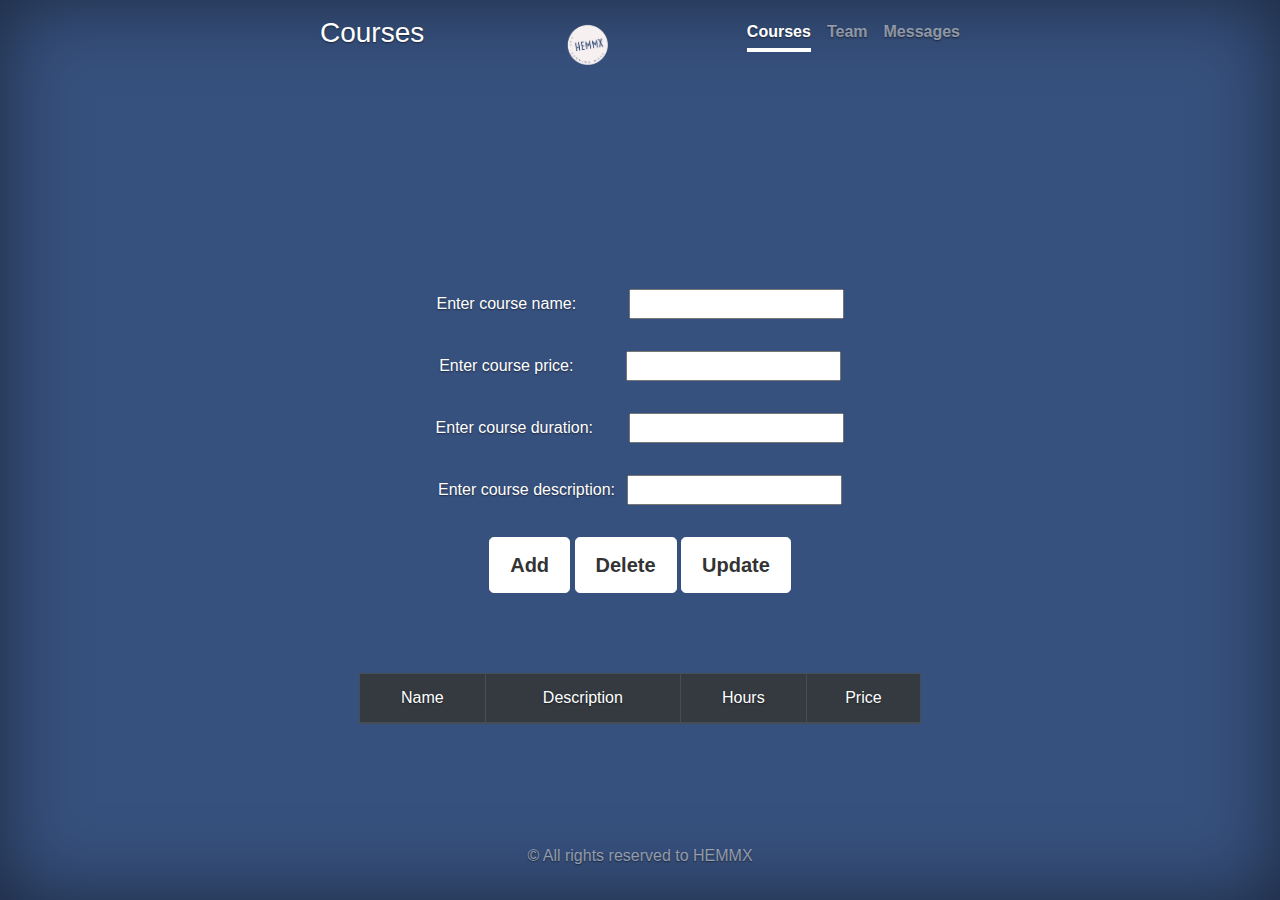
<file: Admin_Pages/Courses.html>
<!doctype html>
<html lang="en">
  <head>
    <meta charset="utf-8">
    <meta name="viewport" content="width=device-width, initial-scale=1, shrink-to-fit=no">
    <meta name="description" content="">
    <meta name="author" content="Mark Otto, Jacob Thornton, and Bootstrap contributors">
    <meta name="generator" content="Hugo 0.80.0">
    <title>Courses</title>

    <link href="../assets/img/logo.png" rel="icon">

    

    <!-- Bootstrap core CSS -->
<link href="assets/CSS/bootstrap.min.css" rel="stylesheet">



    <style>
      .bd-placeholder-img {
        font-size: 1.125rem;
        text-anchor: middle;
        -webkit-user-select: none;
        -moz-user-select: none;
        -ms-user-select: none;
        user-select: none;
      }

      @media (min-width: 768px) {
        .bd-placeholder-img-lg {
          font-size: 3.5rem;
        }
      }
    </style>

    
    <!-- Custom styles for this template -->
    <link href="assets/CSS/cover.css" rel="stylesheet">
  </head>
  <body class="text-center">
    
<div class="cover-container d-flex w-100 h-100 p-3 mx-auto flex-column">
  <header class="masthead mb-auto">
    <div class="inner">
      <img src="../assets/img/logo.png" style="height: 15mm;">
      <h3 class="masthead-brand">Courses</h3>
      <nav class="nav nav-masthead justify-content-center">
        <a class="nav-link active" href="#">Courses</a>
        <a class="nav-link" href="Team.html">Team</a>
        <a class="nav-link" href="Messages.html">Messages</a>
      </nav>
    </div>
  </header>

  <main role="main" class="inner cover">
    
    <div style="margin-top: 7em;">
      <label for="courseName">Enter course name:</label>
      <input type="text" id="courseName" style="margin-bottom: 2em; margin-left: 3em;">
      <br>
      <label for="coursePrice">Enter course price:</label>
      <input type="number" id="coursePrice" style="margin-bottom: 2em; margin-left: 3em;">
      <br>
      <label for="courseHours">Enter course duration:</label>
      <input type="number" id="courseHours" style="margin-bottom: 2em; margin-left: 2em;">
      <br>
  </div>
  
  <div>
  
      <label for="courseDes">Enter course description:</label>
      <input type="text" id="courseDes" style="margin-bottom: 2em; margin-left: 2mm;">

  </div>
      <div class="btn-group-horizontal btn-group-lg" style="margin-bottom: 5em;">
        <input type="button" value="Add" id="addCourse" class="btn btn-lg btn-secondary">
        <input type="button" value="Delete" id="deleteCourse" class="btn btn-lg btn-secondary">
        <input type="button" value="Update" id="updateCourse" class="btn btn-lg btn-secondary">
      </div>
    </p>


    <div class="container">

      <table class="table table-dark table-hover table-bordered">
        <thead>
          <td>Name</td>
          <td>Description</td>
          <td>Hours</td>
          <td>Price</td>


  
        </thead>
  
          <tbody id="courseTable">
  
  
  
          </tbody>
    </table>
  
    </div>
  </main>

  <footer class="mastfoot mt-auto">
    <div class="inner">
      <p>&copy; All rights reserved to HEMMX</p>
    </div>
  </footer>
</div>


<script src="assets/JS/course.js"></script>

  </body>
</html>
</file>
<file: Admin_Pages/assets/CSS/cover.css>
/*
 * Globals
 */

/* Links */
a,
a:focus,
a:hover {
  color: #fff;
}

/* Custom default button */
.btn-secondary,
.btn-secondary:hover,
.btn-secondary:focus {
  color: #333;
  text-shadow: none; /* Prevent inheritance from `body` */
  background-color: #fff;
  border: .05rem solid #fff;
}


/*
 * Base structure
 */

 html
 {
   height: 100%;
   background: #37517e;
 }
 
 body {
   display: -ms-flexbox;
   display: flex;
   color: #fff;
   text-shadow: 0 .05rem .1rem rgba(0, 0, 0, .5);
   box-shadow: inset 0 0 5rem rgba(0, 0, 0, .5);
   height: 100%;
   background: #37517e;
 }

.cover-container {
  max-width: 42em;
}


/*
 * Header
 */
.masthead {
  margin-bottom: 2rem;
}

.masthead-brand {
  margin-bottom: 0;
}

.nav-masthead .nav-link {
  padding: .25rem 0;
  font-weight: 700;
  color: rgba(255, 255, 255, .5);
  background-color: transparent;
  border-bottom: .25rem solid transparent;
}

.nav-masthead .nav-link:hover,
.nav-masthead .nav-link:focus {
  border-bottom-color: rgba(255, 255, 255, .25);
}

.nav-masthead .nav-link + .nav-link {
  margin-left: 1rem;
}

.nav-masthead .active {
  color: #fff;
  border-bottom-color: #fff;
}

@media (min-width: 48em) {
  .masthead-brand {
    float: left;
  }
  .nav-masthead {
    float: right;
  }
}


/*
 * Cover
 */
.cover {
  padding: 0 1.5rem;
}
.cover .btn-lg {
  padding: .75rem 1.25rem;
  font-weight: 700;
}


/*
 * Footer
 */
.mastfoot {
  color: rgba(255, 255, 255, .5);
}
</file>
<file: assets/css/style.css>
/**
* Template Name: Arsha - v4.6.0
* Template URL: https://bootstrapmade.com/arsha-free-bootstrap-html-template-corporate/
* Author: BootstrapMade.com
* License: https://bootstrapmade.com/license/
*/

/*--------------------------------------------------------------
# General
--------------------------------------------------------------*/
body {
  font-family: "Open Sans", sans-serif;
  color: #444444;
}

a {
  color: #47b2e4;
  text-decoration: none;
}

a:hover {
  color: #73c5eb;
  text-decoration: none;
}

h1, h2, h3, h4, h5, h6 {
  font-family: "Jost", sans-serif;
}


.h2{
  font-family: "Jost", sans-serif;
  font-weight: 1000;
  background-image:linear-gradient(90deg,white,#fefefe,white);
  background-size: 80% 100%;
  background-repeat: no-repeat;
  background-clip: text;
  -webkit-background-clip:text ;
  color: transparent;
  text-transform: uppercase;
  animation:shine 8s linear infinite;
  

}

@keyframes shine{
  from{
      background-position: -500% 0;
  }

  to{
      background-position: 500% 0;
  }
}

/*--------------------------------------------------------------
# Preloader
--------------------------------------------------------------*/
#preloader {
  position: fixed;
  top: 0;
  left: 0;
  right: 0;
  bottom: 0;
  z-index: 9999;
  overflow: hidden;
  background: #37517e;
}

#preloader:before {
  content: "";
  position: fixed;
  top: calc(50% - 30px);
  left: calc(50% - 30px);
  border: 6px solid #37517e;
  border-top-color: #fff;
  border-bottom-color: #fff;
  border-radius: 50%;
  width: 60px;
  height: 60px;
  -webkit-animation: animate-preloader 1s linear infinite;
  animation: animate-preloader 1s linear infinite;
}

@-webkit-keyframes animate-preloader {
  0% {
    transform: rotate(0deg);
  }
  100% {
    transform: rotate(360deg);
  }
}

@keyframes animate-preloader {
  0% {
    transform: rotate(0deg);
  }
  100% {
    transform: rotate(360deg);
  }
}
/*--------------------------------------------------------------
# Back to top button
--------------------------------------------------------------*/
.back-to-top {
  position: fixed;
  visibility: hidden;
  opacity: 0;
  right: 15px;
  bottom: 15px;
  z-index: 996;
  background: #47b2e4;
  width: 40px;
  height: 40px;
  border-radius: 50px;
  transition: all 0.4s;
}
.back-to-top i {
  font-size: 24px;
  color: #fff;
  line-height: 0;
}
.back-to-top:hover {
  background: #6bc1e9;
  color: #fff;
}
.back-to-top.active {
  visibility: visible;
  opacity: 1;
}

/*--------------------------------------------------------------
# Header
--------------------------------------------------------------*/
#header {
  transition: all 0.5s;
  z-index: 997;
  padding: 15px 0;
}
#header.header-scrolled, #header.header-inner-pages {
  background: rgba(40, 58, 90, 0.9);
}
#header .logo {
  font-size: 30px;
  margin: 0;
  padding: 0;
  line-height: 1;
  font-weight: 500;
  letter-spacing: 2px;
  text-transform: uppercase;
}
#header .logo a {
  color: #fff;
}
#header .logo img {
  max-height: 40px;
}

/*--------------------------------------------------------------
# Navigation Menu
--------------------------------------------------------------*/
/**
* Desktop Navigation 
*/
.navbar {
  padding: 0;
}
.navbar ul {
  margin: 0;
  padding: 0;
  display: flex;
  list-style: none;
  align-items: center;
}
.navbar li {
  position: relative;
}
.navbar a, .navbar a:focus {
  display: flex;
  align-items: center;
  justify-content: space-between;
  padding: 10px 0 10px 30px;
  font-size: 15px;
  font-weight: 500;
  color: #fff;
  white-space: nowrap;
  transition: 0.3s;
}
.navbar a i, .navbar a:focus i {
  font-size: 12px;
  line-height: 0;
  margin-left: 5px;
}
.navbar a:hover, .navbar .active, .navbar .active:focus, .navbar li:hover > a {
  color: #47b2e4;
}
.navbar .getstarted, .navbar .getstarted:focus {
  padding: 8px 20px;
  margin-left: 30px;
  border-radius: 50px;
  color: #fff;
  font-size: 14px;
  border: 2px solid #47b2e4;
  font-weight: 600;
}
.navbar .getstarted:hover, .navbar .getstarted:focus:hover {
  color: #fff;
  background: #31a9e1;
}
.navbar .dropdown ul {
  display: block;
  position: absolute;
  left: 14px;
  top: calc(100% + 30px);
  margin: 0;
  padding: 10px 0;
  z-index: 99;
  opacity: 0;
  visibility: hidden;
  background: #fff;
  box-shadow: 0px 0px 30px rgba(127, 137, 161, 0.25);
  transition: 0.3s;
  border-radius: 4px;
}
.navbar .dropdown ul li {
  min-width: 200px;
}
.navbar .dropdown ul a {
  padding: 10px 20px;
  font-size: 14px;
  text-transform: none;
  font-weight: 500;
  color: #0c3c53;
}
.navbar .dropdown ul a i {
  font-size: 12px;
}
.navbar .dropdown ul a:hover, .navbar .dropdown ul .active:hover, .navbar .dropdown ul li:hover > a {
  color: #47b2e4;
}
.navbar .dropdown:hover > ul {
  opacity: 1;
  top: 100%;
  visibility: visible;
}
.navbar .dropdown .dropdown ul {
  top: 0;
  left: calc(100% - 30px);
  visibility: hidden;
}
.navbar .dropdown .dropdown:hover > ul {
  opacity: 1;
  top: 0;
  left: 100%;
  visibility: visible;
}
@media (max-width: 1366px) {
  .navbar .dropdown .dropdown ul {
    left: -90%;
  }
  .navbar .dropdown .dropdown:hover > ul {
    left: -100%;
  }
}

/**
* Mobile Navigation 
*/
.mobile-nav-toggle {
  color: #fff;
  font-size: 28px;
  cursor: pointer;
  display: none;
  line-height: 0;
  transition: 0.5s;
}
.mobile-nav-toggle.bi-x {
  color: #fff;
}

@media (max-width: 991px) {
  .mobile-nav-toggle {
    display: block;
  }

  .navbar ul {
    display: none;
  }
}
.navbar-mobile {
  position: fixed;
  overflow: hidden;
  top: 0;
  right: 0;
  left: 0;
  bottom: 0;
  background: rgba(40, 58, 90, 0.9);
  transition: 0.3s;
  z-index: 999;
}
.navbar-mobile .mobile-nav-toggle {
  position: absolute;
  top: 15px;
  right: 15px;
}
.navbar-mobile ul {
  display: block;
  position: absolute;
  top: 55px;
  right: 15px;
  bottom: 15px;
  left: 15px;
  padding: 10px 0;
  border-radius: 10px;
  background-color: #fff;
  overflow-y: auto;
  transition: 0.3s;
}
.navbar-mobile a, .navbar-mobile a:focus {
  padding: 10px 20px;
  font-size: 15px;
  color: #37517e;
}
.navbar-mobile a:hover, .navbar-mobile .active, .navbar-mobile li:hover > a {
  color: #47b2e4;
}
.navbar-mobile .getstarted, .navbar-mobile .getstarted:focus {
  margin: 15px;
  color: #37517e;
}
.navbar-mobile .dropdown ul {
  position: static;
  display: none;
  margin: 10px 20px;
  padding: 10px 0;
  z-index: 99;
  opacity: 1;
  visibility: visible;
  background: #fff;
  box-shadow: 0px 0px 30px rgba(127, 137, 161, 0.25);
}
.navbar-mobile .dropdown ul li {
  min-width: 200px;
}
.navbar-mobile .dropdown ul a {
  padding: 10px 20px;
}
.navbar-mobile .dropdown ul a i {
  font-size: 12px;
}
.navbar-mobile .dropdown ul a:hover, .navbar-mobile .dropdown ul .active:hover, .navbar-mobile .dropdown ul li:hover > a {
  color: #47b2e4;
}
.navbar-mobile .dropdown > .dropdown-active {
  display: block;
}

/*--------------------------------------------------------------
# Hero Section
--------------------------------------------------------------*/
#hero {
  width: 100%;
  height: 80vh;
  background: #37517e;
}
#hero .container {
  padding-top: 72px;
}
#hero h1 {
  margin: 0 0 10px 0;
  font-size: 48px;
  font-weight: 700;
  line-height: 56px;
  color: #fff;
}
#hero h2 {
  color: rgba(255, 255, 255, 0.6);
  margin-bottom: 50px;
  font-size: 24px;
}
#hero .btn-get-started {
  font-family: "Jost", sans-serif;
  font-weight: 500;
  font-size: 16px;
  letter-spacing: 1px;
  display: inline-block;
  padding: 10px 28px 11px 28px;
  border-radius: 50px;
  transition: 0.5s;
  margin: 10px 0 0 0;
  color: #fff;
  background: #47b2e4;
}
#hero .btn-get-started:hover {
  background: #209dd8;
}
#hero .btn-watch-video {
  font-size: 16px;
  display: flex;
  align-items: center;
  transition: 0.5s;
  margin: 10px 0 0 25px;
  color: #fff;
  line-height: 1;
}
#hero .btn-watch-video i {
  line-height: 0;
  color: #fff;
  font-size: 32px;
  transition: 0.3s;
  margin-right: 8px;
}
#hero .btn-watch-video:hover i {
  color: #47b2e4;
}
#hero .animated {
  animation: up-down 2s ease-in-out infinite alternate-reverse both;
}
@media (max-width: 991px) {
  #hero {
    height: 100vh;
    text-align: center;
  }
  #hero .animated {
    -webkit-animation: none;
    animation: none;
  }
  #hero .hero-img {
    text-align: center;
  }
  #hero .hero-img img {
    width: 50%;
  }
}
@media (max-width: 768px) {
  #hero h1 {
    font-size: 28px;
    line-height: 36px;
  }
  #hero h2 {
    font-size: 18px;
    line-height: 24px;
    margin-bottom: 30px;
  }
  #hero .hero-img img {
    width: 70%;
  }
}
@media (max-width: 575px) {
  #hero .hero-img img {
    width: 80%;
  }
  #hero .btn-get-started {
    font-size: 16px;
    padding: 10px 24px 11px 24px;
  }
}

@-webkit-keyframes up-down {
  0% {
    transform: translateY(10px);
  }
  100% {
    transform: translateY(-10px);
  }
}

@keyframes up-down {
  0% {
    transform: translateY(10px);
  }
  100% {
    transform: translateY(-10px);
  }
}
/*--------------------------------------------------------------
# Sections General
--------------------------------------------------------------*/
section {
  padding: 60px 0;
  overflow: hidden;
}

.section-bg {
  background-color: #f3f5fa;
}

.section-title {
  text-align: center;
  padding-bottom: 30px;
}
.section-title h2 {
  font-size: 32px;
  font-weight: bold;
  text-transform: uppercase;
  margin-bottom: 20px;
  padding-bottom: 20px;
  position: relative;
  color: #37517e;
}
.section-title h2::before {
  content: "";
  position: absolute;
  display: block;
  width: 120px;
  height: 1px;
  background: #ddd;
  bottom: 1px;
  left: calc(50% - 60px);
}
.section-title h2::after {
  content: "";
  position: absolute;
  display: block;
  width: 40px;
  height: 3px;
  background: #47b2e4;
  bottom: 0;
  left: calc(50% - 20px);
}
.section-title p {
  margin-bottom: 0;
}

/*--------------------------------------------------------------
# Cliens
--------------------------------------------------------------*/
.cliens {
  padding: 12px 0;
  text-align: center;
}
.cliens img {
  max-width: 45%;
  transition: all 0.4s ease-in-out;
  display: inline-block;
  padding: 15px 0;
  filter: grayscale(100);
}
.cliens img:hover {
  filter: none;
  transform: scale(1.1);
}
@media (max-width: 768px) {
  .cliens img {
    max-width: 40%;
  }
}

/*--------------------------------------------------------------
# About Us
--------------------------------------------------------------*/
.about .content h3 {
  font-weight: 600;
  font-size: 26px;
}
.about .content ul {
  list-style: none;
  padding: 0;
}
.about .content ul li {
  padding-left: 28px;
  position: relative;
}
.about .content ul li + li {
  margin-top: 10px;
}
.about .content ul i {
  position: absolute;
  left: 0;
  top: 2px;
  font-size: 20px;
  color: #47b2e4;
  line-height: 1;
}
.about .content p:last-child {
  margin-bottom: 0;
}
.about .content .btn-learn-more {
  font-family: "Poppins", sans-serif;
  font-weight: 500;
  font-size: 14px;
  letter-spacing: 1px;
  display: inline-block;
  padding: 12px 32px;
  border-radius: 4px;
  transition: 0.3s;
  line-height: 1;
  color: #47b2e4;
  -webkit-animation-delay: 0.8s;
  animation-delay: 0.8s;
  margin-top: 6px;
  border: 2px solid #47b2e4;
}
.about .content .btn-learn-more:hover {
  background: #47b2e4;
  color: #fff;
  text-decoration: none;
}

/*--------------------------------------------------------------
# Why Us
--------------------------------------------------------------*/
.why-us .content {
  padding: 60px 100px 0 100px;
}
.why-us .content h3 {
  font-weight: 400;
  font-size: 34px;
  color: #37517e;
}
.why-us .content h4 {
  font-size: 20px;
  font-weight: 700;
  margin-top: 5px;
}
.why-us .content p {
  font-size: 15px;
  color: #848484;
}
.why-us .img {
  background-size: contain;
  background-repeat: no-repeat;
  background-position: center center;
}
.why-us .accordion-list {
  padding: 0 100px 60px 100px;
}
.why-us .accordion-list ul {
  padding: 0;
  list-style: none;
}
.why-us .accordion-list li + li {
  margin-top: 15px;
}
.why-us .accordion-list li {
  padding: 20px;
  background: #fff;
  border-radius: 4px;
}
.why-us .accordion-list a {
  display: block;
  position: relative;
  font-family: "Poppins", sans-serif;
  font-size: 16px;
  line-height: 24px;
  font-weight: 500;
  padding-right: 30px;
  outline: none;
  cursor: pointer;
}
.why-us .accordion-list span {
  color: #47b2e4;
  font-weight: 600;
  font-size: 18px;
  padding-right: 10px;
}
.why-us .accordion-list i {
  font-size: 24px;
  position: absolute;
  right: 0;
  top: 0;
}
.why-us .accordion-list p {
  margin-bottom: 0;
  padding: 10px 0 0 0;
}
.why-us .accordion-list .icon-show {
  display: none;
}
.why-us .accordion-list a.collapsed {
  color: #343a40;
}
.why-us .accordion-list a.collapsed:hover {
  color: #47b2e4;
}
.why-us .accordion-list a.collapsed .icon-show {
  display: inline-block;
}
.why-us .accordion-list a.collapsed .icon-close {
  display: none;
}
@media (max-width: 1024px) {
  .why-us .content, .why-us .accordion-list {
    padding-left: 0;
    padding-right: 0;
  }
}
@media (max-width: 992px) {
  .why-us .img {
    min-height: 400px;
  }
  .why-us .content {
    padding-top: 30px;
  }
  .why-us .accordion-list {
    padding-bottom: 30px;
  }
}
@media (max-width: 575px) {
  .why-us .img {
    min-height: 200px;
  }
}

/*--------------------------------------------------------------
# Skills
--------------------------------------------------------------*/
.skills .content h3 {
  font-weight: 700;
  font-size: 32px;
  color: #37517e;
  font-family: "Poppins", sans-serif;
}
.skills .content ul {
  list-style: none;
  padding: 0;
}
.skills .content ul li {
  padding-bottom: 10px;
}
.skills .content ul i {
  font-size: 20px;
  padding-right: 4px;
  color: #47b2e4;
}
.skills .content p:last-child {
  margin-bottom: 0;
}
.skills .progress {
  height: 60px;
  display: block;
  background: none;
  border-radius: 0;
}
.skills .progress .skill {
  padding: 0;
  margin: 0 0 6px 0;
  text-transform: uppercase;
  display: block;
  font-weight: 600;
  font-family: "Poppins", sans-serif;
  color: #37517e;
}
.skills .progress .skill .val {
  float: right;
  font-style: normal;
}
.skills .progress-bar-wrap {
  background: #e8edf5;
  height: 10px;
}
.skills .progress-bar {
  width: 1px;
  height: 10px;
  transition: 0.9s;
  background-color: #4668a2;
}

/*--------------------------------------------------------------
# Services
--------------------------------------------------------------*/
.services .icon-box {
  box-shadow: 0px 0 25px 0 rgba(0, 0, 0, 0.1);
  padding: 50px 30px;
  transition: all ease-in-out 0.4s;
  background: #fff;
}
.services .icon-box .icon {
  margin-bottom: 10px;
}
.services .icon-box .icon i {
  color: #47b2e4;
  font-size: 36px;
  transition: 0.3s;
}
.services .icon-box h4 {
  font-weight: 500;
  margin-bottom: 15px;
  font-size: 24px;
}
.services .icon-box h4 a {
  color: #37517e;
  transition: ease-in-out 0.3s;
}
.services .icon-box p {
  line-height: 24px;
  font-size: 14px;
  margin-bottom: 0;
}
.services .icon-box:hover {
  transform: translateY(-10px);
}
.services .icon-box:hover h4 a {
  color: #47b2e4;
}

/*--------------------------------------------------------------
# Cta
--------------------------------------------------------------*/
.cta {
  background: linear-gradient(rgba(40, 58, 90, 0.9), rgba(40, 58, 90, 0.9)), url("../img/cta-bg.jpg") fixed center center;
  background-size: cover;
  padding: 120px 0;
}
.cta h3 {
  color: #fff;
  font-size: 28px;
  font-weight: 700;
}
.cta p {
  color: #fff;
}
.cta .cta-btn {
  font-family: "Jost", sans-serif;
  font-weight: 500;
  font-size: 16px;
  letter-spacing: 1px;
  display: inline-block;
  padding: 12px 40px;
  border-radius: 50px;
  transition: 0.5s;
  margin: 10px;
  border: 2px solid #fff;
  color: #fff;
}
.cta .cta-btn:hover {
  background: #47b2e4;
  border: 2px solid #47b2e4;
}
@media (max-width: 1024px) {
  .cta {
    background-attachment: scroll;
  }
}
@media (min-width: 769px) {
  .cta .cta-btn-container {
    display: flex;
    align-items: center;
    justify-content: flex-end;
  }
}

/*--------------------------------------------------------------
# Portfolio
--------------------------------------------------------------*/
.portfolio #portfolio-flters {
  list-style: none;
  margin-bottom: 20px;
}
.portfolio #portfolio-flters li {
  cursor: pointer;
  display: inline-block;
  margin: 10px 5px;
  font-size: 15px;
  font-weight: 500;
  line-height: 1;
  color: #444444;
  transition: all 0.3s;
  padding: 8px 20px;
  border-radius: 50px;
  font-family: "Poppins", sans-serif;
}
.portfolio #portfolio-flters li:hover, .portfolio #portfolio-flters li.filter-active {
  background: #47b2e4;
  color: #fff;
}
.portfolio .portfolio-item {
  margin-bottom: 30px;
}
.portfolio .portfolio-item .portfolio-img {
  overflow: hidden;
}
.portfolio .portfolio-item .portfolio-img img {
  transition: all 0.6s;
}
.portfolio .portfolio-item .portfolio-info {
  opacity: 0;
  position: absolute;
  left: 15px;
  bottom: 0;
  z-index: 3;
  right: 15px;
  transition: all 0.3s;
  background: rgba(55, 81, 126, 0.8);
  padding: 10px 15px;
}
.portfolio .portfolio-item .portfolio-info h4 {
  font-size: 18px;
  color: #fff;
  font-weight: 600;
  color: #fff;
  margin-bottom: 0px;
}
.portfolio .portfolio-item .portfolio-info p {
  color: #f9fcfe;
  font-size: 14px;
  margin-bottom: 0;
}
.portfolio .portfolio-item .portfolio-info .preview-link, .portfolio .portfolio-item .portfolio-info .details-link {
  position: absolute;
  right: 40px;
  font-size: 24px;
  top: calc(50% - 18px);
  color: #fff;
  transition: 0.3s;
}
.portfolio .portfolio-item .portfolio-info .preview-link:hover, .portfolio .portfolio-item .portfolio-info .details-link:hover {
  color: #47b2e4;
}
.portfolio .portfolio-item .portfolio-info .details-link {
  right: 10px;
}
.portfolio .portfolio-item:hover .portfolio-img img {
  transform: scale(1.15);
}
.portfolio .portfolio-item:hover .portfolio-info {
  opacity: 1;
}

/*--------------------------------------------------------------
# Portfolio Details
--------------------------------------------------------------*/
.portfolio-details {
  padding-top: 40px;
}
.portfolio-details .portfolio-details-slider img {
  width: 100%;
}
.portfolio-details .portfolio-details-slider .swiper-pagination {
  margin-top: 20px;
  position: relative;
}
.portfolio-details .portfolio-details-slider .swiper-pagination .swiper-pagination-bullet {
  width: 12px;
  height: 12px;
  background-color: #fff;
  opacity: 1;
  border: 1px solid #47b2e4;
}
.portfolio-details .portfolio-details-slider .swiper-pagination .swiper-pagination-bullet-active {
  background-color: #47b2e4;
}
.portfolio-details .portfolio-info {
  padding: 30px;
  box-shadow: 0px 0 30px rgba(55, 81, 126, 0.08);
}
.portfolio-details .portfolio-info h3 {
  font-size: 22px;
  font-weight: 700;
  margin-bottom: 20px;
  padding-bottom: 20px;
  border-bottom: 1px solid #eee;
}
.portfolio-details .portfolio-info ul {
  list-style: none;
  padding: 0;
  font-size: 15px;
}
.portfolio-details .portfolio-info ul li + li {
  margin-top: 10px;
}
.portfolio-details .portfolio-description {
  padding-top: 30px;
}
.portfolio-details .portfolio-description h2 {
  font-size: 26px;
  font-weight: 700;
  margin-bottom: 20px;
}
.portfolio-details .portfolio-description p {
  padding: 0;
}

/*--------------------------------------------------------------
# Team
--------------------------------------------------------------*/
.team .member {
  position: relative;
  box-shadow: 0px 2px 15px rgba(0, 0, 0, 0.1);
  padding: 30px;
  border-radius: 5px;
  background: #fff;
  transition: 0.5s;
}
.team .member .pic {
  overflow: hidden;
  width: 180px;
  border-radius: 50%;
}
.team .member .pic img {
  transition: ease-in-out 0.3s;
}
.team .member:hover {
  transform: translateY(-10px);
}
.team .member .member-info {
  padding-left: 30px;
}
.team .member h4 {
  font-weight: 700;
  margin-bottom: 5px;
  font-size: 20px;
  color: #37517e;
}
.team .member span {
  display: block;
  font-size: 15px;
  padding-bottom: 10px;
  position: relative;
  font-weight: 500;
}
.team .member span::after {
  content: "";
  position: absolute;
  display: block;
  width: 50px;
  height: 1px;
  background: #cbd6e9;
  bottom: 0;
  left: 0;
}
.team .member p {
  margin: 10px 0 0 0;
  font-size: 14px;
}
.team .member .social {
  margin-top: 12px;
  display: flex;
  align-items: center;
  justify-content: flex-start;
}
.team .member .social a {
  transition: ease-in-out 0.3s;
  display: flex;
  align-items: center;
  justify-content: center;
  border-radius: 50px;
  width: 32px;
  height: 32px;
  background: #eff2f8;
}
.team .member .social a i {
  color: #37517e;
  font-size: 16px;
  margin: 0 2px;
}
.team .member .social a:hover {
  background: #47b2e4;
}
.team .member .social a:hover i {
  color: #fff;
}
.team .member .social a + a {
  margin-left: 8px;
}

/*--------------------------------------------------------------
# Pricing
--------------------------------------------------------------*/
.pricing .row {
  padding-top: 40px;
}
.pricing .box {
  padding: 60px 40px;
  box-shadow: 0 3px 20px -2px rgba(20, 45, 100, 0.1);
  background: #fff;
  height: 100%;
  border-top: 4px solid #fff;
  border-radius: 5px;
}
.pricing h3 {
  font-weight: 500;
  margin-bottom: 15px;
  font-size: 20px;
  color: #37517e;
}
.pricing h4 {
  font-size: 48px;
  color: #37517e;
  font-weight: 400;
  font-family: "Jost", sans-serif;
  margin-bottom: 25px;
}
.pricing h4 sup {
  font-size: 28px;
}
.pricing h4 span {
  color: #47b2e4;
  font-size: 18px;
  display: block;
}
.pricing ul {
  padding: 20px 0;
  list-style: none;
  color: #999;
  text-align: left;
  line-height: 20px;
}
.pricing ul li {
  padding: 10px 0 10px 30px;
  position: relative;
}
.pricing ul i {
  color: #28a745;
  font-size: 24px;
  position: absolute;
  left: 0;
  top: 6px;
}
.pricing ul .na {
  color: #ccc;
}
.pricing ul .na i {
  color: #ccc;
}
.pricing ul .na span {
  text-decoration: line-through;
}
.pricing .buy-btn {
  display: inline-block;
  padding: 12px 35px;
  border-radius: 50px;
  color: #47b2e4;
  transition: none;
  font-size: 16px;
  font-weight: 500;
  font-family: "Jost", sans-serif;
  transition: 0.3s;
  border: 1px solid #47b2e4;
}
.pricing .buy-btn:hover {
  background: #47b2e4;
  color: #fff;
}
.pricing .featured {
  border-top-color: #47b2e4;
}
.pricing .featured .buy-btn {
  background: #47b2e4;
  color: #fff;
}
.pricing .featured .buy-btn:hover {
  background: #23a3df;
}
@media (max-width: 992px) {
  .pricing .box {
    max-width: 60%;
    margin: 0 auto 30px auto;
  }
}
@media (max-width: 767px) {
  .pricing .box {
    max-width: 80%;
    margin: 0 auto 30px auto;
  }
}
@media (max-width: 420px) {
  .pricing .box {
    max-width: 100%;
    margin: 0 auto 30px auto;
  }
}

/*--------------------------------------------------------------
# Frequently Asked Questions
--------------------------------------------------------------*/
.faq .faq-list {
  padding: 0 100px;
}
.faq .faq-list ul {
  padding: 0;
  list-style: none;
}
.faq .faq-list li + li {
  margin-top: 15px;
}
.faq .faq-list li {
  padding: 20px;
  background: #fff;
  border-radius: 4px;
  position: relative;
}
.faq .faq-list a {
  display: block;
  position: relative;
  font-family: "Poppins", sans-serif;
  font-size: 16px;
  line-height: 24px;
  font-weight: 500;
  padding: 0 30px;
  outline: none;
  cursor: pointer;
}
.faq .faq-list .icon-help {
  font-size: 24px;
  position: absolute;
  right: 0;
  left: 20px;
  color: #47b2e4;
}
.faq .faq-list .icon-show, .faq .faq-list .icon-close {
  font-size: 24px;
  position: absolute;
  right: 0;
  top: 0;
}
.faq .faq-list p {
  margin-bottom: 0;
  padding: 10px 0 0 0;
}
.faq .faq-list .icon-show {
  display: none;
}
.faq .faq-list a.collapsed {
  color: #37517e;
  transition: 0.3s;
}
.faq .faq-list a.collapsed:hover {
  color: #47b2e4;
}
.faq .faq-list a.collapsed .icon-show {
  display: inline-block;
}
.faq .faq-list a.collapsed .icon-close {
  display: none;
}
@media (max-width: 1200px) {
  .faq .faq-list {
    padding: 0;
  }
}

/*--------------------------------------------------------------
# Contact
--------------------------------------------------------------*/
.contact .info {
  border-top: 3px solid #47b2e4;
  border-bottom: 3px solid #47b2e4;
  padding: 30px;
  background: #fff;
  width: 100%;
  box-shadow: 0 0 24px 0 rgba(0, 0, 0, 0.1);
}
.contact .info i {
  font-size: 20px;
  color: #47b2e4;
  float: left;
  width: 44px;
  height: 44px;
  background: #e7f5fb;
  display: flex;
  justify-content: center;
  align-items: center;
  border-radius: 50px;
  transition: all 0.3s ease-in-out;
}
.contact .info h4 {
  padding: 0 0 0 60px;
  font-size: 22px;
  font-weight: 600;
  margin-bottom: 5px;
  color: #37517e;
}
.contact .info p {
  padding: 0 0 10px 60px;
  margin-bottom: 20px;
  font-size: 14px;
  color: #6182ba;
}
.contact .info .email p {
  padding-top: 5px;
}
.contact .info .social-links {
  padding-left: 60px;
}
.contact .info .social-links a {
  font-size: 18px;
  display: inline-block;
  background: #333;
  color: #fff;
  line-height: 1;
  padding: 8px 0;
  border-radius: 50%;
  text-align: center;
  width: 36px;
  height: 36px;
  transition: 0.3s;
  margin-right: 10px;
}
.contact .info .social-links a:hover {
  background: #47b2e4;
  color: #fff;
}
.contact .info .email:hover i, .contact .info .address:hover i, .contact .info .phone:hover i {
  background: #47b2e4;
  color: #fff;
}
.contact .omar-email-form {
  width: 100%;
  border-top: 3px solid #47b2e4;
  border-bottom: 3px solid #47b2e4;
  padding: 30px;
  background: #fff;
  box-shadow: 0 0 24px 0 rgba(0, 0, 0, 0.12);
}
.contact .omar-email-form .omar-form-group {
  padding-bottom: 8px;
}
.contact .omar-email-form .validate {
  display: none;
  color: red;
  margin: 0 0 15px 0;
  font-weight: 400;
  font-size: 13px;
}
.contact .omar-email-form .error-message {
  display: none;
  color: #fff;
  background: #ed3c0d;
  text-align: left;
  padding: 15px;
  font-weight: 600;
}
.contact .omar-email-form .error-message br + br {
  margin-top: 25px;
}
.contact .omar-email-form .sent-message {
  display: none;
  color: #fff;
  background: #18d26e;
  text-align: center;
  padding: 15px;
  font-weight: 600;
}
.contact .omar-email-form .loading {
  display: none;
  background: #fff;
  text-align: center;
  padding: 15px;
}
.contact .omar-email-form .loading:before {
  content: "";
  display: inline-block;
  border-radius: 50%;
  width: 24px;
  height: 24px;
  margin: 0 10px -6px 0;
  border: 3px solid #18d26e;
  border-top-color: #eee;
  -webkit-animation: animate-loading 1s linear infinite;
  animation: animate-loading 1s linear infinite;
}
.contact .omar-email-form .omar-form-group {
  margin-bottom: 20px;
}
.contact .omar-email-form label {
  padding-bottom: 8px;
}
.contact .omar-email-form input, .contact .omar-email-form textarea {
  border-radius: 0;
  box-shadow: none;
  font-size: 14px;
  border-radius: 4px;
}
.contact .omar-email-form input:focus, .contact .omar-email-form textarea:focus {
  border-color: #47b2e4;
}
.contact .omar-email-form input {
  height: 44px;
}
.contact .omar-email-form textarea {
  padding: 10px 12px;
}
.contact .omar-email-form button[type=submit] {
  background: #47b2e4;
  border: 0;
  padding: 12px 34px;
  color: #fff;
  transition: 0.4s;
  border-radius: 50px;
}
.contact .omar-email-form button[type=submit]:hover {
  background: #209dd8;
}
@-webkit-keyframes animate-loading {
  0% {
    transform: rotate(0deg);
  }
  100% {
    transform: rotate(360deg);
  }
}
@keyframes animate-loading {
  0% {
    transform: rotate(0deg);
  }
  100% {
    transform: rotate(360deg);
  }
}

/*--------------------------------------------------------------
# Breadcrumbs
--------------------------------------------------------------*/
.breadcrumbs {
  padding: 15px 0;
  background: #f3f5fa;
  min-height: 40px;
  margin-top: 72px;
}
@media (max-width: 992px) {
  .breadcrumbs {
    margin-top: 68px;
  }
}
.breadcrumbs h2 {
  font-size: 28px;
  font-weight: 600;
  color: #37517e;
}
.breadcrumbs ol {
  display: flex;
  flex-wrap: wrap;
  list-style: none;
  padding: 0 0 10px 0;
  margin: 0;
  font-size: 14px;
}
.breadcrumbs ol li + li {
  padding-left: 10px;
}
.breadcrumbs ol li + li::before {
  display: inline-block;
  padding-right: 10px;
  color: #4668a2;
  content: "/";
}

/*--------------------------------------------------------------
# Footer
--------------------------------------------------------------*/
#footer {
  font-size: 14px;
  background: #37517e;
}
#footer .footer-newsletter {
  padding: 50px 0;
  background: #f3f5fa;
  text-align: center;
  font-size: 15px;
  color: #444444;
}
#footer .footer-newsletter h4 {
  font-size: 24px;
  margin: 0 0 20px 0;
  padding: 0;
  line-height: 1;
  font-weight: 600;
  color: #37517e;
}
#footer .footer-newsletter form {
  margin-top: 30px;
  background: #fff;
  padding: 6px 10px;
  position: relative;
  border-radius: 50px;
  box-shadow: 0px 2px 15px rgba(0, 0, 0, 0.06);
  text-align: left;
}
#footer .footer-newsletter form input[type=email] {
  border: 0;
  padding: 4px 8px;
  width: calc(100% - 100px);
}
#footer .footer-newsletter form input[type=submit] {
  position: absolute;
  top: 0;
  right: 0;
  bottom: 0;
  border: 0;
  background: none;
  font-size: 16px;
  padding: 0 20px;
  background: #47b2e4;
  color: #fff;
  transition: 0.3s;
  border-radius: 50px;
  box-shadow: 0px 2px 15px rgba(0, 0, 0, 0.1);
}
#footer .footer-newsletter form input[type=submit]:hover {
  background: #209dd8;
}
#footer .footer-top {
  padding: 60px 0 30px 0;
  background: #fff;
}
#footer .footer-top .footer-contact {
  margin-bottom: 30px;
}
#footer .footer-top .footer-contact h3 {
  font-size: 28px;
  margin: 0 0 10px 0;
  padding: 2px 0 2px 0;
  line-height: 1;
  text-transform: uppercase;
  font-weight: 600;
  color: #37517e;
}
#footer .footer-top .footer-contact p {
  font-size: 14px;
  line-height: 24px;
  margin-bottom: 0;
  font-family: "Jost", sans-serif;
  color: #5e5e5e;
}
#footer .footer-top h4 {
  font-size: 16px;
  font-weight: bold;
  color: #37517e;
  position: relative;
  padding-bottom: 12px;
}
#footer .footer-top .footer-links {
  margin-bottom: 30px;
}
#footer .footer-top .footer-links ul {
  list-style: none;
  padding: 0;
  margin: 0;
}
#footer .footer-top .footer-links ul i {
  padding-right: 2px;
  color: #47b2e4;
  font-size: 18px;
  line-height: 1;
}
#footer .footer-top .footer-links ul li {
  padding: 10px 0;
  display: flex;
  align-items: center;
}
#footer .footer-top .footer-links ul li:first-child {
  padding-top: 0;
}
#footer .footer-top .footer-links ul a {
  color: #777777;
  transition: 0.3s;
  display: inline-block;
  line-height: 1;
}
#footer .footer-top .footer-links ul a:hover {
  text-decoration: none;
  color: #47b2e4;
}
#footer .footer-top .social-links a {
  font-size: 18px;
  display: inline-block;
  background: #47b2e4;
  color: #fff;
  line-height: 1;
  padding: 8px 0;
  margin-right: 4px;
  border-radius: 50%;
  text-align: center;
  width: 36px;
  height: 36px;
  transition: 0.3s;
}
#footer .footer-top .social-links a:hover {
  background: #209dd8;
  color: #fff;
  text-decoration: none;
}
#footer .footer-bottom {
  padding-top: 30px;
  padding-bottom: 30px;
  color: #fff;
}
#footer .copyright {
  float: left;
}
#footer .credits {
  float: right;
  font-size: 13px;
}
#footer .credits a {
  transition: 0.3s;
}
@media (max-width: 768px) {
  #footer .footer-bottom {
    padding-top: 20px;
    padding-bottom: 20px;
  }
  #footer .copyright, #footer .credits {
    text-align: center;
    float: none;
  }
  #footer .credits {
    padding-top: 4px;
  }
}
</file>
